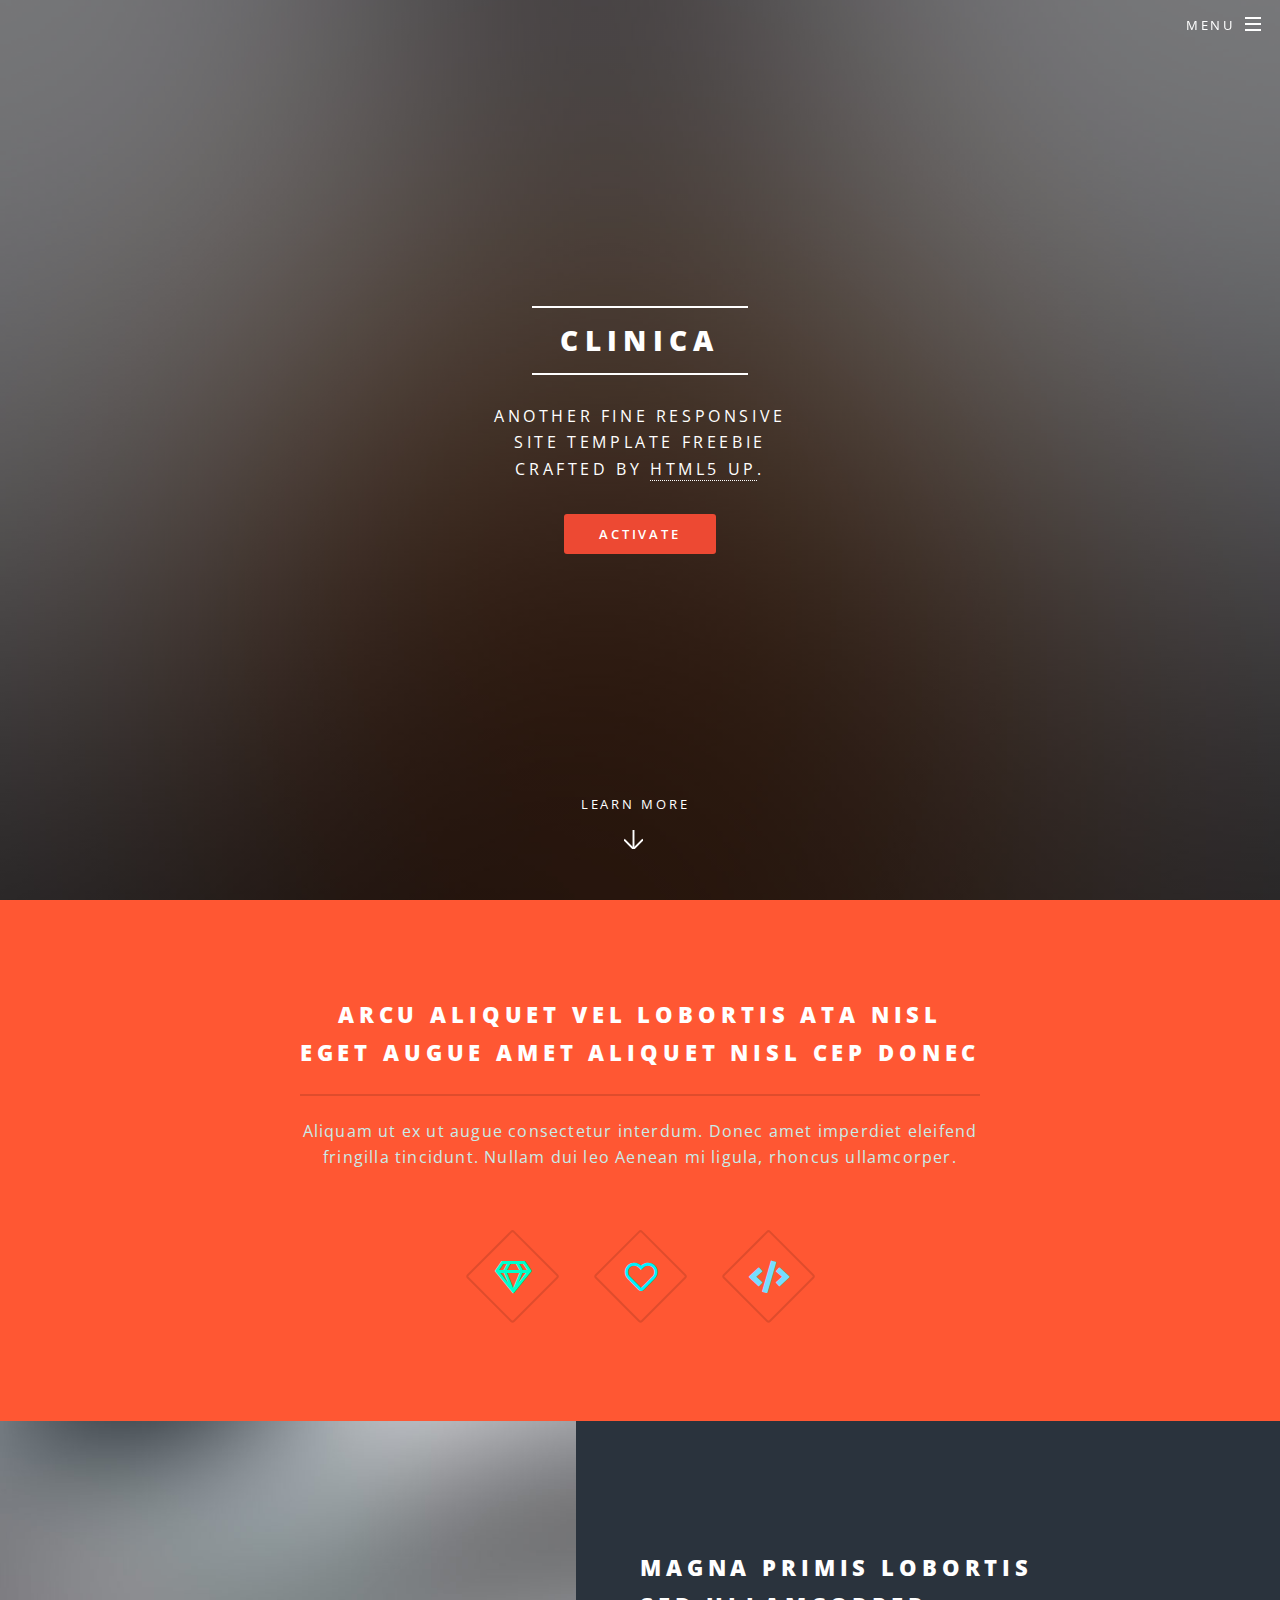
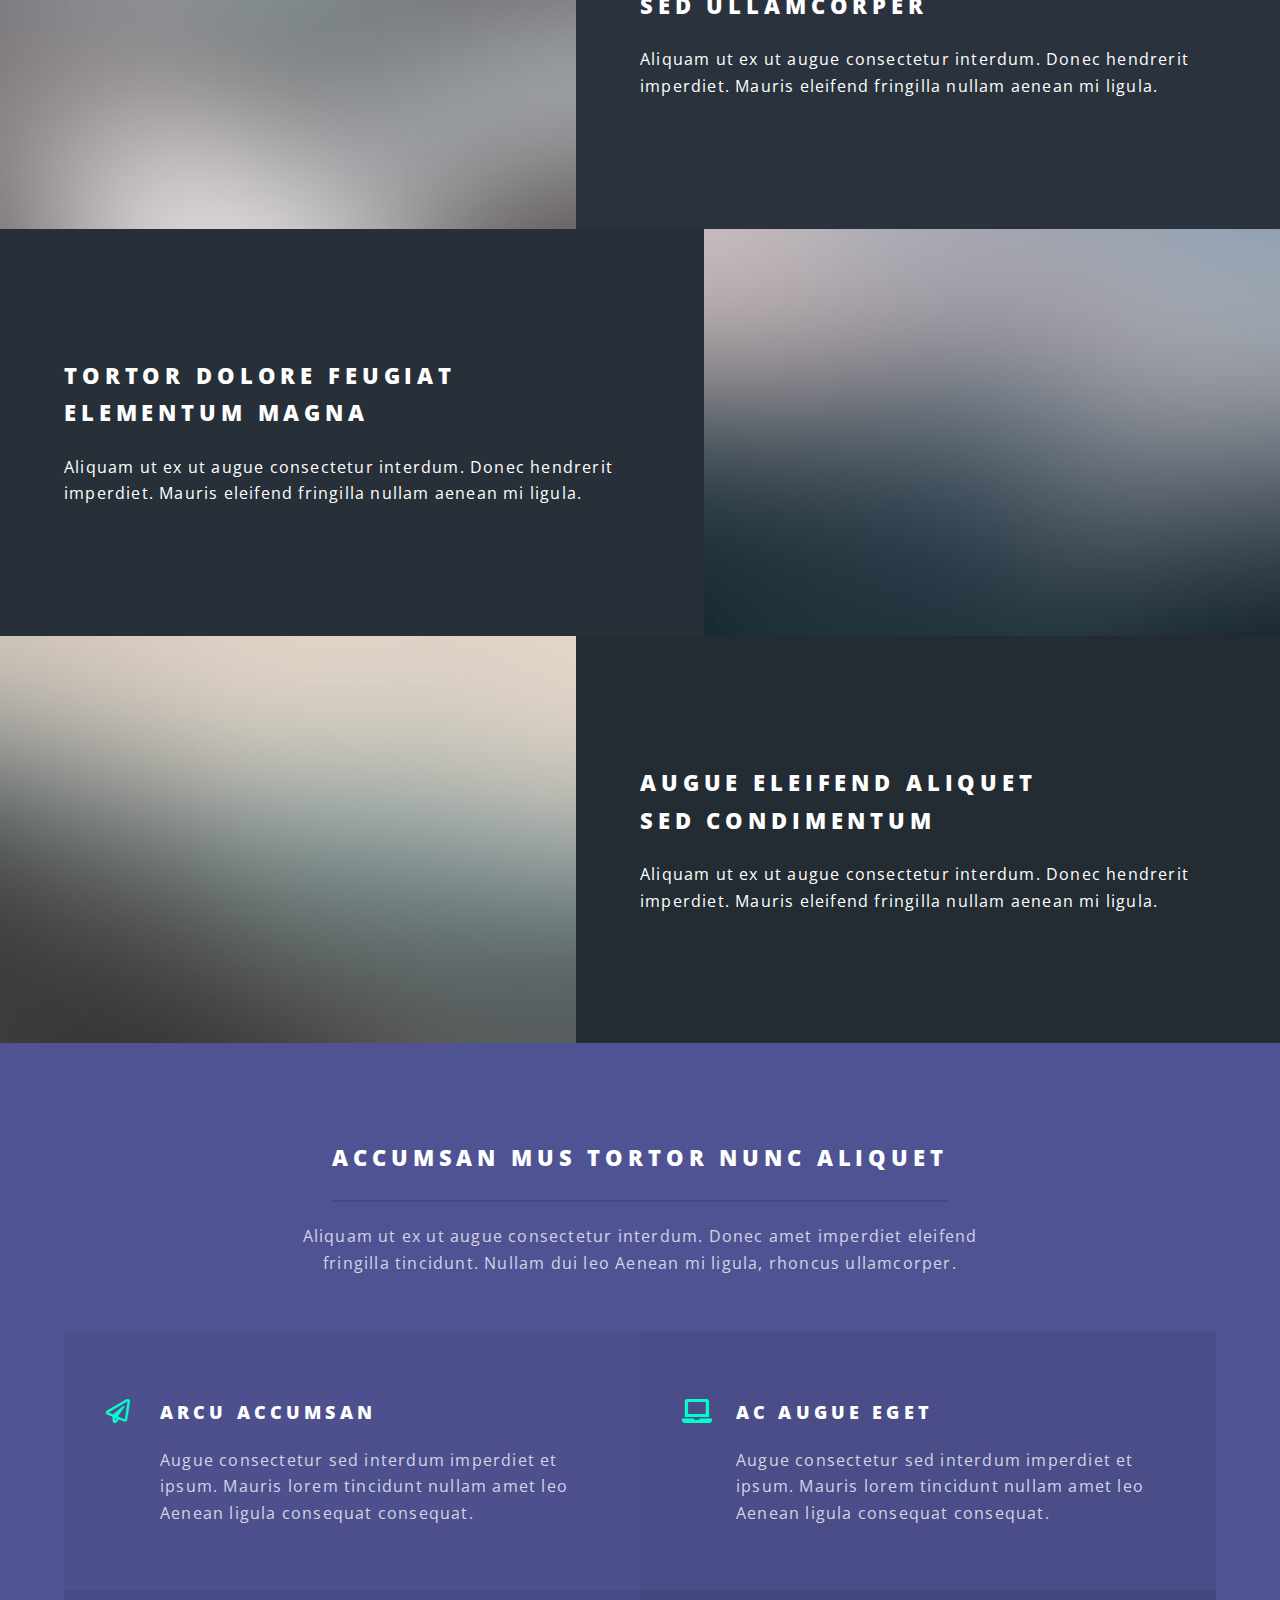
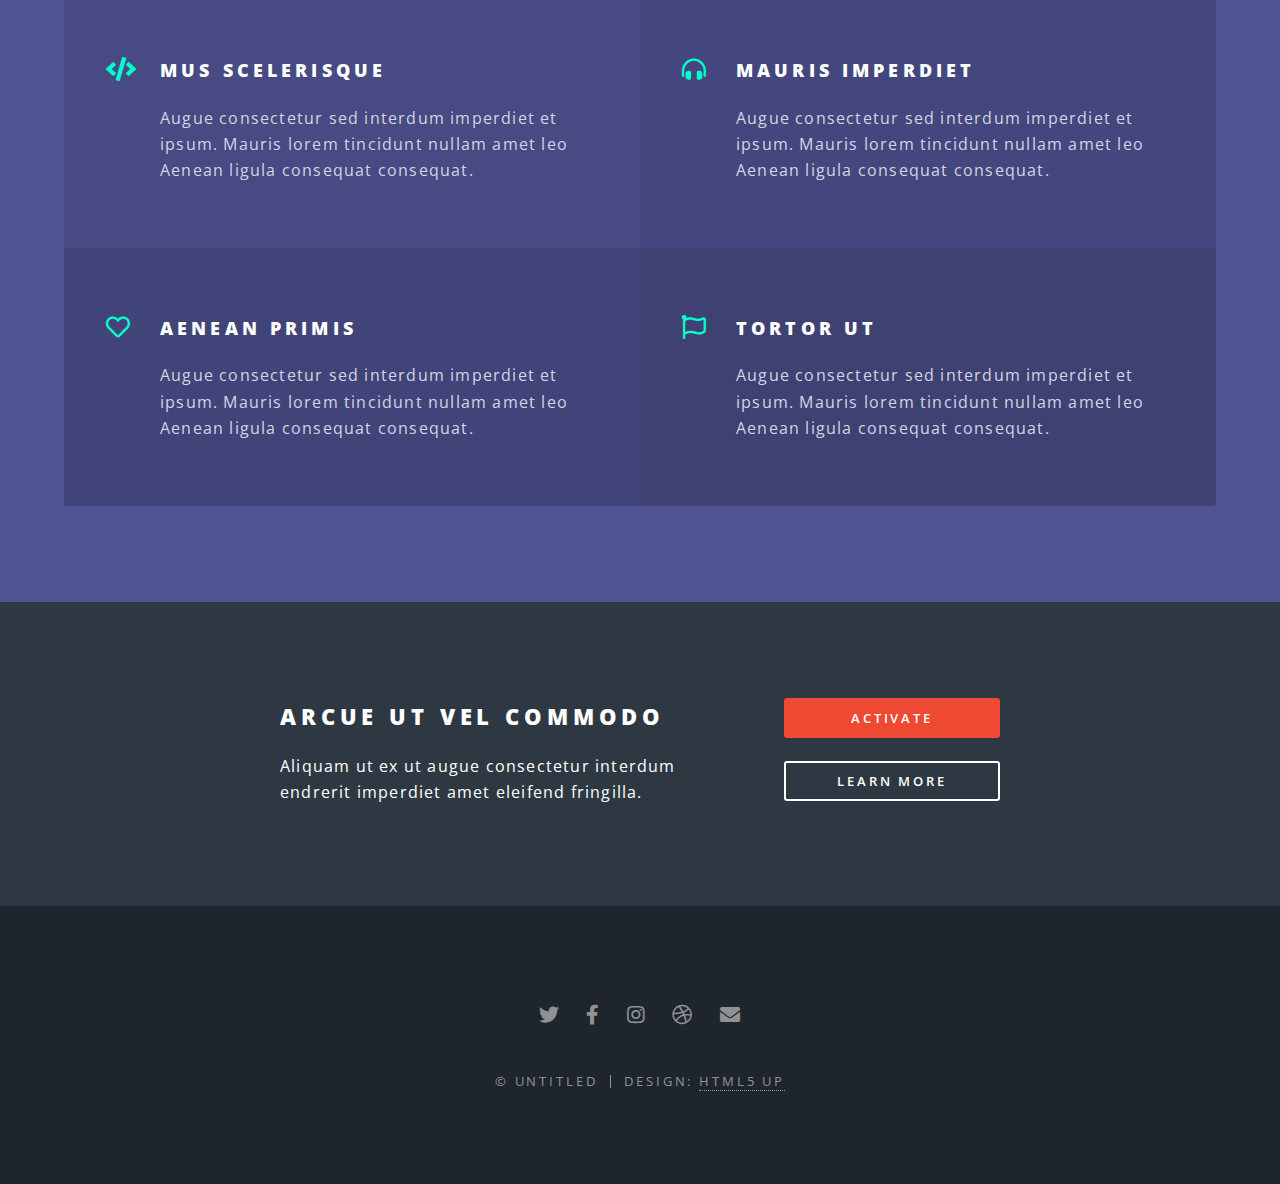
<file: index.html>
<!DOCTYPE HTML>
<!--
	Spectral by HTML5 UP
	html5up.net | @ajlkn
	Free for personal and commercial use under the CCA 3.0 license (html5up.net/license)
-->
<html>
	<head>
		<title>Spectral by HTML5 UP</title>
		<meta charset="utf-8" />
		<meta name="viewport" content="width=device-width, initial-scale=1, user-scalable=no" />
		<link rel="stylesheet" href="assets/css/main.css" />
		<noscript><link rel="stylesheet" href="assets/css/noscript.css" /></noscript>
	</head>
	<body class="landing is-preload">

		<!-- Page Wrapper -->
			<div id="page-wrapper">

				<!-- Header -->
					<header id="header" class="alt">
						<h1><a href="index.html">Spectral</a></h1>
						<nav id="nav">
							<ul>
								<li class="special">
									<a href="#menu" class="menuToggle"><span>Menu</span></a>
									<div id="menu">
										<ul>
											<ul>
												<li><a href="index.html">Home</a></li>
											<li><a href="generic.html">Generic</a></li>
											<li><a href="elements.html">Elements</a></li>
											<li id="licadastro"><a href="cadastrar_usuario.html"id="cadastromenu">Sign Up</a></li>
											<li id="lilogin"><a href="login.html" id="loginmenu">Log In</a></li>
											<li id="linewagenda"><a href="agendamento.html"id="cadastromenu">Novo Agendamento</a></li>
											<li id="liagendauser"><a href="listagendamentousuario.html"id="cadastromenu">Agendamentos</a></li>
											<li id="liagendamedico"><a href="listagendamentomedico.html"id="cadastromenu">Agendamentos</a></li>
											<li id="lipacientes"><a href="listagendamentousuario.html"id="cadastromenu">Pacientes</a></li>
											<li id="lifuncionarios"><a href="listarfuncionarios.html"id="cadastromenu">Funcionario</a></li>
											<li id="liendereco"><a href="endereco.html"id="cadastromenu">Endereço</a></li>
											<li id="liconta"><a href="conta_usuario.html" id="loginmenu">Conta</a></li>
											<li id="licadastrofuncionario"><a href="cadastrar_funcionario.html" id="loginmenu">Cadastro funcionario</a></li>
											<li id="licontaf"><a href="conta_funcionario.html" id="loginmenu">Conta</a></li>
											</ul>
										</ul>
									</div>
								</li>
							</ul>
						</nav>
					</header>

				<!-- Banner -->
					<section id="banner">
						<div class="inner">
							<h2>Clinica</h2>
							<p>Another fine responsive<br />
							site template freebie<br />
							crafted by <a href="http://html5up.net">HTML5 UP</a>.</p>
							<ul class="actions special">
								<li><a href="#" class="button primary">Activate</a></li>
							</ul>
						</div>
						<a href="#one" class="more scrolly">Learn More</a>
					</section>

				<!-- One -->
					<section id="one" class="wrapper style1 special">
						<div class="inner">
							<header class="major">
								<h2>Arcu aliquet vel lobortis ata nisl<br />
								eget augue amet aliquet nisl cep donec</h2>
								<p>Aliquam ut ex ut augue consectetur interdum. Donec amet imperdiet eleifend<br />
								fringilla tincidunt. Nullam dui leo Aenean mi ligula, rhoncus ullamcorper.</p>
							</header>
							<ul class="icons major">
								<li><span class="icon fa-gem major style1"><span class="label">Lorem</span></span></li>
								<li><span class="icon fa-heart major style2"><span class="label">Ipsum</span></span></li>
								<li><span class="icon solid fa-code major style3"><span class="label">Dolor</span></span></li>
							</ul>
						</div>
					</section>

				<!-- Two -->
					<section id="two" class="wrapper alt style2">
						<section class="spotlight">
							<div class="image"><img src="images/pic01.jpg" alt="" /></div><div class="content">
								<h2>Magna primis lobortis<br />
								sed ullamcorper</h2>
								<p>Aliquam ut ex ut augue consectetur interdum. Donec hendrerit imperdiet. Mauris eleifend fringilla nullam aenean mi ligula.</p>
							</div>
						</section>
						<section class="spotlight">
							<div class="image"><img src="images/pic02.jpg" alt="" /></div><div class="content">
								<h2>Tortor dolore feugiat<br />
								elementum magna</h2>
								<p>Aliquam ut ex ut augue consectetur interdum. Donec hendrerit imperdiet. Mauris eleifend fringilla nullam aenean mi ligula.</p>
							</div>
						</section>
						<section class="spotlight">
							<div class="image"><img src="images/pic03.jpg" alt="" /></div><div class="content">
								<h2>Augue eleifend aliquet<br />
								sed condimentum</h2>
								<p>Aliquam ut ex ut augue consectetur interdum. Donec hendrerit imperdiet. Mauris eleifend fringilla nullam aenean mi ligula.</p>
							</div>
						</section>
					</section>

				<!-- Three -->
					<section id="three" class="wrapper style3 special">
						<div class="inner">
							<header class="major">
								<h2>Accumsan mus tortor nunc aliquet</h2>
								<p>Aliquam ut ex ut augue consectetur interdum. Donec amet imperdiet eleifend<br />
								fringilla tincidunt. Nullam dui leo Aenean mi ligula, rhoncus ullamcorper.</p>
							</header>
							<ul class="features">
								<li class="icon fa-paper-plane">
									<h3>Arcu accumsan</h3>
									<p>Augue consectetur sed interdum imperdiet et ipsum. Mauris lorem tincidunt nullam amet leo Aenean ligula consequat consequat.</p>
								</li>
								<li class="icon solid fa-laptop">
									<h3>Ac Augue Eget</h3>
									<p>Augue consectetur sed interdum imperdiet et ipsum. Mauris lorem tincidunt nullam amet leo Aenean ligula consequat consequat.</p>
								</li>
								<li class="icon solid fa-code">
									<h3>Mus Scelerisque</h3>
									<p>Augue consectetur sed interdum imperdiet et ipsum. Mauris lorem tincidunt nullam amet leo Aenean ligula consequat consequat.</p>
								</li>
								<li class="icon solid fa-headphones-alt">
									<h3>Mauris Imperdiet</h3>
									<p>Augue consectetur sed interdum imperdiet et ipsum. Mauris lorem tincidunt nullam amet leo Aenean ligula consequat consequat.</p>
								</li>
								<li class="icon fa-heart">
									<h3>Aenean Primis</h3>
									<p>Augue consectetur sed interdum imperdiet et ipsum. Mauris lorem tincidunt nullam amet leo Aenean ligula consequat consequat.</p>
								</li>
								<li class="icon fa-flag">
									<h3>Tortor Ut</h3>
									<p>Augue consectetur sed interdum imperdiet et ipsum. Mauris lorem tincidunt nullam amet leo Aenean ligula consequat consequat.</p>
								</li>
							</ul>
						</div>
					</section>

				<!-- CTA -->
					<section id="cta" class="wrapper style4">
						<div class="inner">
							<header>
								<h2>Arcue ut vel commodo</h2>
								<p>Aliquam ut ex ut augue consectetur interdum endrerit imperdiet amet eleifend fringilla.</p>
							</header>
							<ul class="actions stacked">
								<li><a href="#" class="button fit primary">Activate</a></li>
								<li><a href="#" class="button fit">Learn More</a></li>
							</ul>
						</div>
					</section>

				<!-- Footer -->
					<footer id="footer">
						<ul class="icons">
							<li><a href="#" class="icon brands fa-twitter"><span class="label">Twitter</span></a></li>
							<li><a href="#" class="icon brands fa-facebook-f"><span class="label">Facebook</span></a></li>
							<li><a href="#" class="icon brands fa-instagram"><span class="label">Instagram</span></a></li>
							<li><a href="#" class="icon brands fa-dribbble"><span class="label">Dribbble</span></a></li>
							<li><a href="#" class="icon solid fa-envelope"><span class="label">Email</span></a></li>
						</ul>
						<ul class="copyright">
							<li>&copy; Untitled</li><li>Design: <a href="http://html5up.net">HTML5 UP</a></li>
						</ul>
					</footer>

			</div>

		<!-- Scripts -->
			<script src="assets/js/jquery.min.js"></script>
			<script src="assets/js/jquery.scrollex.min.js"></script>
			<script src="assets/js/jquery.scrolly.min.js"></script>
			<script src="assets/js/browser.min.js"></script>
			<script src="assets/js/breakpoints.min.js"></script>
			<script src="assets/js/util.js"></script>
			<script src="assets/js/main.js"></script>

	</body>
</html>
</file>
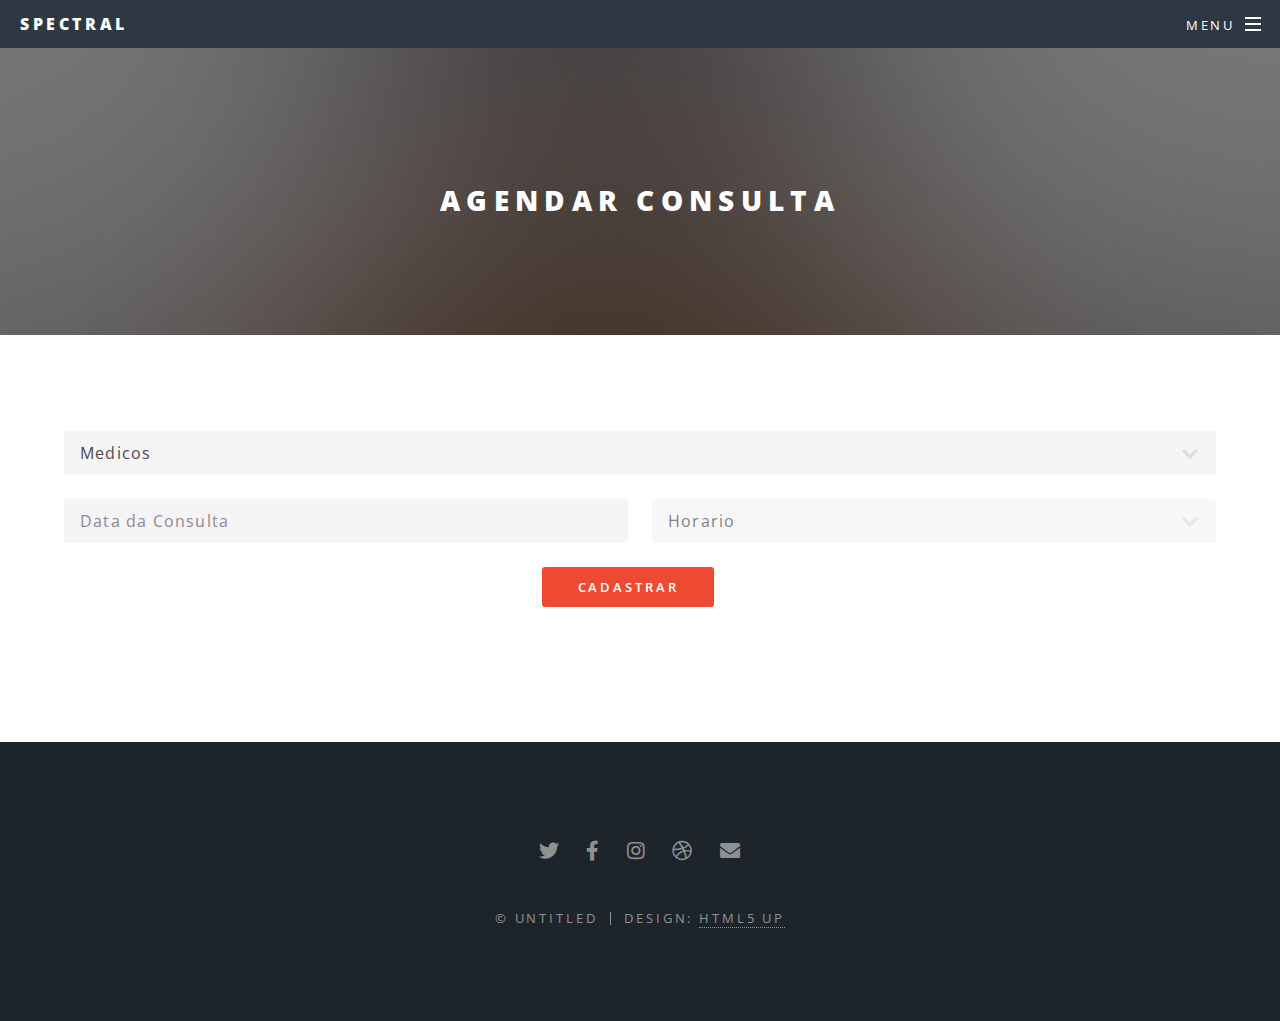
<file: agendamento.html>
<!DOCTYPE HTML>
<!--
	Spectral by HTML5 UP
	html5up.net | @ajlkn
	Free for personal and commercial use under the CCA 3.0 license (html5up.net/license)
-->
<html>
	<head>
		<title>Generic - Spectral by HTML5 UP</title>
		<meta charset="utf-8" />
		<meta name="viewport" content="width=device-width, initial-scale=1, user-scalable=no" />
		<link rel="stylesheet" href="assets/css/main.css" />
		<link rel="stylesheet" href="assets/css/mc-calendar.min.css" />
		<noscript><link rel="stylesheet" href="assets/css/noscript.css" /></noscript>
	</head>
	<body class="is-preload">

		<!-- Page Wrapper -->
			<div id="page-wrapper">

				<!-- Header -->
					<header id="header">
						<h1><a href="index.html">Spectral</a></h1>
						<nav id="nav">
							<ul>
								<li class="special">
									<a href="#menu" class="menuToggle"><span>Menu</span></a>
									<div id="menu">
										<ul>
											<li><a href="index.html">Home</a></li>
											<li><a href="generic.html">Generic</a></li>
											<li><a href="elements.html">Elements</a></li>
											<li id="licadastro"><a href="cadastrar_usuario.html"id="cadastromenu">Sign Up</a></li>
											<li id="lilogin"><a href="login.html" id="loginmenu">Log In</a></li>
											<li id="linewagenda"><a href="agendamento.html"id="cadastromenu">Novo Agendamento</a></li>
											<li id="liagendauser"><a href="listagendamentousuario.html"id="cadastromenu">Agendamentos</a></li>
											<li id="liagendamedico"><a href="listagendamentomedico.html"id="cadastromenu">Agendamentos</a></li>
											<li id="lipacientes"><a href="listagendamentousuario.html"id="cadastromenu">Pacientes</a></li>
											<li id="lifuncionarios"><a href="listarfuncionarios.html"id="cadastromenu">Funcionario</a></li>
											<li id="liendereco"><a href="endereco.html"id="cadastromenu">Endereço</a></li>
											<li id="liconta"><a href="conta_usuario.html" id="loginmenu">Conta</a></li>
											<li id="licadastrofuncionario"><a href="cadastrar_funcionario.html" id="loginmenu">Cadastro funcionario</a></li>
											<li id="licontaf"><a href="conta_funcionario.html" id="loginmenu">Conta</a></li>
										</ul>
									</div>
								</li>
							</ul>
						</nav>
					</header>

				<!-- Main -->
					<article id="main">
						<header>
							<h2>Agendar Consulta</h2>
						</header>
						<section class="wrapper style5">
							<div class="inner">
								<form method="post" action="#">
									<div class="row gtr-uniform" style="justify-content: center;">
										<div class="col-12">
											<select name="medico" id="medico">
												<option value="">Medicos</option>
											</select>
										</div>
										<div class="col-6 col-12-xsmall">
											<input type="text" name="data" id="data" value="" placeholder="Data da Consulta" />
										</div>
										<div class="col-6 col-12-xsmall">
											<select name="horario" id="horario">
												<option value="">Horario</option>
											</select>
										</div>
										<ul class="actions stacked">
											<li><a type="submit" class="button primary" id="cadastro">Cadastrar</a></li>
										</ul>
									</div>
								</form>
							</div>
						</section>
					</article>

				<!-- Footer -->
					<footer id="footer">
						<ul class="icons">
							<li><a href="#" class="icon brands fa-twitter"><span class="label">Twitter</span></a></li>
							<li><a href="#" class="icon brands fa-facebook-f"><span class="label">Facebook</span></a></li>
							<li><a href="#" class="icon brands fa-instagram"><span class="label">Instagram</span></a></li>
							<li><a href="#" class="icon brands fa-dribbble"><span class="label">Dribbble</span></a></li>
							<li><a href="#" class="icon solid fa-envelope"><span class="label">Email</span></a></li>
						</ul>
						<ul class="copyright">
							<li>&copy; Untitled</li><li>Design: <a href="http://html5up.net">HTML5 UP</a></li>
						</ul>
					</footer>

			</div>

		<!-- Scripts -->
			
			<script src="assets/js/jquery.min.js"></script>
			<script src="assets/js/jquery.scrollex.min.js"></script>
			<script src="assets/js/jquery.scrolly.min.js"></script>
			<script src="assets/js/browser.min.js"></script>
			<script src="assets/js/breakpoints.min.js"></script>
			<script src="assets/js/util.js"></script>
			<script src="assets/js/main.js"></script>
			<script src="assets/js/mc-calendar.min.js"></script>
			<script src="assets/js/agendamento.js"></script>
			

	</body>
</html>
</file>
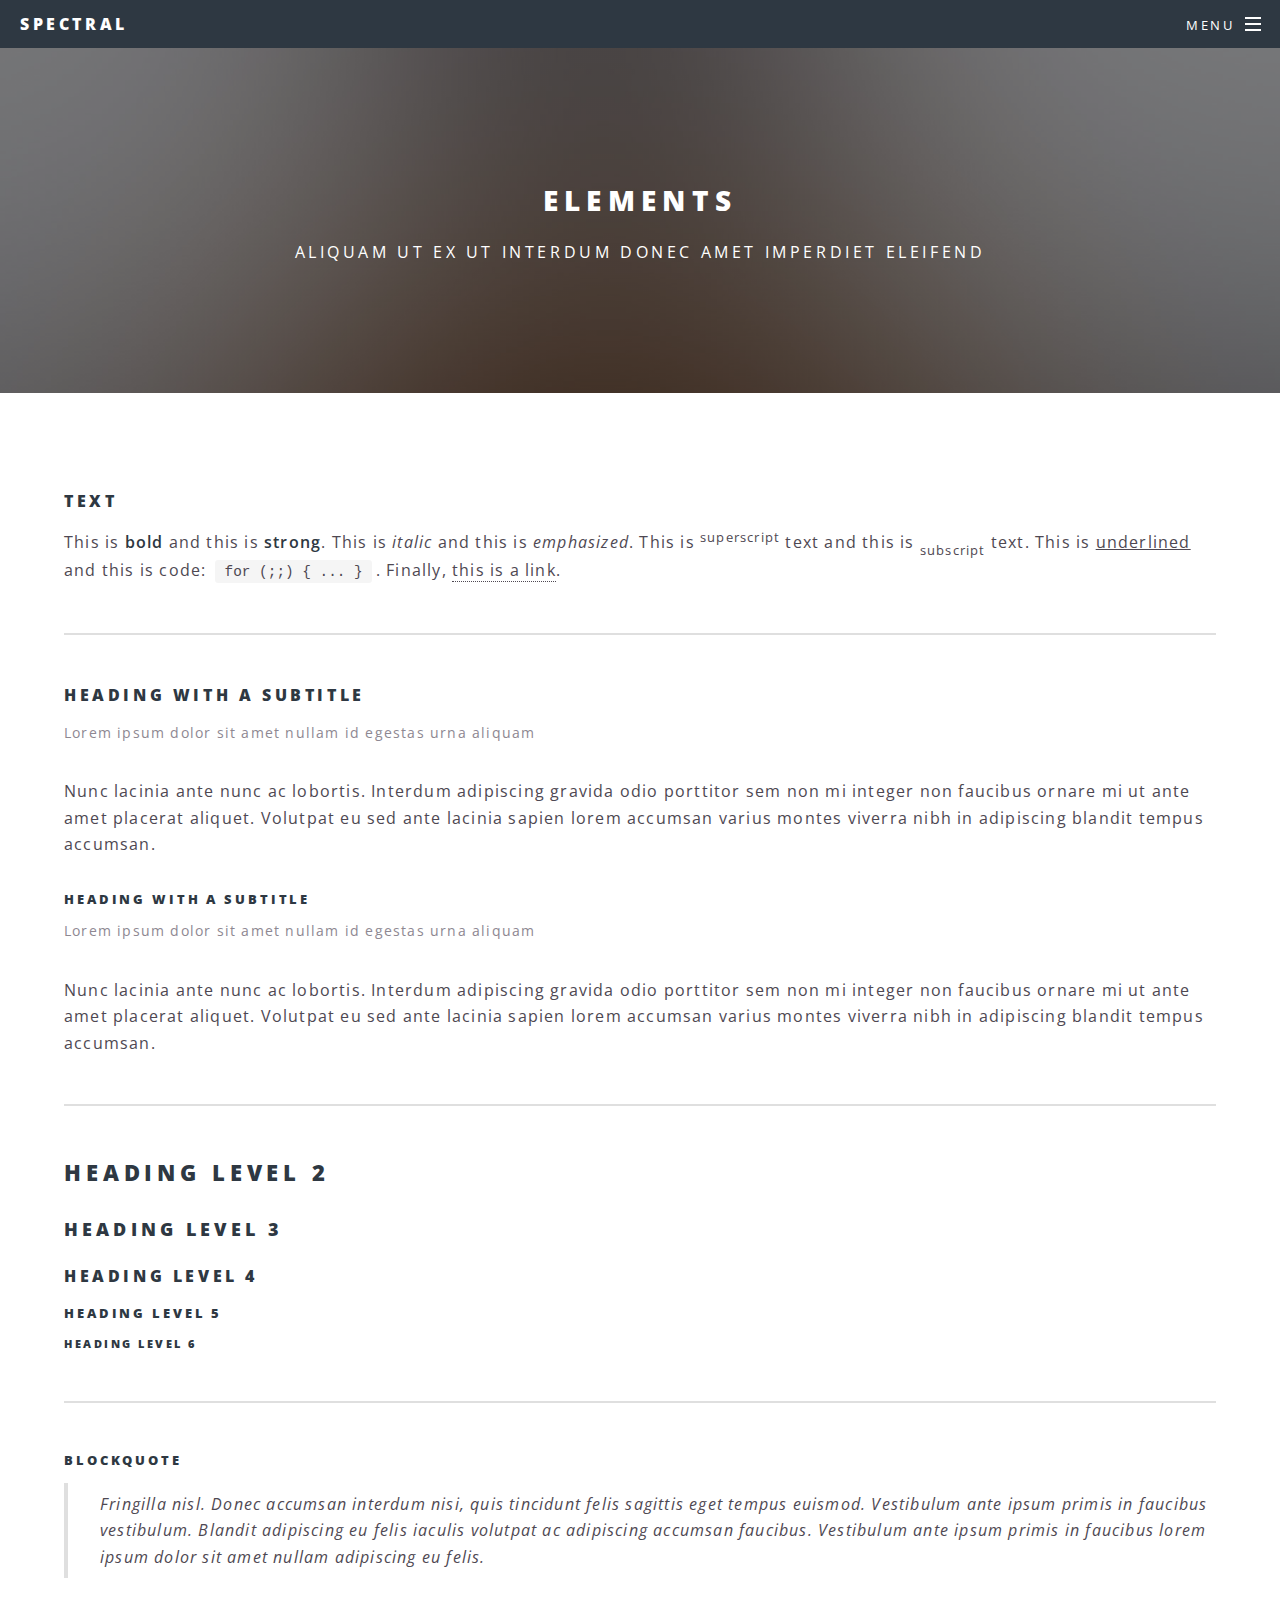
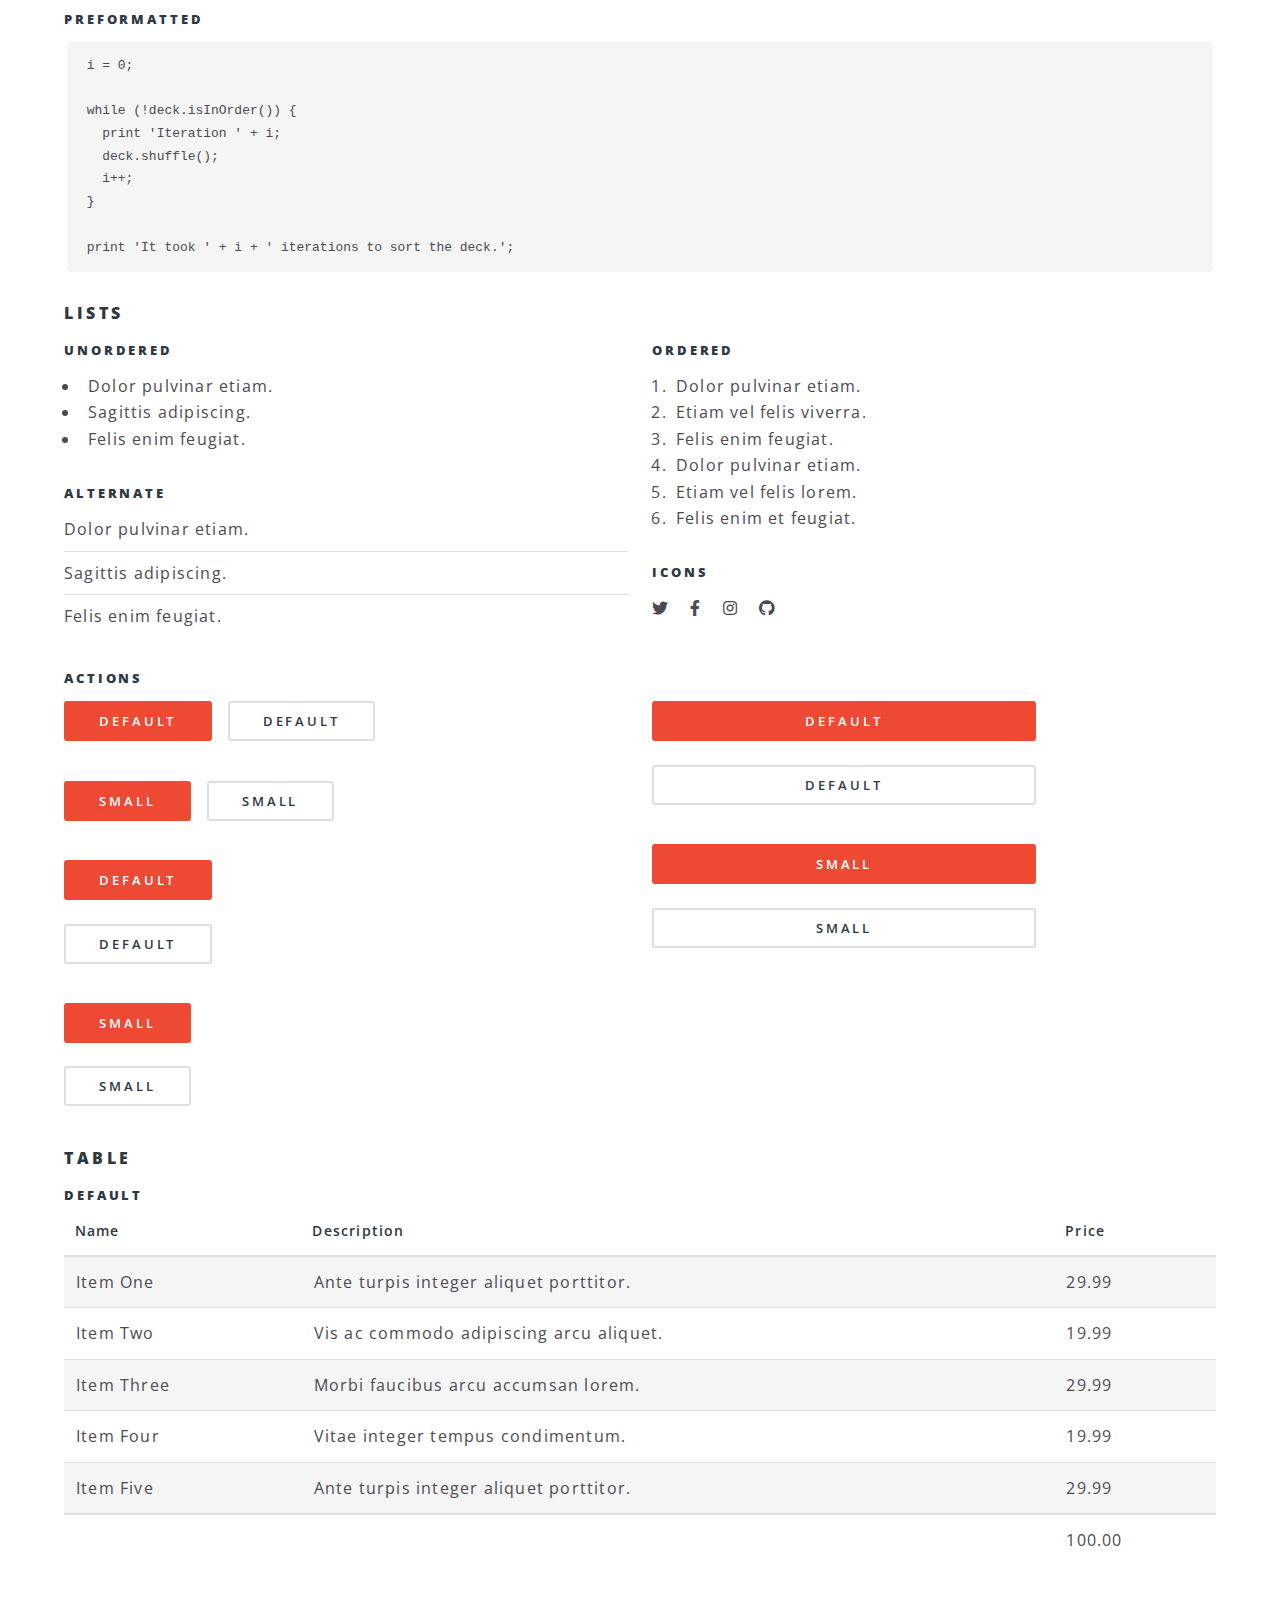
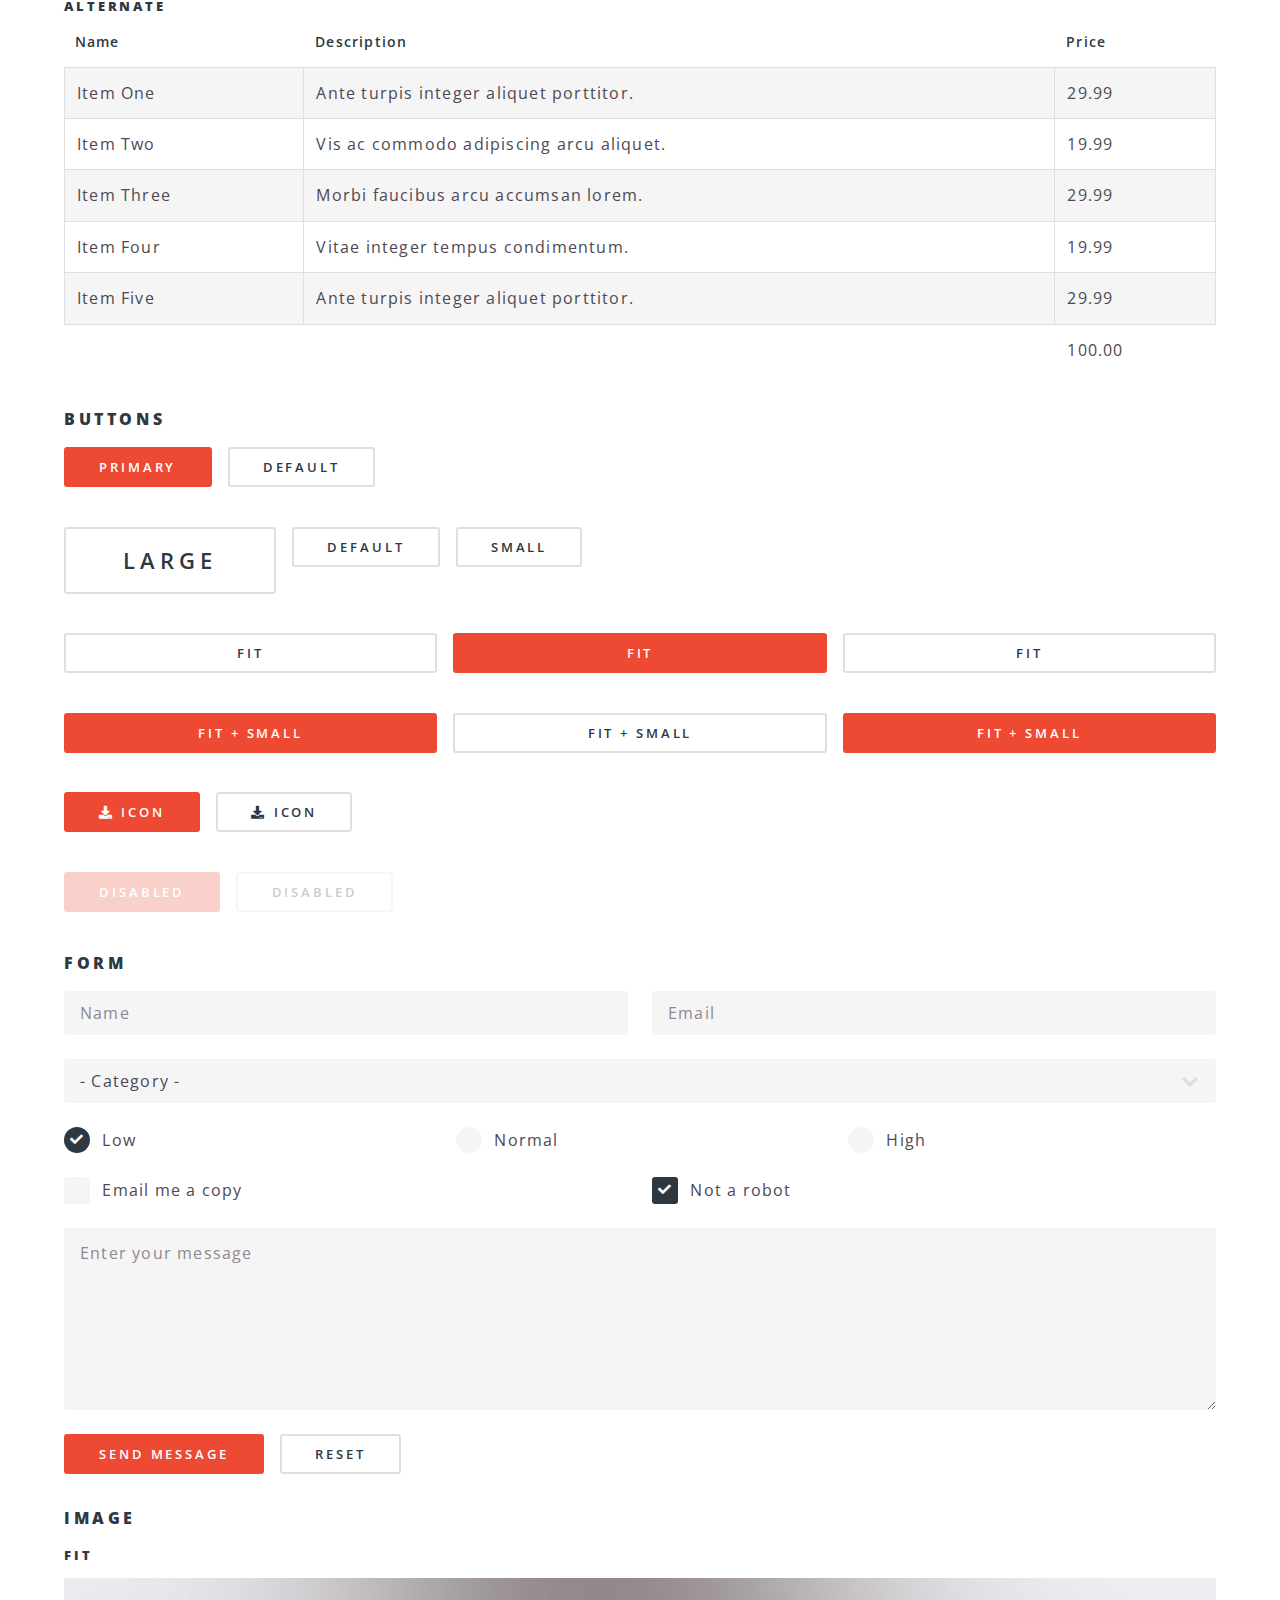
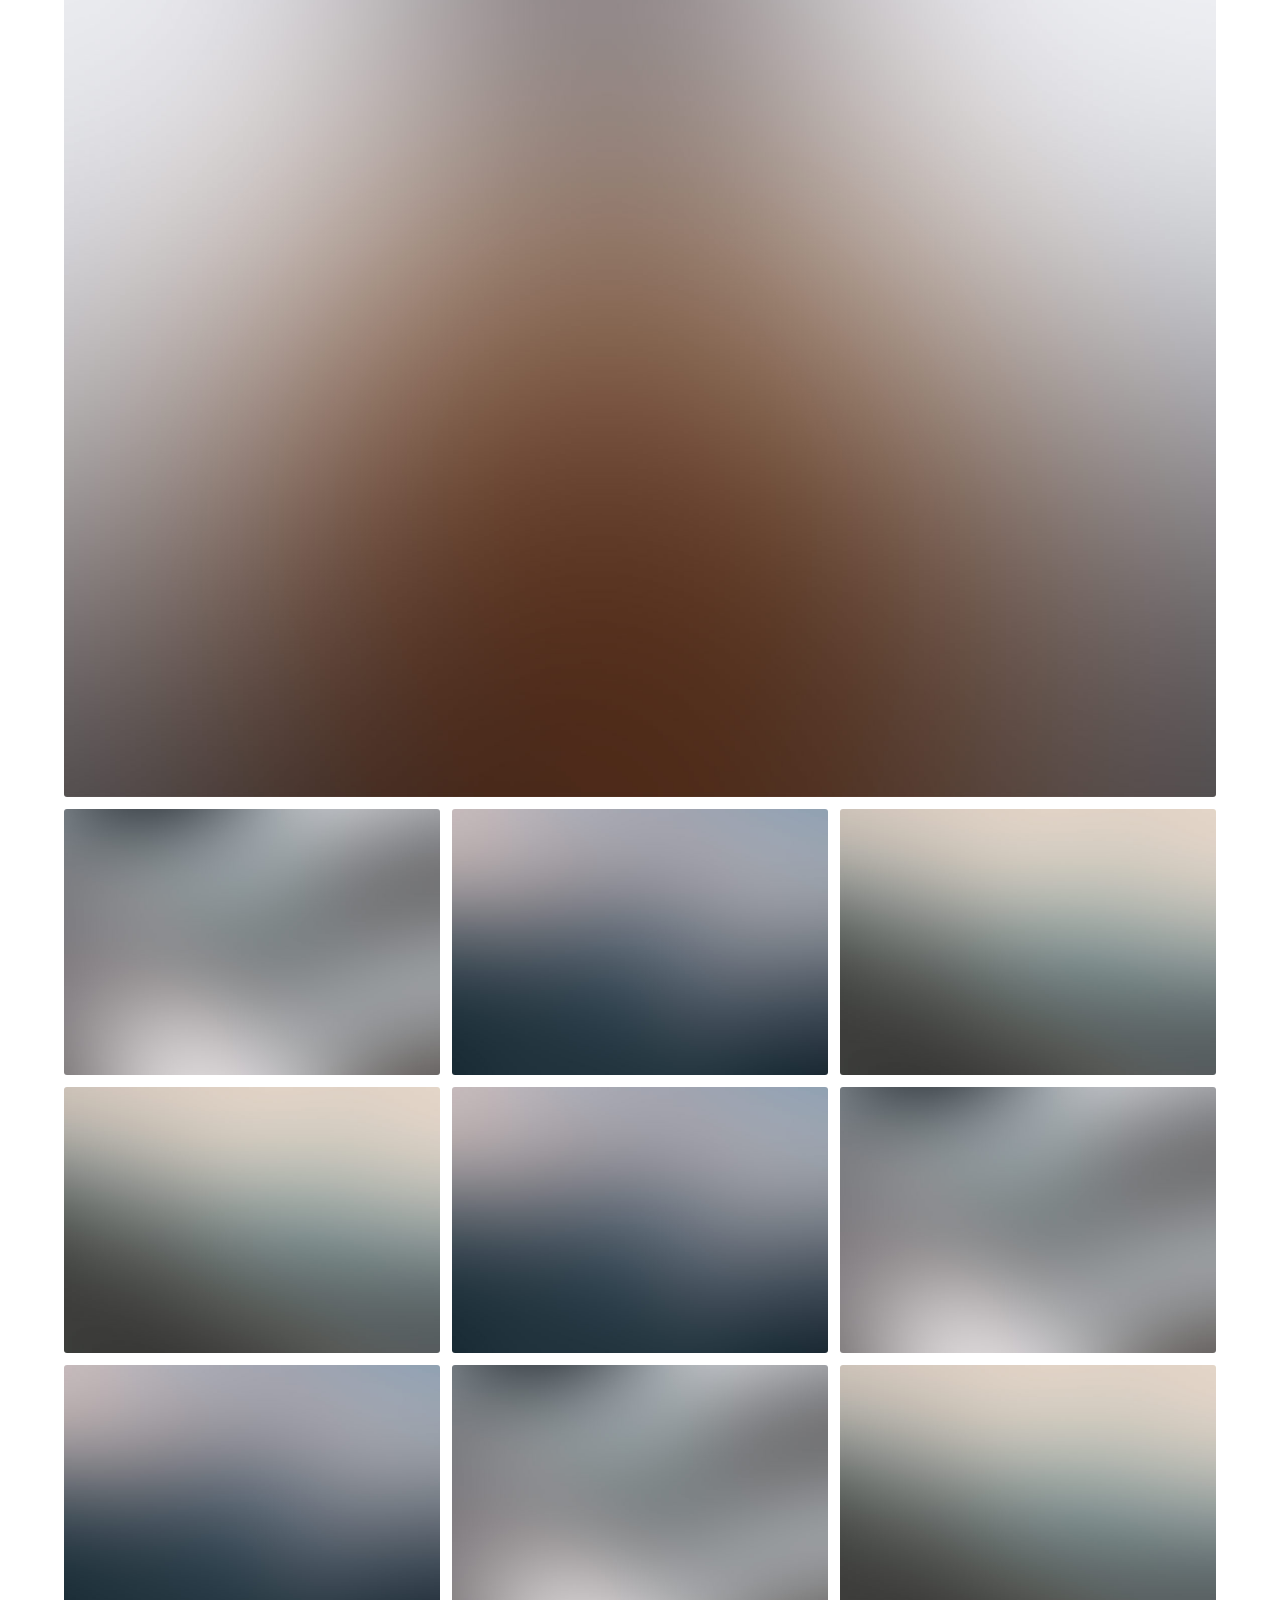
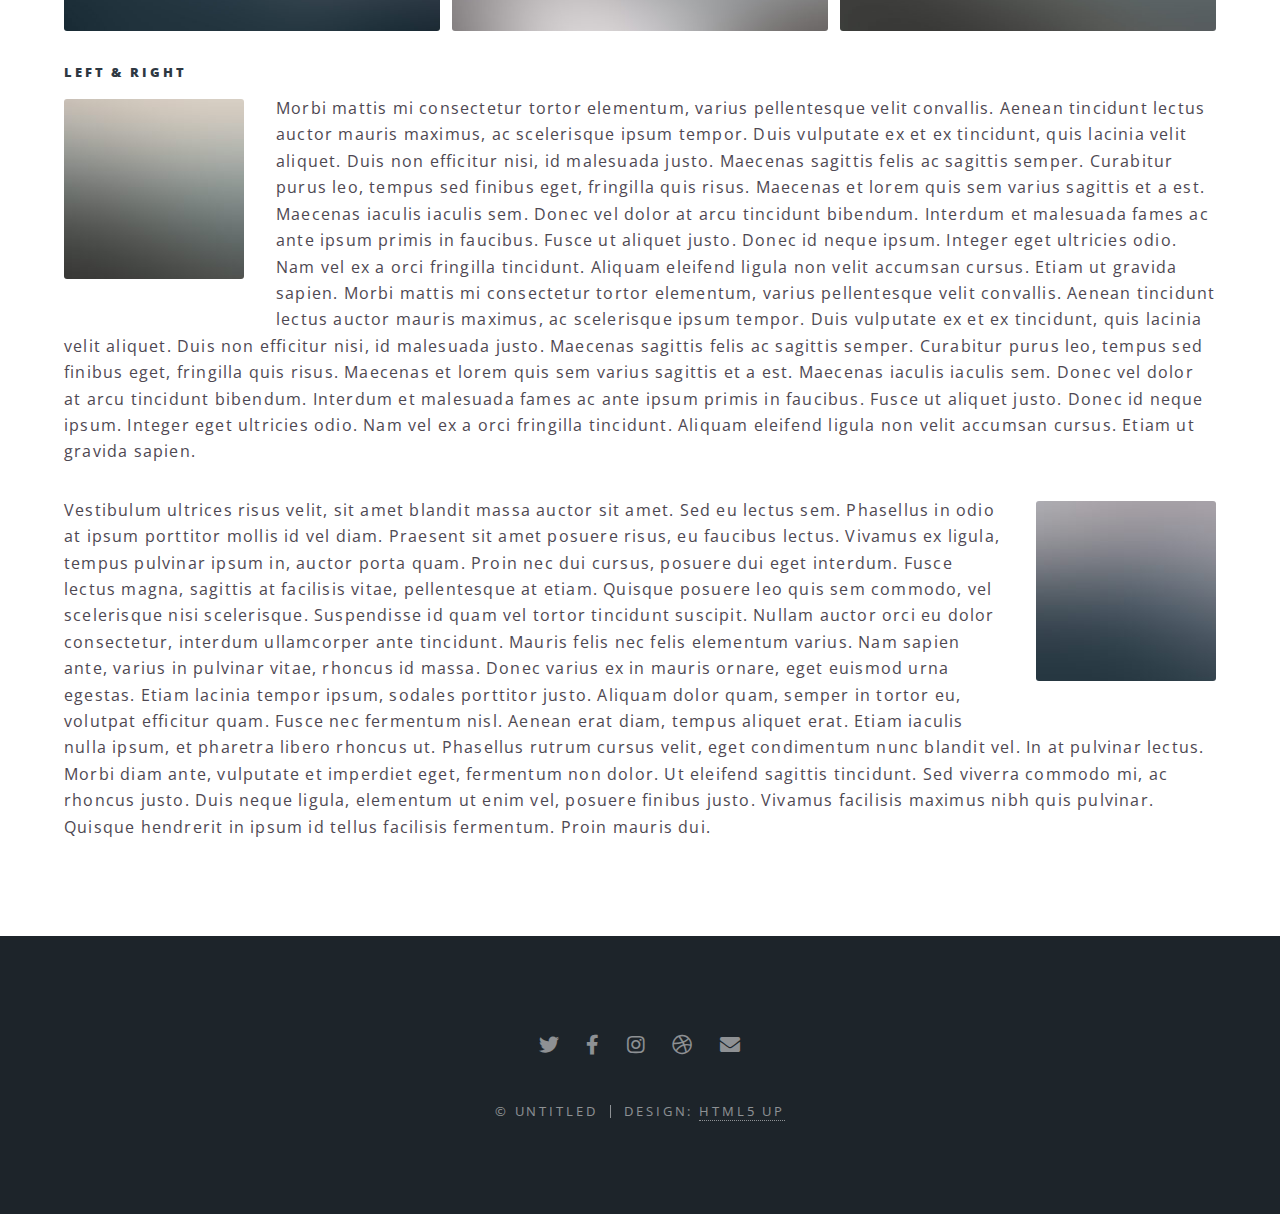
<file: elements.html>
<!DOCTYPE HTML>
<!--
	Spectral by HTML5 UP
	html5up.net | @ajlkn
	Free for personal and commercial use under the CCA 3.0 license (html5up.net/license)
-->
<html>
	<head>
		<title>Elements - Spectral by HTML5 UP</title>
		<meta charset="utf-8" />
		<meta name="viewport" content="width=device-width, initial-scale=1, user-scalable=no" />
		<link rel="stylesheet" href="assets/css/main.css" />
		<noscript><link rel="stylesheet" href="assets/css/noscript.css" /></noscript>
	</head>
	<body class="is-preload">

		<!-- Page Wrapper -->
			<div id="page-wrapper">

				<!-- Header -->
					<header id="header">
						<h1><a href="index.html">Spectral</a></h1>
						<nav id="nav">
							<ul>
								<li class="special">
									<a href="#menu" class="menuToggle"><span>Menu</span></a>
									<div id="menu">
										<ul>
											<li><a href="index.html">Home</a></li>
											<li><a href="generic.html">Generic</a></li>
											<li><a href="elements.html">Elements</a></li>
											<li id="licadastro"><a href="cadastrar_usuario.html"id="cadastromenu">Sign Up</a></li>
											<li id="lilogin"><a href="login.html" id="loginmenu">Log In</a></li>
											<li id="linewagenda"><a href="agendamento.html"id="cadastromenu">Novo Agendamento</a></li>
											<li id="liagendauser"><a href="listagendamentousuario.html"id="cadastromenu">Agendamentos</a></li>
											<li id="liagendamedico"><a href="listagendamentomedico.html"id="cadastromenu">Agendamentos</a></li>
											<li id="lipacientes"><a href="listagendamentousuario.html"id="cadastromenu">Pacientes</a></li>
											<li id="lifuncionarios"><a href="listarfuncionarios.html"id="cadastromenu">Funcionario</a></li>
											<li id="liendereco"><a href="endereco.html"id="cadastromenu">Endereço</a></li>
											<li id="liconta"><a href="conta_usuario.html" id="loginmenu">Conta</a></li>
											<li id="licadastrofuncionario"><a href="cadastrar_funcionario.html" id="loginmenu">Cadastro funcionario</a></li>
											<li id="licontaf"><a href="conta_funcionario.html" id="loginmenu">Conta</a></li>
										</ul>
									</div>
								</li>
							</ul>
						</nav>
					</header>

				<!-- Main -->
					<article id="main">
						<header>
							<h2>Elements</h2>
							<p>Aliquam ut ex ut interdum donec amet imperdiet eleifend</p>
						</header>
						<section class="wrapper style5">
							<div class="inner">

								<section>
									<h4>Text</h4>
									<p>This is <b>bold</b> and this is <strong>strong</strong>. This is <i>italic</i> and this is <em>emphasized</em>.
									This is <sup>superscript</sup> text and this is <sub>subscript</sub> text.
									This is <u>underlined</u> and this is code: <code>for (;;) { ... }</code>. Finally, <a href="#">this is a link</a>.</p>
									<hr />
									<header>
										<h4>Heading with a Subtitle</h4>
										<p>Lorem ipsum dolor sit amet nullam id egestas urna aliquam</p>
									</header>
									<p>Nunc lacinia ante nunc ac lobortis. Interdum adipiscing gravida odio porttitor sem non mi integer non faucibus ornare mi ut ante amet placerat aliquet. Volutpat eu sed ante lacinia sapien lorem accumsan varius montes viverra nibh in adipiscing blandit tempus accumsan.</p>
									<header>
										<h5>Heading with a Subtitle</h5>
										<p>Lorem ipsum dolor sit amet nullam id egestas urna aliquam</p>
									</header>
									<p>Nunc lacinia ante nunc ac lobortis. Interdum adipiscing gravida odio porttitor sem non mi integer non faucibus ornare mi ut ante amet placerat aliquet. Volutpat eu sed ante lacinia sapien lorem accumsan varius montes viverra nibh in adipiscing blandit tempus accumsan.</p>
									<hr />
									<h2>Heading Level 2</h2>
									<h3>Heading Level 3</h3>
									<h4>Heading Level 4</h4>
									<h5>Heading Level 5</h5>
									<h6>Heading Level 6</h6>
									<hr />
									<h5>Blockquote</h5>
									<blockquote>Fringilla nisl. Donec accumsan interdum nisi, quis tincidunt felis sagittis eget tempus euismod. Vestibulum ante ipsum primis in faucibus vestibulum. Blandit adipiscing eu felis iaculis volutpat ac adipiscing accumsan faucibus. Vestibulum ante ipsum primis in faucibus lorem ipsum dolor sit amet nullam adipiscing eu felis.</blockquote>
									<h5>Preformatted</h5>
									<pre><code>i = 0;

while (!deck.isInOrder()) {
  print 'Iteration ' + i;
  deck.shuffle();
  i++;
}

print 'It took ' + i + ' iterations to sort the deck.';</code></pre>
								</section>

								<section>
									<h4>Lists</h4>
									<div class="row">
										<div class="col-6 col-12-medium">
											<h5>Unordered</h5>
											<ul>
												<li>Dolor pulvinar etiam.</li>
												<li>Sagittis adipiscing.</li>
												<li>Felis enim feugiat.</li>
											</ul>
											<h5>Alternate</h5>
											<ul class="alt">
												<li>Dolor pulvinar etiam.</li>
												<li>Sagittis adipiscing.</li>
												<li>Felis enim feugiat.</li>
											</ul>
										</div>
										<div class="col-6 col-12-medium">
											<h5>Ordered</h5>
											<ol>
												<li>Dolor pulvinar etiam.</li>
												<li>Etiam vel felis viverra.</li>
												<li>Felis enim feugiat.</li>
												<li>Dolor pulvinar etiam.</li>
												<li>Etiam vel felis lorem.</li>
												<li>Felis enim et feugiat.</li>
											</ol>
											<h5>Icons</h5>
											<ul class="icons">
												<li><a href="#" class="icon brands fa-twitter"><span class="label">Twitter</span></a></li>
												<li><a href="#" class="icon brands fa-facebook-f"><span class="label">Facebook</span></a></li>
												<li><a href="#" class="icon brands fa-instagram"><span class="label">Instagram</span></a></li>
												<li><a href="#" class="icon brands fa-github"><span class="label">Github</span></a></li>
											</ul>
										</div>
									</div>
									<h5>Actions</h5>
									<div class="row">
										<div class="col-6 col-12-medium">
											<ul class="actions">
												<li><a href="#" class="button primary">Default</a></li>
												<li><a href="#" class="button">Default</a></li>
											</ul>
											<ul class="actions small">
												<li><a href="#" class="button primary small">Small</a></li>
												<li><a href="#" class="button small">Small</a></li>
											</ul>
											<ul class="actions stacked">
												<li><a href="#" class="button primary">Default</a></li>
												<li><a href="#" class="button">Default</a></li>
											</ul>
											<ul class="actions stacked">
												<li><a href="#" class="button primary small">Small</a></li>
												<li><a href="#" class="button small">Small</a></li>
											</ul>
										</div>
										<div class="col-6 col-12-medium">
											<ul class="actions stacked">
												<li><a href="#" class="button primary fit">Default</a></li>
												<li><a href="#" class="button fit">Default</a></li>
											</ul>
											<ul class="actions stacked">
												<li><a href="#" class="button primary small fit">Small</a></li>
												<li><a href="#" class="button small fit">Small</a></li>
											</ul>
										</div>
									</div>
								</section>

								<section>
									<h4>Table</h4>
									<h5>Default</h5>
									<div class="table-wrapper">
										<table>
											<thead>
												<tr>
													<th>Name</th>
													<th>Description</th>
													<th>Price</th>
												</tr>
											</thead>
											<tbody>
												<tr>
													<td>Item One</td>
													<td>Ante turpis integer aliquet porttitor.</td>
													<td>29.99</td>
												</tr>
												<tr>
													<td>Item Two</td>
													<td>Vis ac commodo adipiscing arcu aliquet.</td>
													<td>19.99</td>
												</tr>
												<tr>
													<td>Item Three</td>
													<td> Morbi faucibus arcu accumsan lorem.</td>
													<td>29.99</td>
												</tr>
												<tr>
													<td>Item Four</td>
													<td>Vitae integer tempus condimentum.</td>
													<td>19.99</td>
												</tr>
												<tr>
													<td>Item Five</td>
													<td>Ante turpis integer aliquet porttitor.</td>
													<td>29.99</td>
												</tr>
											</tbody>
											<tfoot>
												<tr>
													<td colspan="2"></td>
													<td>100.00</td>
												</tr>
											</tfoot>
										</table>
									</div>

									<h5>Alternate</h5>
									<div class="table-wrapper">
										<table class="alt">
											<thead>
												<tr>
													<th>Name</th>
													<th>Description</th>
													<th>Price</th>
												</tr>
											</thead>
											<tbody>
												<tr>
													<td>Item One</td>
													<td>Ante turpis integer aliquet porttitor.</td>
													<td>29.99</td>
												</tr>
												<tr>
													<td>Item Two</td>
													<td>Vis ac commodo adipiscing arcu aliquet.</td>
													<td>19.99</td>
												</tr>
												<tr>
													<td>Item Three</td>
													<td> Morbi faucibus arcu accumsan lorem.</td>
													<td>29.99</td>
												</tr>
												<tr>
													<td>Item Four</td>
													<td>Vitae integer tempus condimentum.</td>
													<td>19.99</td>
												</tr>
												<tr>
													<td>Item Five</td>
													<td>Ante turpis integer aliquet porttitor.</td>
													<td>29.99</td>
												</tr>
											</tbody>
											<tfoot>
												<tr>
													<td colspan="2"></td>
													<td>100.00</td>
												</tr>
											</tfoot>
										</table>
									</div>
								</section>

								<section>
									<h4>Buttons</h4>
									<ul class="actions">
										<li><a href="#" class="button primary">Primary</a></li>
										<li><a href="#" class="button">Default</a></li>
									</ul>
									<ul class="actions">
										<li><a href="#" class="button large">Large</a></li>
										<li><a href="#" class="button">Default</a></li>
										<li><a href="#" class="button small">Small</a></li>
									</ul>
									<ul class="actions fit">
										<li><a href="#" class="button fit">Fit</a></li>
										<li><a href="#" class="button primary fit">Fit</a></li>
										<li><a href="#" class="button fit">Fit</a></li>
									</ul>
									<ul class="actions fit small">
										<li><a href="#" class="button primary fit small">Fit + Small</a></li>
										<li><a href="#" class="button fit small">Fit + Small</a></li>
										<li><a href="#" class="button primary fit small">Fit + Small</a></li>
									</ul>
									<ul class="actions">
										<li><a href="#" class="button primary icon solid fa-download">Icon</a></li>
										<li><a href="#" class="button icon solid fa-download">Icon</a></li>
									</ul>
									<ul class="actions">
										<li><span class="button primary disabled">Disabled</span></li>
										<li><span class="button disabled">Disabled</span></li>
									</ul>
								</section>

								<section>
									<h4>Form</h4>
									<form method="post" action="#">
										<div class="row gtr-uniform">
											<div class="col-6 col-12-xsmall">
												<input type="text" name="demo-name" id="demo-name" value="" placeholder="Name" />
											</div>
											<div class="col-6 col-12-xsmall">
												<input type="email" name="demo-email" id="demo-email" value="" placeholder="Email" />
											</div>
											<div class="col-12">
												<select name="demo-category" id="demo-category">
													<option value="">- Category -</option>
													<option value="1">Manufacturing</option>
													<option value="1">Shipping</option>
													<option value="1">Administration</option>
													<option value="1">Human Resources</option>
												</select>
											</div>
											<div class="col-4 col-12-small">
												<input type="radio" id="demo-priority-low" name="demo-priority" checked>
												<label for="demo-priority-low">Low</label>
											</div>
											<div class="col-4 col-12-small">
												<input type="radio" id="demo-priority-normal" name="demo-priority">
												<label for="demo-priority-normal">Normal</label>
											</div>
											<div class="col-4 col-12-small">
												<input type="radio" id="demo-priority-high" name="demo-priority">
												<label for="demo-priority-high">High</label>
											</div>
											<div class="col-6 col-12-small">
												<input type="checkbox" id="demo-copy" name="demo-copy">
												<label for="demo-copy">Email me a copy</label>
											</div>
											<div class="col-6 col-12-small">
												<input type="checkbox" id="demo-human" name="demo-human" checked>
												<label for="demo-human">Not a robot</label>
											</div>
											<div class="col-12">
												<textarea name="demo-message" id="demo-message" placeholder="Enter your message" rows="6"></textarea>
											</div>
											<div class="col-12">
												<ul class="actions">
													<li><input type="submit" value="Send Message" class="primary" /></li>
													<li><input type="reset" value="Reset" /></li>
												</ul>
											</div>
										</div>
									</form>
								</section>

								<section>
									<h4>Image</h4>
									<h5>Fit</h5>
									<div class="box alt">
										<div class="row gtr-50 gtr-uniform">
											<div class="col-12"><span class="image fit"><img src="images/banner.jpg" alt="" /></span></div>
											<div class="col-4"><span class="image fit"><img src="images/pic01.jpg" alt="" /></span></div>
											<div class="col-4"><span class="image fit"><img src="images/pic02.jpg" alt="" /></span></div>
											<div class="col-4"><span class="image fit"><img src="images/pic03.jpg" alt="" /></span></div>
											<div class="col-4"><span class="image fit"><img src="images/pic03.jpg" alt="" /></span></div>
											<div class="col-4"><span class="image fit"><img src="images/pic02.jpg" alt="" /></span></div>
											<div class="col-4"><span class="image fit"><img src="images/pic01.jpg" alt="" /></span></div>
											<div class="col-4"><span class="image fit"><img src="images/pic02.jpg" alt="" /></span></div>
											<div class="col-4"><span class="image fit"><img src="images/pic01.jpg" alt="" /></span></div>
											<div class="col-4"><span class="image fit"><img src="images/pic03.jpg" alt="" /></span></div>
										</div>
									</div>
									<h5>Left &amp; Right</h5>
									<p><span class="image left"><img src="images/pic04.jpg" alt="" /></span>Morbi mattis mi consectetur tortor elementum, varius pellentesque velit convallis. Aenean tincidunt lectus auctor mauris maximus, ac scelerisque ipsum tempor. Duis vulputate ex et ex tincidunt, quis lacinia velit aliquet. Duis non efficitur nisi, id malesuada justo. Maecenas sagittis felis ac sagittis semper. Curabitur purus leo, tempus sed finibus eget, fringilla quis risus. Maecenas et lorem quis sem varius sagittis et a est. Maecenas iaculis iaculis sem. Donec vel dolor at arcu tincidunt bibendum. Interdum et malesuada fames ac ante ipsum primis in faucibus. Fusce ut aliquet justo. Donec id neque ipsum. Integer eget ultricies odio. Nam vel ex a orci fringilla tincidunt. Aliquam eleifend ligula non velit accumsan cursus. Etiam ut gravida sapien. Morbi mattis mi consectetur tortor elementum, varius pellentesque velit convallis. Aenean tincidunt lectus auctor mauris maximus, ac scelerisque ipsum tempor. Duis vulputate ex et ex tincidunt, quis lacinia velit aliquet. Duis non efficitur nisi, id malesuada justo. Maecenas sagittis felis ac sagittis semper. Curabitur purus leo, tempus sed finibus eget, fringilla quis risus. Maecenas et lorem quis sem varius sagittis et a est. Maecenas iaculis iaculis sem. Donec vel dolor at arcu tincidunt bibendum. Interdum et malesuada fames ac ante ipsum primis in faucibus. Fusce ut aliquet justo. Donec id neque ipsum. Integer eget ultricies odio. Nam vel ex a orci fringilla tincidunt. Aliquam eleifend ligula non velit accumsan cursus. Etiam ut gravida sapien.</p>
									<p><span class="image right"><img src="images/pic05.jpg" alt="" /></span>Vestibulum ultrices risus velit, sit amet blandit massa auctor sit amet. Sed eu lectus sem. Phasellus in odio at ipsum porttitor mollis id vel diam. Praesent sit amet posuere risus, eu faucibus lectus. Vivamus ex ligula, tempus pulvinar ipsum in, auctor porta quam. Proin nec dui cursus, posuere dui eget interdum. Fusce lectus magna, sagittis at facilisis vitae, pellentesque at etiam. Quisque posuere leo quis sem commodo, vel scelerisque nisi scelerisque. Suspendisse id quam vel tortor tincidunt suscipit. Nullam auctor orci eu dolor consectetur, interdum ullamcorper ante tincidunt. Mauris felis nec felis elementum varius. Nam sapien ante, varius in pulvinar vitae, rhoncus id massa. Donec varius ex in mauris ornare, eget euismod urna egestas. Etiam lacinia tempor ipsum, sodales porttitor justo. Aliquam dolor quam, semper in tortor eu, volutpat efficitur quam. Fusce nec fermentum nisl. Aenean erat diam, tempus aliquet erat. Etiam iaculis nulla ipsum, et pharetra libero rhoncus ut. Phasellus rutrum cursus velit, eget condimentum nunc blandit vel. In at pulvinar lectus. Morbi diam ante, vulputate et imperdiet eget, fermentum non dolor. Ut eleifend sagittis tincidunt. Sed viverra commodo mi, ac rhoncus justo. Duis neque ligula, elementum ut enim vel, posuere finibus justo. Vivamus facilisis maximus nibh quis pulvinar. Quisque hendrerit in ipsum id tellus facilisis fermentum. Proin mauris dui.</p>
								</section>

							</div>
						</section>
					</article>

				<!-- Footer -->
					<footer id="footer">
						<ul class="icons">
							<li><a href="#" class="icon brands fa-twitter"><span class="label">Twitter</span></a></li>
							<li><a href="#" class="icon brands fa-facebook-f"><span class="label">Facebook</span></a></li>
							<li><a href="#" class="icon brands fa-instagram"><span class="label">Instagram</span></a></li>
							<li><a href="#" class="icon brands fa-dribbble"><span class="label">Dribbble</span></a></li>
							<li><a href="#" class="icon solid fa-envelope"><span class="label">Email</span></a></li>
						</ul>
						<ul class="copyright">
							<li>&copy; Untitled</li><li>Design: <a href="http://html5up.net">HTML5 UP</a></li>
						</ul>
					</footer>

			</div>

		<!-- Scripts -->
			<script src="assets/js/jquery.min.js"></script>
			<script src="assets/js/jquery.scrollex.min.js"></script>
			<script src="assets/js/jquery.scrolly.min.js"></script>
			<script src="assets/js/browser.min.js"></script>
			<script src="assets/js/breakpoints.min.js"></script>
			<script src="assets/js/util.js"></script>
			<script src="assets/js/main.js"></script>

	</body>
</html>
</file>
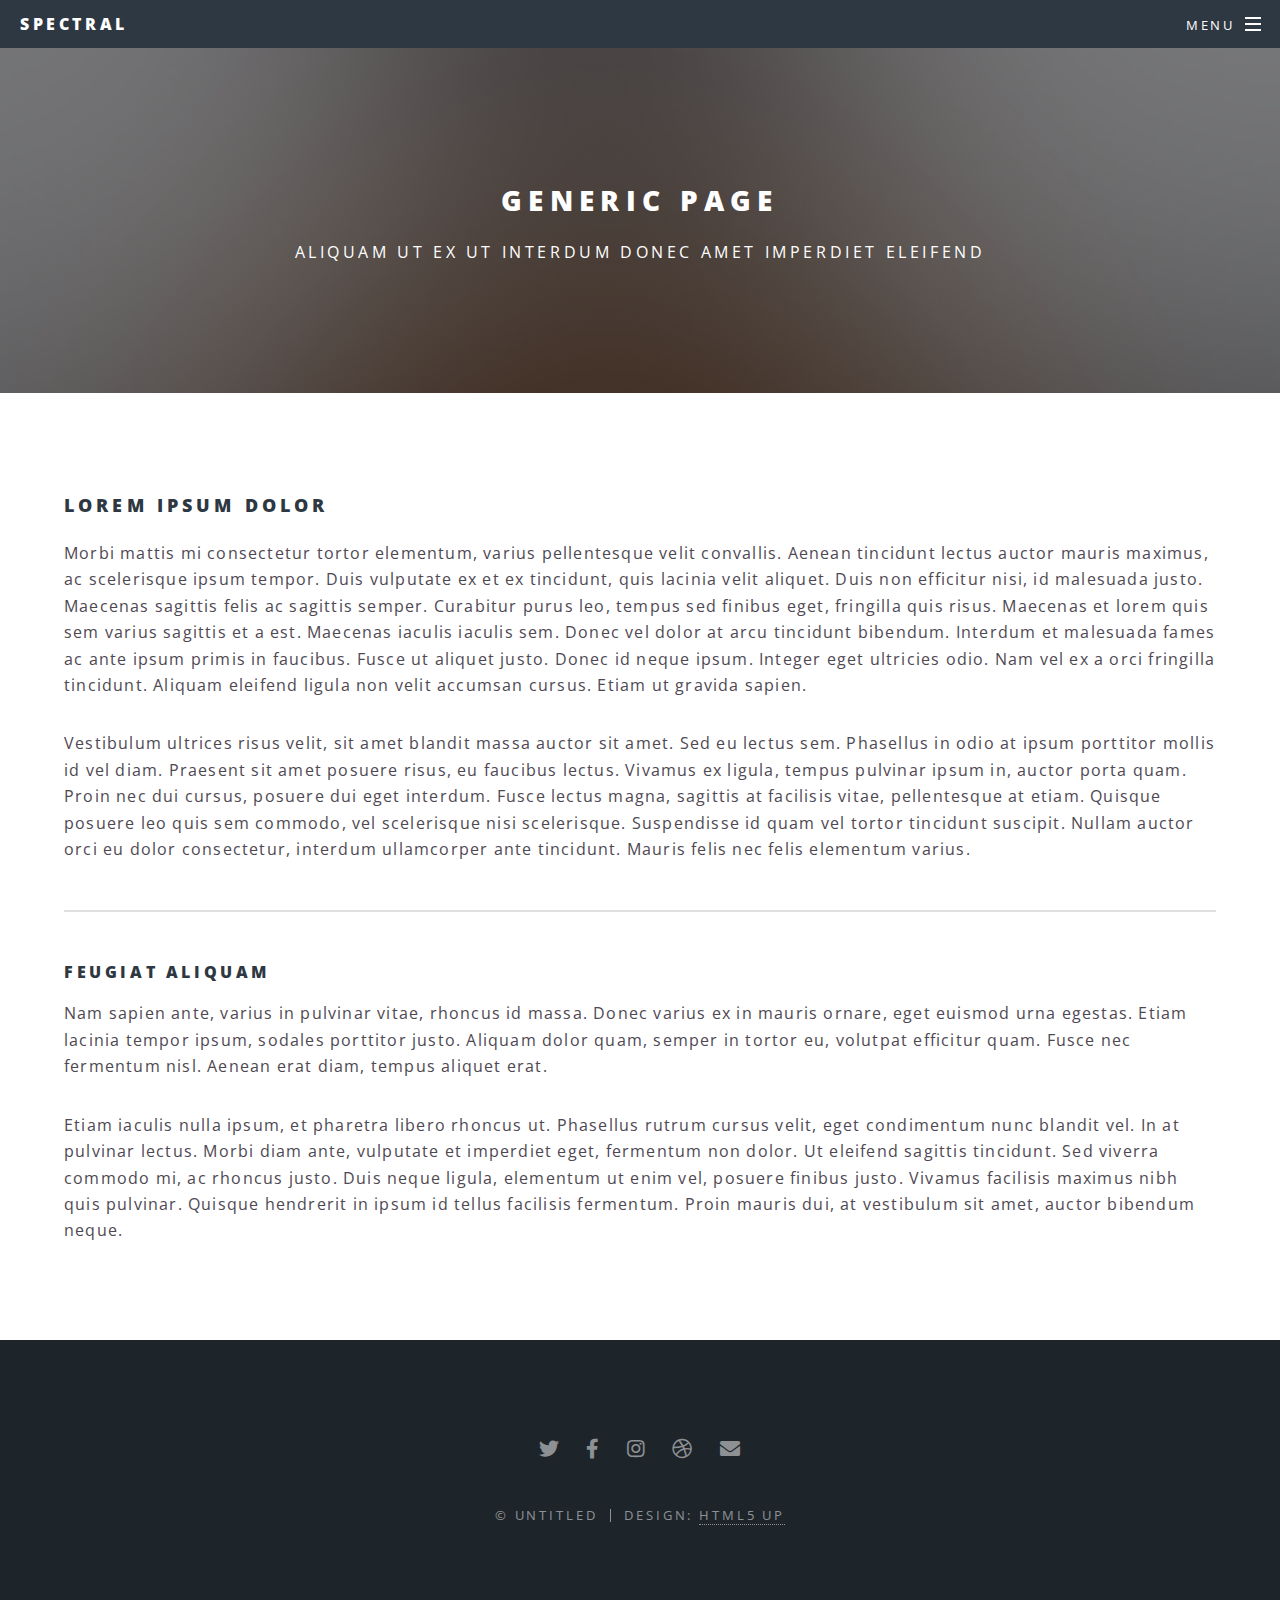
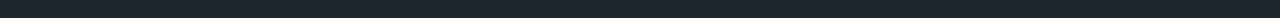
<file: generic.html>
<!DOCTYPE HTML>
<!--
	Spectral by HTML5 UP
	html5up.net | @ajlkn
	Free for personal and commercial use under the CCA 3.0 license (html5up.net/license)
-->
<html>
	<head>
		<title>Generic - Spectral by HTML5 UP</title>
		<meta charset="utf-8" />
		<meta name="viewport" content="width=device-width, initial-scale=1, user-scalable=no" />
		<link rel="stylesheet" href="assets/css/main.css" />
		<noscript><link rel="stylesheet" href="assets/css/noscript.css" /></noscript>
	</head>
	<body class="is-preload">

		<!-- Page Wrapper -->
			<div id="page-wrapper">

				<!-- Header -->
					<header id="header">
						<h1><a href="index.html">Spectral</a></h1>
						<nav id="nav">
							<ul>
								<li class="special">
									<a href="#menu" class="menuToggle"><span>Menu</span></a>
									<div id="menu">
										<ul>
											<li><a href="index.html">Home</a></li>
											<li><a href="generic.html">Generic</a></li>
											<li><a href="elements.html">Elements</a></li>
											<li id="licadastro"><a href="cadastrar_usuario.html"id="cadastromenu">Sign Up</a></li>
											<li id="lilogin"><a href="login.html" id="loginmenu">Log In</a></li>
											<li id="linewagenda"><a href="agendamento.html"id="cadastromenu">Novo Agendamento</a></li>
											<li id="liagendauser"><a href="listagendamentousuario.html"id="cadastromenu">Agendamentos</a></li>
											<li id="liagendamedico"><a href="listagendamentomedico.html"id="cadastromenu">Agendamentos</a></li>
											<li id="lipacientes"><a href="listagendamentousuario.html"id="cadastromenu">Pacientes</a></li>
											<li id="lifuncionarios"><a href="listarfuncionarios.html"id="cadastromenu">Funcionario</a></li>
											<li id="liendereco"><a href="endereco.html"id="cadastromenu">Endereço</a></li>
											<li id="liconta"><a href="conta_usuario.html" id="loginmenu">Conta</a></li>
											<li id="licadastrofuncionario"><a href="cadastrar_funcionario.html" id="loginmenu">Cadastro funcionario</a></li>
											<li id="licontaf"><a href="conta_funcionario.html" id="loginmenu">Conta</a></li>
										</ul>
									</div>
								</li>
							</ul>
						</nav>
					</header>

				<!-- Main -->
					<article id="main">
						<header>
							<h2>Generic Page</h2>
							<p>Aliquam ut ex ut interdum donec amet imperdiet eleifend</p>
						</header>
						<section class="wrapper style5">
							<div class="inner">

								<h3>Lorem ipsum dolor</h3>
								<p>Morbi mattis mi consectetur tortor elementum, varius pellentesque velit convallis. Aenean tincidunt lectus auctor mauris maximus, ac scelerisque ipsum tempor. Duis vulputate ex et ex tincidunt, quis lacinia velit aliquet. Duis non efficitur nisi, id malesuada justo. Maecenas sagittis felis ac sagittis semper. Curabitur purus leo, tempus sed finibus eget, fringilla quis risus. Maecenas et lorem quis sem varius sagittis et a est. Maecenas iaculis iaculis sem. Donec vel dolor at arcu tincidunt bibendum. Interdum et malesuada fames ac ante ipsum primis in faucibus. Fusce ut aliquet justo. Donec id neque ipsum. Integer eget ultricies odio. Nam vel ex a orci fringilla tincidunt. Aliquam eleifend ligula non velit accumsan cursus. Etiam ut gravida sapien.</p>

								<p>Vestibulum ultrices risus velit, sit amet blandit massa auctor sit amet. Sed eu lectus sem. Phasellus in odio at ipsum porttitor mollis id vel diam. Praesent sit amet posuere risus, eu faucibus lectus. Vivamus ex ligula, tempus pulvinar ipsum in, auctor porta quam. Proin nec dui cursus, posuere dui eget interdum. Fusce lectus magna, sagittis at facilisis vitae, pellentesque at etiam. Quisque posuere leo quis sem commodo, vel scelerisque nisi scelerisque. Suspendisse id quam vel tortor tincidunt suscipit. Nullam auctor orci eu dolor consectetur, interdum ullamcorper ante tincidunt. Mauris felis nec felis elementum varius.</p>

								<hr />

								<h4>Feugiat aliquam</h4>
								<p>Nam sapien ante, varius in pulvinar vitae, rhoncus id massa. Donec varius ex in mauris ornare, eget euismod urna egestas. Etiam lacinia tempor ipsum, sodales porttitor justo. Aliquam dolor quam, semper in tortor eu, volutpat efficitur quam. Fusce nec fermentum nisl. Aenean erat diam, tempus aliquet erat.</p>

								<p>Etiam iaculis nulla ipsum, et pharetra libero rhoncus ut. Phasellus rutrum cursus velit, eget condimentum nunc blandit vel. In at pulvinar lectus. Morbi diam ante, vulputate et imperdiet eget, fermentum non dolor. Ut eleifend sagittis tincidunt. Sed viverra commodo mi, ac rhoncus justo. Duis neque ligula, elementum ut enim vel, posuere finibus justo. Vivamus facilisis maximus nibh quis pulvinar. Quisque hendrerit in ipsum id tellus facilisis fermentum. Proin mauris dui, at vestibulum sit amet, auctor bibendum neque.</p>

							</div>
						</section>
					</article>

				<!-- Footer -->
					<footer id="footer">
						<ul class="icons">
							<li><a href="#" class="icon brands fa-twitter"><span class="label">Twitter</span></a></li>
							<li><a href="#" class="icon brands fa-facebook-f"><span class="label">Facebook</span></a></li>
							<li><a href="#" class="icon brands fa-instagram"><span class="label">Instagram</span></a></li>
							<li><a href="#" class="icon brands fa-dribbble"><span class="label">Dribbble</span></a></li>
							<li><a href="#" class="icon solid fa-envelope"><span class="label">Email</span></a></li>
						</ul>
						<ul class="copyright">
							<li>&copy; Untitled</li><li>Design: <a href="http://html5up.net">HTML5 UP</a></li>
						</ul>
					</footer>

			</div>

		<!-- Scripts -->
			<script src="assets/js/jquery.min.js"></script>
			<script src="assets/js/jquery.scrollex.min.js"></script>
			<script src="assets/js/jquery.scrolly.min.js"></script>
			<script src="assets/js/browser.min.js"></script>
			<script src="assets/js/breakpoints.min.js"></script>
			<script src="assets/js/util.js"></script>
			<script src="assets/js/main.js"></script>

	</body>
</html>
</file>
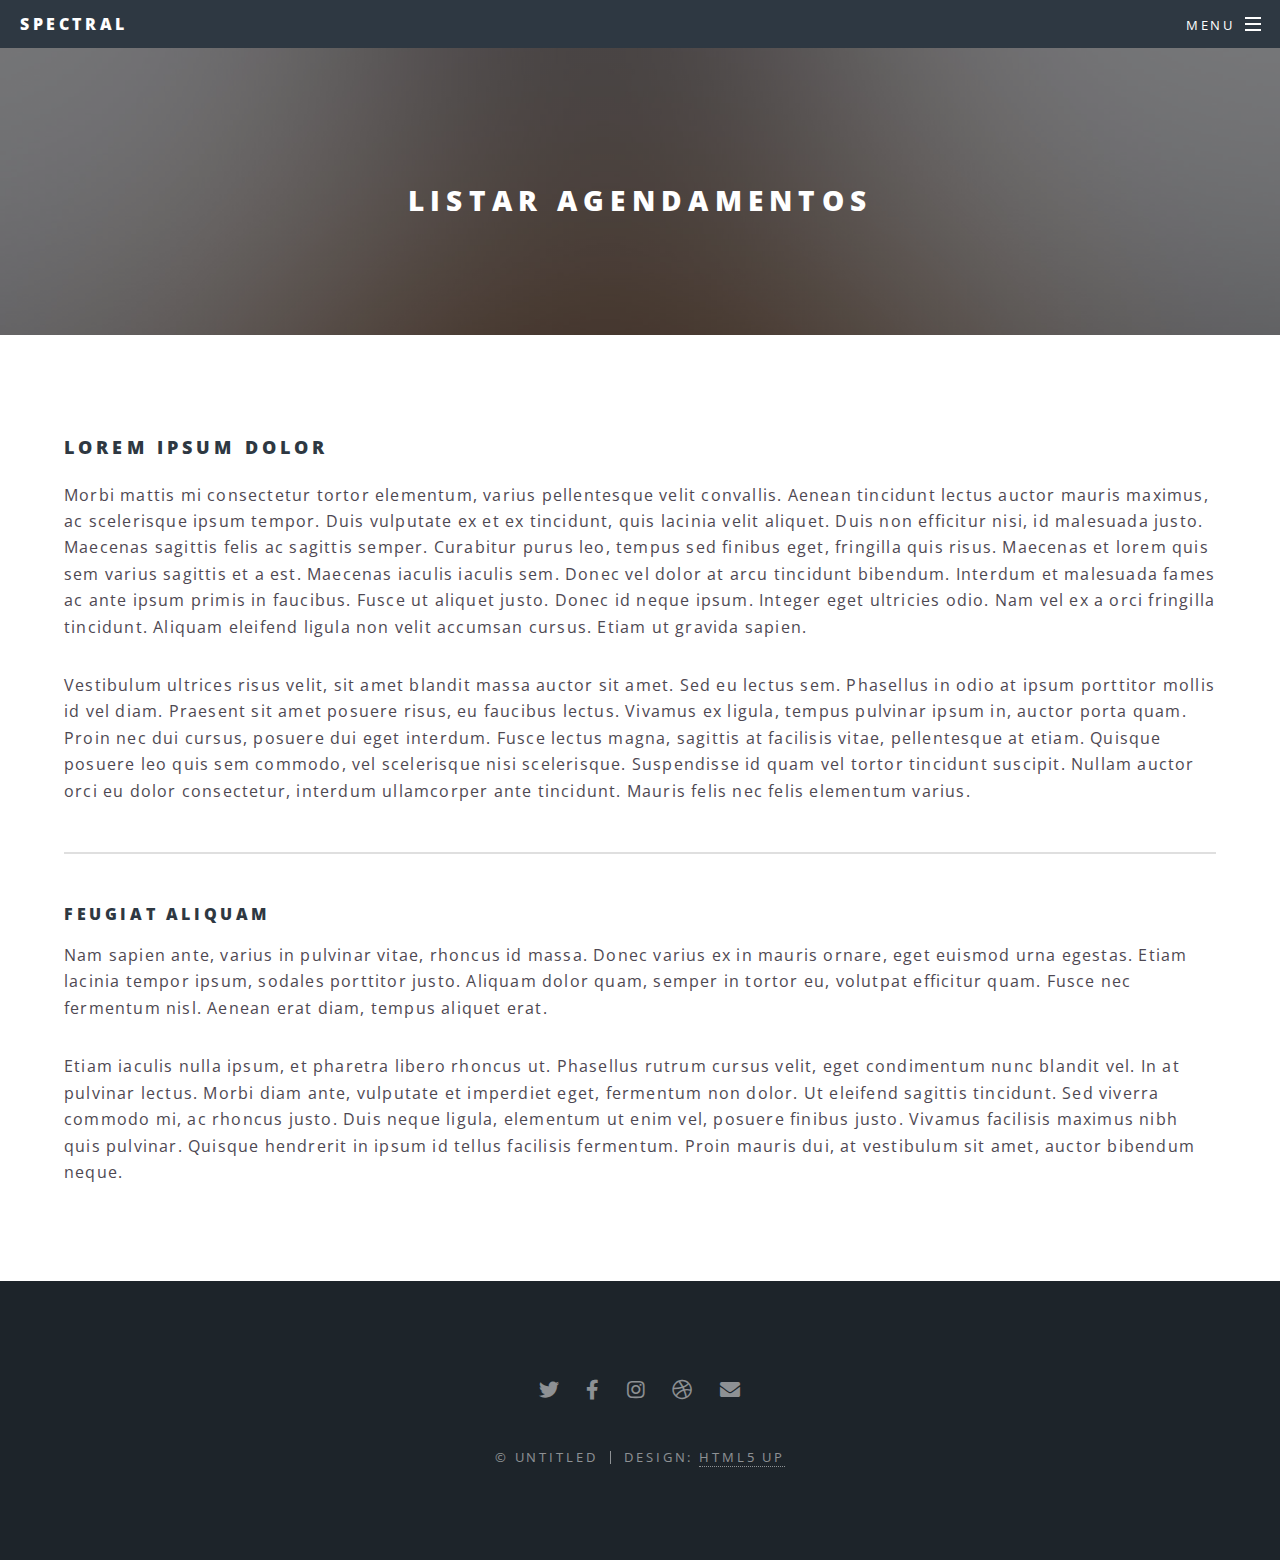
<file: listagendamentomedico.html>
<!DOCTYPE HTML>
<!--
	Spectral by HTML5 UP
	html5up.net | @ajlkn
	Free for personal and commercial use under the CCA 3.0 license (html5up.net/license)
-->
<html>
	<head>
		<title>Generic - Spectral by HTML5 UP</title>
		<meta charset="utf-8" />
		<meta name="viewport" content="width=device-width, initial-scale=1, user-scalable=no" />
		<link rel="stylesheet" href="assets/css/main.css" />
		<noscript><link rel="stylesheet" href="assets/css/noscript.css" /></noscript>
	</head>
	<body class="is-preload">

		<!-- Page Wrapper -->
			<div id="page-wrapper">

				<!-- Header -->
					<header id="header">
						<h1><a href="index.html">Spectral</a></h1>
						<nav id="nav">
							<ul>
								<li class="special">
									<a href="#menu" class="menuToggle"><span>Menu</span></a>
									<div id="menu">
										<ul>
											<li><a href="index.html">Home</a></li>
											<li><a href="generic.html">Generic</a></li>
											<li><a href="elements.html">Elements</a></li>
											<li id="licadastro"><a href="cadastrar_usuario.html"id="cadastromenu">Sign Up</a></li>
											<li id="lilogin"><a href="login.html" id="loginmenu">Log In</a></li>
											<li id="linewagenda"><a href="agendamento.html"id="cadastromenu">Novo Agendamento</a></li>
											<li id="liagendauser"><a href="listagendamentousuario.html"id="cadastromenu">Agendamentos</a></li>
											<li id="liagendamedico"><a href="listagendamentomedico.html"id="cadastromenu">Agendamentos</a></li>
											<li id="lipacientes"><a href="listagendamentousuario.html"id="cadastromenu">Pacientes</a></li>
											<li id="lifuncionarios"><a href="listarfuncionarios.html"id="cadastromenu">Funcionario</a></li>
											<li id="liendereco"><a href="endereco.html"id="cadastromenu">Endereço</a></li>
											<li id="liconta"><a href="conta_usuario.html" id="loginmenu">Conta</a></li>
											<li id="licadastrofuncionario"><a href="cadastrar_funcionario.html" id="loginmenu">Cadastro funcionario</a></li>
											<li id="licontaf"><a href="conta_funcionario.html" id="loginmenu">Conta</a></li>
										</ul>
									</div>
								</li>
							</ul>
						</nav>
					</header>

				<!-- Main -->
					<article id="main">
						<header>
							<h2>Listar Agendamentos</h2>
						</header>
						<section class="wrapper style5">
							<div class="inner">

								<h3>Lorem ipsum dolor</h3>
								<p>Morbi mattis mi consectetur tortor elementum, varius pellentesque velit convallis. Aenean tincidunt lectus auctor mauris maximus, ac scelerisque ipsum tempor. Duis vulputate ex et ex tincidunt, quis lacinia velit aliquet. Duis non efficitur nisi, id malesuada justo. Maecenas sagittis felis ac sagittis semper. Curabitur purus leo, tempus sed finibus eget, fringilla quis risus. Maecenas et lorem quis sem varius sagittis et a est. Maecenas iaculis iaculis sem. Donec vel dolor at arcu tincidunt bibendum. Interdum et malesuada fames ac ante ipsum primis in faucibus. Fusce ut aliquet justo. Donec id neque ipsum. Integer eget ultricies odio. Nam vel ex a orci fringilla tincidunt. Aliquam eleifend ligula non velit accumsan cursus. Etiam ut gravida sapien.</p>

								<p>Vestibulum ultrices risus velit, sit amet blandit massa auctor sit amet. Sed eu lectus sem. Phasellus in odio at ipsum porttitor mollis id vel diam. Praesent sit amet posuere risus, eu faucibus lectus. Vivamus ex ligula, tempus pulvinar ipsum in, auctor porta quam. Proin nec dui cursus, posuere dui eget interdum. Fusce lectus magna, sagittis at facilisis vitae, pellentesque at etiam. Quisque posuere leo quis sem commodo, vel scelerisque nisi scelerisque. Suspendisse id quam vel tortor tincidunt suscipit. Nullam auctor orci eu dolor consectetur, interdum ullamcorper ante tincidunt. Mauris felis nec felis elementum varius.</p>

								<hr />

								<h4>Feugiat aliquam</h4>
								<p>Nam sapien ante, varius in pulvinar vitae, rhoncus id massa. Donec varius ex in mauris ornare, eget euismod urna egestas. Etiam lacinia tempor ipsum, sodales porttitor justo. Aliquam dolor quam, semper in tortor eu, volutpat efficitur quam. Fusce nec fermentum nisl. Aenean erat diam, tempus aliquet erat.</p>

								<p>Etiam iaculis nulla ipsum, et pharetra libero rhoncus ut. Phasellus rutrum cursus velit, eget condimentum nunc blandit vel. In at pulvinar lectus. Morbi diam ante, vulputate et imperdiet eget, fermentum non dolor. Ut eleifend sagittis tincidunt. Sed viverra commodo mi, ac rhoncus justo. Duis neque ligula, elementum ut enim vel, posuere finibus justo. Vivamus facilisis maximus nibh quis pulvinar. Quisque hendrerit in ipsum id tellus facilisis fermentum. Proin mauris dui, at vestibulum sit amet, auctor bibendum neque.</p>

							</div>
						</section>
					</article>

				<!-- Footer -->
					<footer id="footer">
						<ul class="icons">
							<li><a href="#" class="icon brands fa-twitter"><span class="label">Twitter</span></a></li>
							<li><a href="#" class="icon brands fa-facebook-f"><span class="label">Facebook</span></a></li>
							<li><a href="#" class="icon brands fa-instagram"><span class="label">Instagram</span></a></li>
							<li><a href="#" class="icon brands fa-dribbble"><span class="label">Dribbble</span></a></li>
							<li><a href="#" class="icon solid fa-envelope"><span class="label">Email</span></a></li>
						</ul>
						<ul class="copyright">
							<li>&copy; Untitled</li><li>Design: <a href="http://html5up.net">HTML5 UP</a></li>
						</ul>
					</footer>

			</div>

		<!-- Scripts -->
			<script src="assets/js/jquery.min.js"></script>
			<script src="assets/js/jquery.scrollex.min.js"></script>
			<script src="assets/js/jquery.scrolly.min.js"></script>
			<script src="assets/js/browser.min.js"></script>
			<script src="assets/js/breakpoints.min.js"></script>
			<script src="assets/js/util.js"></script>
			<script src="assets/js/main.js"></script>

	</body>
</html>
</file>
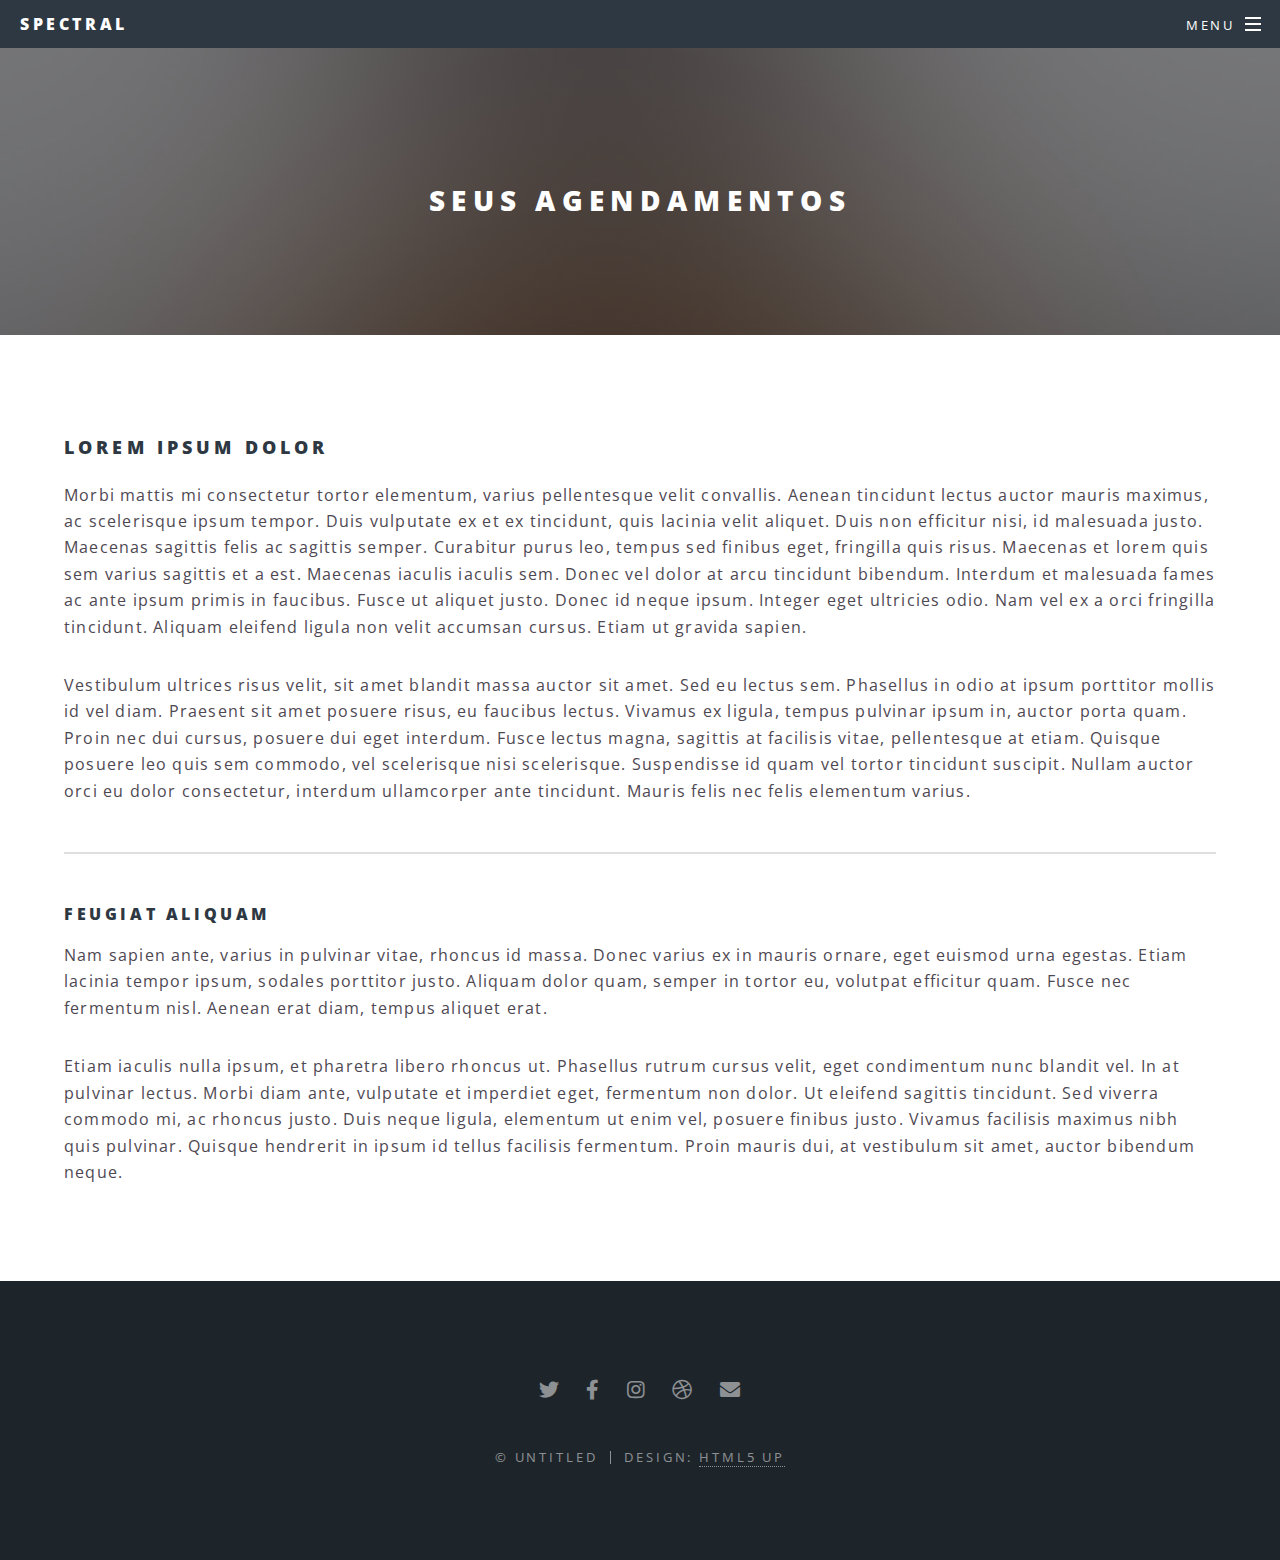
<file: listagendamentousuario.html>
<!DOCTYPE HTML>
<!--
	Spectral by HTML5 UP
	html5up.net | @ajlkn
	Free for personal and commercial use under the CCA 3.0 license (html5up.net/license)
-->
<html>
	<head>
		<title>Generic - Spectral by HTML5 UP</title>
		<meta charset="utf-8" />
		<meta name="viewport" content="width=device-width, initial-scale=1, user-scalable=no" />
		<link rel="stylesheet" href="assets/css/main.css" />
		<noscript><link rel="stylesheet" href="assets/css/noscript.css" /></noscript>
	</head>
	<body class="is-preload">

		<!-- Page Wrapper -->
			<div id="page-wrapper">

				<!-- Header -->
					<header id="header">
						<h1><a href="index.html">Spectral</a></h1>
						<nav id="nav">
							<ul>
								<li class="special">
									<a href="#menu" class="menuToggle"><span>Menu</span></a>
									<div id="menu">
										<ul>
											<li><a href="index.html">Home</a></li>
											<li><a href="generic.html">Generic</a></li>
											<li><a href="elements.html">Elements</a></li>
											<li id="licadastro"><a href="cadastrar_usuario.html"id="cadastromenu">Sign Up</a></li>
											<li id="lilogin"><a href="login.html" id="loginmenu">Log In</a></li>
											<li id="linewagenda"><a href="agendamento.html"id="cadastromenu">Novo Agendamento</a></li>
											<li id="liagendauser"><a href="listagendamentousuario.html"id="cadastromenu">Agendamentos</a></li>
											<li id="liagendamedico"><a href="listagendamentomedico.html"id="cadastromenu">Agendamentos</a></li>
											<li id="lipacientes"><a href="listagendamentousuario.html"id="cadastromenu">Pacientes</a></li>
											<li id="lifuncionarios"><a href="listarfuncionarios.html"id="cadastromenu">Funcionario</a></li>
											<li id="liendereco"><a href="endereco.html"id="cadastromenu">Endereço</a></li>
											<li id="liconta"><a href="conta_usuario.html" id="loginmenu">Conta</a></li>
											<li id="licadastrofuncionario"><a href="cadastrar_funcionario.html" id="loginmenu">Cadastro funcionario</a></li>
											<li id="licontaf"><a href="conta_funcionario.html" id="loginmenu">Conta</a></li>
										</ul>
									</div>
								</li>
							</ul>
						</nav>
					</header>

				<!-- Main -->
					<article id="main">
						<header>
							<h2>Seus Agendamentos</h2>
						</header>
						<section class="wrapper style5">
							<div class="inner">

								<h3>Lorem ipsum dolor</h3>
								<p>Morbi mattis mi consectetur tortor elementum, varius pellentesque velit convallis. Aenean tincidunt lectus auctor mauris maximus, ac scelerisque ipsum tempor. Duis vulputate ex et ex tincidunt, quis lacinia velit aliquet. Duis non efficitur nisi, id malesuada justo. Maecenas sagittis felis ac sagittis semper. Curabitur purus leo, tempus sed finibus eget, fringilla quis risus. Maecenas et lorem quis sem varius sagittis et a est. Maecenas iaculis iaculis sem. Donec vel dolor at arcu tincidunt bibendum. Interdum et malesuada fames ac ante ipsum primis in faucibus. Fusce ut aliquet justo. Donec id neque ipsum. Integer eget ultricies odio. Nam vel ex a orci fringilla tincidunt. Aliquam eleifend ligula non velit accumsan cursus. Etiam ut gravida sapien.</p>

								<p>Vestibulum ultrices risus velit, sit amet blandit massa auctor sit amet. Sed eu lectus sem. Phasellus in odio at ipsum porttitor mollis id vel diam. Praesent sit amet posuere risus, eu faucibus lectus. Vivamus ex ligula, tempus pulvinar ipsum in, auctor porta quam. Proin nec dui cursus, posuere dui eget interdum. Fusce lectus magna, sagittis at facilisis vitae, pellentesque at etiam. Quisque posuere leo quis sem commodo, vel scelerisque nisi scelerisque. Suspendisse id quam vel tortor tincidunt suscipit. Nullam auctor orci eu dolor consectetur, interdum ullamcorper ante tincidunt. Mauris felis nec felis elementum varius.</p>

								<hr />

								<h4>Feugiat aliquam</h4>
								<p>Nam sapien ante, varius in pulvinar vitae, rhoncus id massa. Donec varius ex in mauris ornare, eget euismod urna egestas. Etiam lacinia tempor ipsum, sodales porttitor justo. Aliquam dolor quam, semper in tortor eu, volutpat efficitur quam. Fusce nec fermentum nisl. Aenean erat diam, tempus aliquet erat.</p>

								<p>Etiam iaculis nulla ipsum, et pharetra libero rhoncus ut. Phasellus rutrum cursus velit, eget condimentum nunc blandit vel. In at pulvinar lectus. Morbi diam ante, vulputate et imperdiet eget, fermentum non dolor. Ut eleifend sagittis tincidunt. Sed viverra commodo mi, ac rhoncus justo. Duis neque ligula, elementum ut enim vel, posuere finibus justo. Vivamus facilisis maximus nibh quis pulvinar. Quisque hendrerit in ipsum id tellus facilisis fermentum. Proin mauris dui, at vestibulum sit amet, auctor bibendum neque.</p>

							</div>
						</section>
					</article>

				<!-- Footer -->
					<footer id="footer">
						<ul class="icons">
							<li><a href="#" class="icon brands fa-twitter"><span class="label">Twitter</span></a></li>
							<li><a href="#" class="icon brands fa-facebook-f"><span class="label">Facebook</span></a></li>
							<li><a href="#" class="icon brands fa-instagram"><span class="label">Instagram</span></a></li>
							<li><a href="#" class="icon brands fa-dribbble"><span class="label">Dribbble</span></a></li>
							<li><a href="#" class="icon solid fa-envelope"><span class="label">Email</span></a></li>
						</ul>
						<ul class="copyright">
							<li>&copy; Untitled</li><li>Design: <a href="http://html5up.net">HTML5 UP</a></li>
						</ul>
					</footer>

			</div>

		<!-- Scripts -->
			<script src="assets/js/jquery.min.js"></script>
			<script src="assets/js/jquery.scrollex.min.js"></script>
			<script src="assets/js/jquery.scrolly.min.js"></script>
			<script src="assets/js/browser.min.js"></script>
			<script src="assets/js/breakpoints.min.js"></script>
			<script src="assets/js/util.js"></script>
			<script src="assets/js/main.js"></script>

	</body>
</html>
</file>
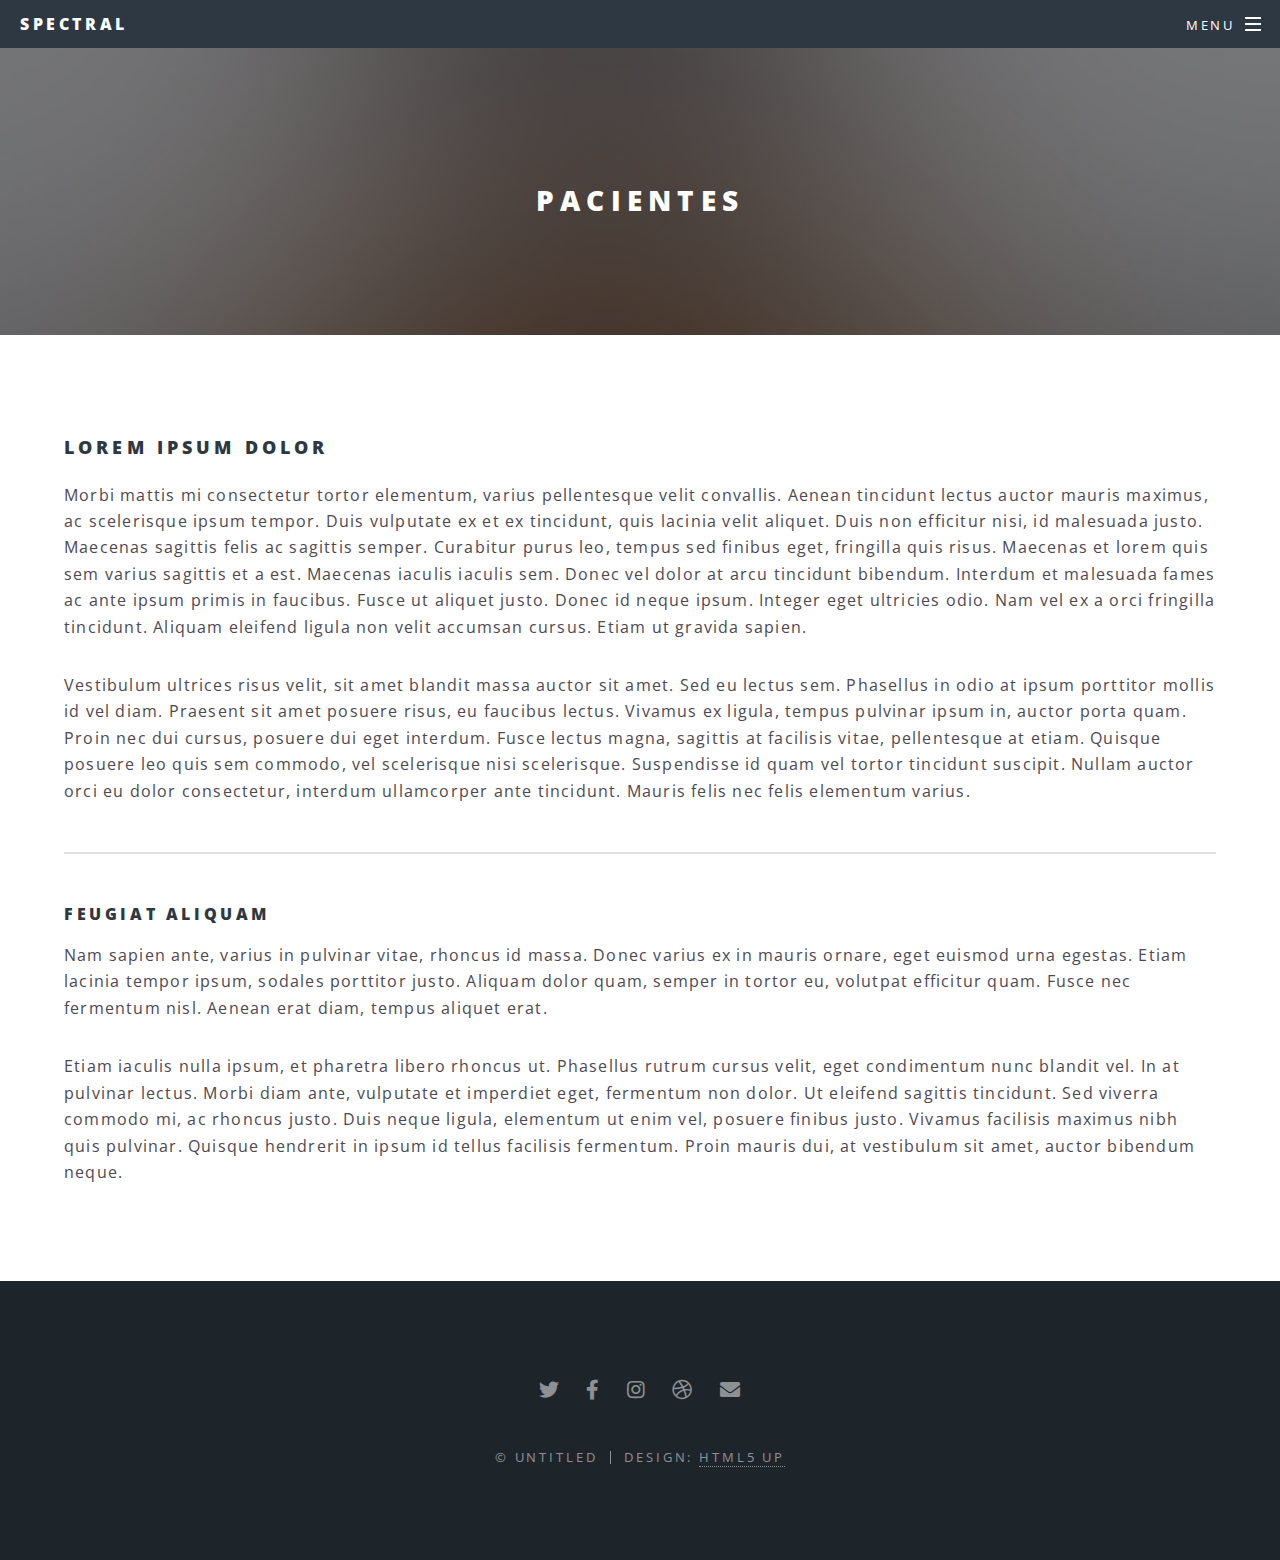
<file: listarfuncionarios.html>
<!DOCTYPE HTML>
<!--
	Spectral by HTML5 UP
	html5up.net | @ajlkn
	Free for personal and commercial use under the CCA 3.0 license (html5up.net/license)
-->
<html>
	<head>
		<title>Generic - Spectral by HTML5 UP</title>
		<meta charset="utf-8" />
		<meta name="viewport" content="width=device-width, initial-scale=1, user-scalable=no" />
		<link rel="stylesheet" href="assets/css/main.css" />
		<noscript><link rel="stylesheet" href="assets/css/noscript.css" /></noscript>
	</head>
	<body class="is-preload">

		<!-- Page Wrapper -->
			<div id="page-wrapper">

				<!-- Header -->
					<header id="header">
						<h1><a href="index.html">Spectral</a></h1>
						<nav id="nav">
							<ul>
								<li class="special">
									<a href="#menu" class="menuToggle"><span>Menu</span></a>
									<div id="menu">
										<ul>
											<li><a href="index.html">Home</a></li>
											<li><a href="generic.html">Generic</a></li>
											<li><a href="elements.html">Elements</a></li>
											<li id="licadastro"><a href="cadastrar_usuario.html"id="cadastromenu">Sign Up</a></li>
											<li id="lilogin"><a href="login.html" id="loginmenu">Log In</a></li>
											<li id="linewagenda"><a href="agendamento.html"id="cadastromenu">Novo Agendamento</a></li>
											<li id="liagendauser"><a href="listagendamentousuario.html"id="cadastromenu">Agendamentos</a></li>
											<li id="liagendamedico"><a href="listagendamentomedico.html"id="cadastromenu">Agendamentos</a></li>
											<li id="lipacientes"><a href="listagendamentousuario.html"id="cadastromenu">Pacientes</a></li>
											<li id="lifuncionarios"><a href="listarfuncionarios.html"id="cadastromenu">Funcionario</a></li>
											<li id="liendereco"><a href="endereco.html"id="cadastromenu">Endereço</a></li>
											<li id="liconta"><a href="conta_usuario.html" id="loginmenu">Conta</a></li>
											<li id="licadastrofuncionario"><a href="cadastrar_funcionario.html" id="loginmenu">Cadastro funcionario</a></li>
											<li id="licontaf"><a href="conta_funcionario.html" id="loginmenu">Conta</a></li>
										</ul>
									</div>
								</li>
							</ul>
						</nav>
					</header>

				<!-- Main -->
					<article id="main">
						<header>
							<h2>Pacientes</h2>
						</header>
						<section class="wrapper style5">
							<div class="inner">

								<h3>Lorem ipsum dolor</h3>
								<p>Morbi mattis mi consectetur tortor elementum, varius pellentesque velit convallis. Aenean tincidunt lectus auctor mauris maximus, ac scelerisque ipsum tempor. Duis vulputate ex et ex tincidunt, quis lacinia velit aliquet. Duis non efficitur nisi, id malesuada justo. Maecenas sagittis felis ac sagittis semper. Curabitur purus leo, tempus sed finibus eget, fringilla quis risus. Maecenas et lorem quis sem varius sagittis et a est. Maecenas iaculis iaculis sem. Donec vel dolor at arcu tincidunt bibendum. Interdum et malesuada fames ac ante ipsum primis in faucibus. Fusce ut aliquet justo. Donec id neque ipsum. Integer eget ultricies odio. Nam vel ex a orci fringilla tincidunt. Aliquam eleifend ligula non velit accumsan cursus. Etiam ut gravida sapien.</p>

								<p>Vestibulum ultrices risus velit, sit amet blandit massa auctor sit amet. Sed eu lectus sem. Phasellus in odio at ipsum porttitor mollis id vel diam. Praesent sit amet posuere risus, eu faucibus lectus. Vivamus ex ligula, tempus pulvinar ipsum in, auctor porta quam. Proin nec dui cursus, posuere dui eget interdum. Fusce lectus magna, sagittis at facilisis vitae, pellentesque at etiam. Quisque posuere leo quis sem commodo, vel scelerisque nisi scelerisque. Suspendisse id quam vel tortor tincidunt suscipit. Nullam auctor orci eu dolor consectetur, interdum ullamcorper ante tincidunt. Mauris felis nec felis elementum varius.</p>

								<hr />

								<h4>Feugiat aliquam</h4>
								<p>Nam sapien ante, varius in pulvinar vitae, rhoncus id massa. Donec varius ex in mauris ornare, eget euismod urna egestas. Etiam lacinia tempor ipsum, sodales porttitor justo. Aliquam dolor quam, semper in tortor eu, volutpat efficitur quam. Fusce nec fermentum nisl. Aenean erat diam, tempus aliquet erat.</p>

								<p>Etiam iaculis nulla ipsum, et pharetra libero rhoncus ut. Phasellus rutrum cursus velit, eget condimentum nunc blandit vel. In at pulvinar lectus. Morbi diam ante, vulputate et imperdiet eget, fermentum non dolor. Ut eleifend sagittis tincidunt. Sed viverra commodo mi, ac rhoncus justo. Duis neque ligula, elementum ut enim vel, posuere finibus justo. Vivamus facilisis maximus nibh quis pulvinar. Quisque hendrerit in ipsum id tellus facilisis fermentum. Proin mauris dui, at vestibulum sit amet, auctor bibendum neque.</p>

							</div>
						</section>
					</article>

				<!-- Footer -->
					<footer id="footer">
						<ul class="icons">
							<li><a href="#" class="icon brands fa-twitter"><span class="label">Twitter</span></a></li>
							<li><a href="#" class="icon brands fa-facebook-f"><span class="label">Facebook</span></a></li>
							<li><a href="#" class="icon brands fa-instagram"><span class="label">Instagram</span></a></li>
							<li><a href="#" class="icon brands fa-dribbble"><span class="label">Dribbble</span></a></li>
							<li><a href="#" class="icon solid fa-envelope"><span class="label">Email</span></a></li>
						</ul>
						<ul class="copyright">
							<li>&copy; Untitled</li><li>Design: <a href="http://html5up.net">HTML5 UP</a></li>
						</ul>
					</footer>

			</div>

		<!-- Scripts -->
			<script src="assets/js/jquery.min.js"></script>
			<script src="assets/js/jquery.scrollex.min.js"></script>
			<script src="assets/js/jquery.scrolly.min.js"></script>
			<script src="assets/js/browser.min.js"></script>
			<script src="assets/js/breakpoints.min.js"></script>
			<script src="assets/js/util.js"></script>
			<script src="assets/js/main.js"></script>

	</body>
</html>
</file>
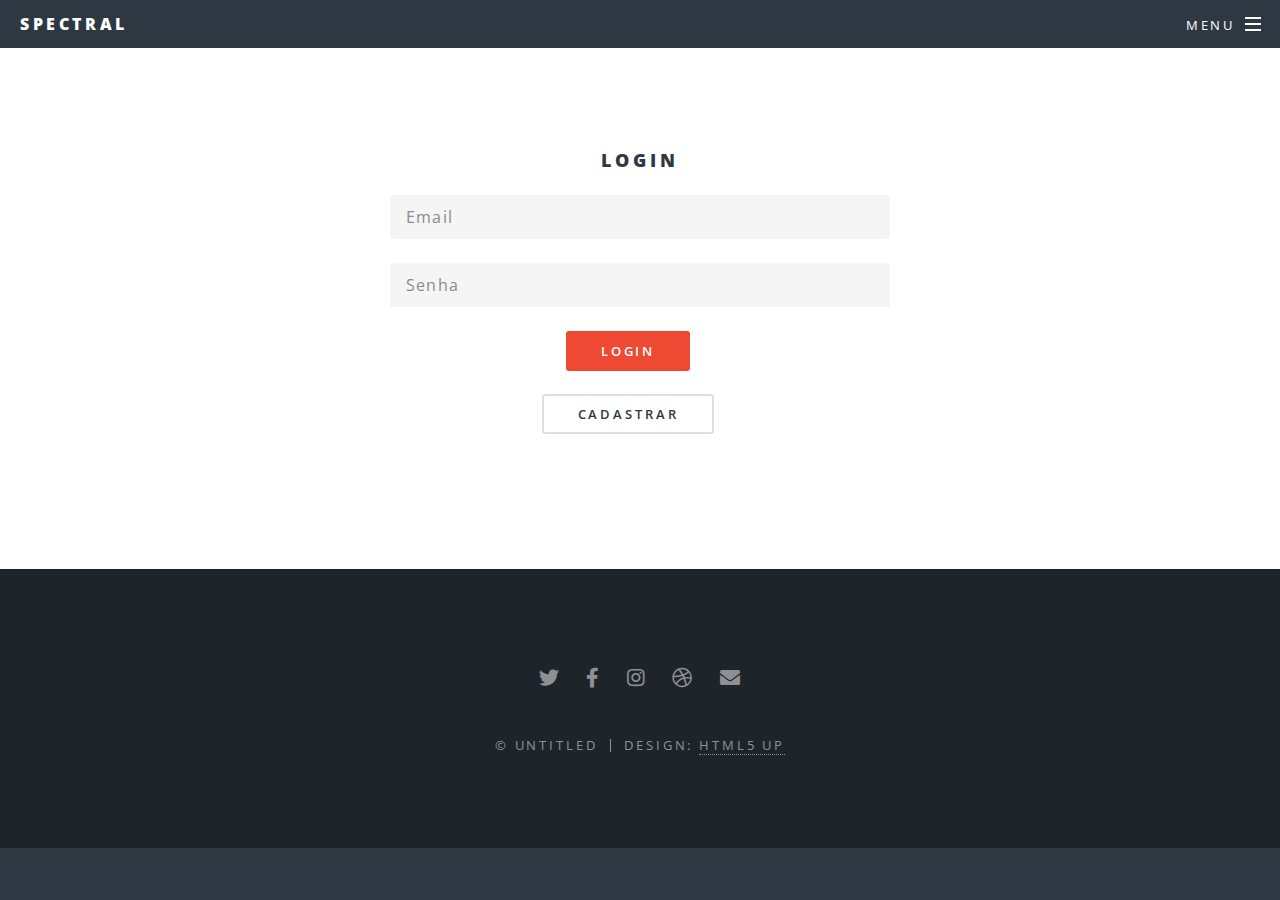
<file: login.html>
<!DOCTYPE HTML>
<!--
	Spectral by HTML5 UP
	html5up.net | @ajlkn
	Free for personal and commercial use under the CCA 3.0 license (html5up.net/license)
-->
<html>
	<head>
		<title>Generic - Spectral by HTML5 UP</title>
		<meta charset="utf-8" />
		<meta name="viewport" content="width=device-width, initial-scale=1, user-scalable=no" />
		<link rel="stylesheet" href="assets/css/main.css" />
		<noscript><link rel="stylesheet" href="assets/css/noscript.css" /></noscript>
	</head>
	<body class="is-preload">

		<!-- Page Wrapper -->
			<div id="page-wrapper">

				<!-- Header -->
					<header id="header">
						<h1><a href="index.html">Spectral</a></h1>
						<nav id="nav">
							<ul>
								<li class="special">
									<a href="#menu" class="menuToggle"><span>Menu</span></a>
									<div id="menu">
										<ul>
											<ul>
												<li><a href="index.html">Home</a></li>
											<li><a href="generic.html">Generic</a></li>
											<li><a href="elements.html">Elements</a></li>
											<li id="licadastro"><a href="cadastrar_usuario.html"id="cadastromenu">Sign Up</a></li>
											<li id="lilogin"><a href="login.html" id="loginmenu">Log In</a></li>
											<li id="linewagenda"><a href="agendamento.html"id="cadastromenu">Novo Agendamento</a></li>
											<li id="liagendauser"><a href="listagendamentousuario.html"id="cadastromenu">Agendamentos</a></li>
											<li id="liagendamedico"><a href="listagendamentomedico.html"id="cadastromenu">Agendamentos</a></li>
											<li id="lipacientes"><a href="listagendamentousuario.html"id="cadastromenu">Pacientes</a></li>
											<li id="lifuncionarios"><a href="listarfuncionarios.html"id="cadastromenu">Funcionario</a></li>
											<li id="liendereco"><a href="endereco.html"id="cadastromenu">Endereço</a></li>
											<li id="liconta"><a href="conta_usuario.html" id="loginmenu">Conta</a></li>
											<li id="licadastrofuncionario"><a href="cadastrar_funcionario.html" id="loginmenu">Cadastro funcionario</a></li>
											<li id="licontaf"><a href="conta_funcionario.html" id="loginmenu">Conta</a></li>
											</ul>
										</ul>
									</div>
								</li>
							</ul>
						</nav>
					</header>

				<!-- Main -->
					<article id="main">
						<section class="wrapper style5">
							<div class="inner"style="text-align: -webkit-center;">

								<h3>Login</h3>
									<form method="post" action="login()" >
										<div class="row gtr-uniform"style="justify-content: center;">
											<div class="col-6 col-12-xsmall" style="width: 100%;" >
												<input type="email" name="demo-name" id="email" value="" placeholder="Email" style="width: 500px;" />
											</div>
										
											<div class="col-6 col-12-xsmall"style="width: 100%;" >
												<input type="password" name="demo-email" id="password" value="" placeholder="Senha" style="width: 500px;"/>
											</div>
										
											<ul class="actions stacked">
												<li><a type="submit" class="button primary" id="login">Login</a></li>
												<li><a href="cadastrar_usuario.html" class="button">Cadastrar</a></li>
											</ul>
										</div>
									</form>
								
								
							</div>
						</section>
					</article>

				<!-- Footer -->
					<footer id="footer">
						<ul class="icons">
							<li><a href="#" class="icon brands fa-twitter"><span class="label">Twitter</span></a></li>
							<li><a href="#" class="icon brands fa-facebook-f"><span class="label">Facebook</span></a></li>
							<li><a href="#" class="icon brands fa-instagram"><span class="label">Instagram</span></a></li>
							<li><a href="#" class="icon brands fa-dribbble"><span class="label">Dribbble</span></a></li>
							<li><a href="#" class="icon solid fa-envelope"><span class="label">Email</span></a></li>
						</ul>
						<ul class="copyright">
							<li>&copy; Untitled</li><li>Design: <a href="http://html5up.net">HTML5 UP</a></li>
						</ul>
					</footer>

			</div>

		<!-- Scripts -->
			<script src="assets/js/jquery.min.js"></script>
			<script src="assets/js/jquery.scrollex.min.js"></script>
			<script src="assets/js/jquery.scrolly.min.js"></script>
			<script src="assets/js/browser.min.js"></script>
			<script src="assets/js/breakpoints.min.js"></script>
			<script src="assets/js/util.js"></script>
			<script src="assets/js/main.js"></script>
			<script src="assets/js/login.js"></script>

	</body>
</html>
</file>
<file: assets/css/noscript.css>
/*
	Spectral by HTML5 UP
	html5up.net | @ajlkn
	Free for personal and commercial use under the CCA 3.0 license (html5up.net/license)
*/

/* Banner */

	body.is-preload #banner h2 {
		-moz-transform: none;
		-webkit-transform: none;
		-ms-transform: none;
		transform: none;
		opacity: 1;
	}

		body.is-preload #banner h2:before, body.is-preload #banner h2:after {
			width: 100%;
		}

	body.is-preload #banner .more {
		-moz-transform: none;
		-webkit-transform: none;
		-ms-transform: none;
		transform: none;
		opacity: 1;
	}

	body.is-preload #banner:after {
		opacity: 0;
	}
</file>
<file: assets/css/main.css>
@import url(fontawesome-all.min.css);
@import url("https://fonts.googleapis.com/css?family=Open+Sans:400,400italic,600,600italic,800,800italic");

/*
	Spectral by HTML5 UP
	html5up.net | @ajlkn
	Free for personal and commercial use under the CCA 3.0 license (html5up.net/license)
*/

html, body, div, span, applet, object,
iframe, h1, h2, h3, h4, h5, h6, p, blockquote,
pre, a, abbr, acronym, address, big, cite,
code, del, dfn, em, img, ins, kbd, q, s, samp,
small, strike, strong, sub, sup, tt, var, b,
u, i, center, dl, dt, dd, ol, ul, li, fieldset,
form, label, legend, table, caption, tbody,
tfoot, thead, tr, th, td, article, aside,
canvas, details, embed, figure, figcaption,
footer, header, hgroup, menu, nav, output, ruby,
section, summary, time, mark, audio, video {
	margin: 0;
	padding: 0;
	border: 0;
	font-size: 100%;
	font: inherit;
	vertical-align: baseline;}

article, aside, details, figcaption, figure,
footer, header, hgroup, menu, nav, section {
	display: block;}

body {
	line-height: 1;
}

ol, ul {
	list-style: none;
}

blockquote, q {
	quotes: none;
}

	blockquote:before, blockquote:after, q:before, q:after {
		content: '';
		content: none;
	}

table {
	border-collapse: collapse;
	border-spacing: 0;
}

body {
	-webkit-text-size-adjust: none;
}

mark {
	background-color: transparent;
	color: inherit;
}

input::-moz-focus-inner {
	border: 0;
	padding: 0;
}

input, select, textarea {
	-moz-appearance: none;
	-webkit-appearance: none;
	-ms-appearance: none;
	appearance: none;
}

/* Basic */

	@-ms-viewport {
		width: device-width;
	}

	html {
		box-sizing: border-box;
	}

	*, *:before, *:after {
		box-sizing: inherit;
	}

	body {
		background: #2e3842;
	}

		body.is-preload *, body.is-preload *:before, body.is-preload *:after {
			-moz-animation: none !important;
			-webkit-animation: none !important;
			-ms-animation: none !important;
			animation: none !important;
			-moz-transition: none !important;
			-webkit-transition: none !important;
			-ms-transition: none !important;
			transition: none !important;
		}

	body, input, select, textarea {
		color: #fff;
		font-family: "Open Sans", Helvetica, sans-serif;
		font-size: 15pt;
		font-weight: 400;
		letter-spacing: 0.075em;
		line-height: 1.65em;
	}

		@media screen and (max-width: 1680px) {

			body, input, select, textarea {
				font-size: 13pt;
			}

		}

		@media screen and (max-width: 1280px) {

			body, input, select, textarea {
				font-size: 12pt;
			}

		}

		@media screen and (max-width: 736px) {

			body, input, select, textarea {
				font-size: 11pt;
				letter-spacing: 0.0375em;
			}

		}

	a {
		-moz-transition: color 0.2s ease, border-bottom-color 0.2s ease;
		-webkit-transition: color 0.2s ease, border-bottom-color 0.2s ease;
		-ms-transition: color 0.2s ease, border-bottom-color 0.2s ease;
		transition: color 0.2s ease, border-bottom-color 0.2s ease;
		border-bottom: dotted 1px;
		color: inherit;
		text-decoration: none;
	}

		a:hover {
			border-bottom-color: transparent;
		}

	strong, b {
		color: #fff;
		font-weight: 600;
	}

	em, i {
		font-style: italic;
	}

	p {
		margin: 0 0 2em 0;
	}

	h1, h2, h3, h4, h5, h6 {
		color: #fff;
		font-weight: 800;
		letter-spacing: 0.225em;
		line-height: 1em;
		margin: 0 0 1em 0;
		text-transform: uppercase;
	}

		h1 a, h2 a, h3 a, h4 a, h5 a, h6 a {
			color: inherit;
			text-decoration: none;
		}

	h2 {
		font-size: 1.35em;
		line-height: 1.75em;
	}

		@media screen and (max-width: 736px) {

			h2 {
				font-size: 1.1em;
				line-height: 1.65em;
			}

		}

	h3 {
		font-size: 1.15em;
		line-height: 1.75em;
	}

		@media screen and (max-width: 736px) {

			h3 {
				font-size: 1em;
				line-height: 1.65em;
			}

		}

	h4 {
		font-size: 1em;
		line-height: 1.5em;
	}

	h5 {
		font-size: 0.8em;
		line-height: 1.5em;
	}

	h6 {
		font-size: 0.7em;
		line-height: 1.5em;
	}

	sub {
		font-size: 0.8em;
		position: relative;
		top: 0.5em;
	}

	sup {
		font-size: 0.8em;
		position: relative;
		top: -0.5em;
	}

	hr {
		border: 0;
		border-bottom: solid 2px #fff;
		margin: 3em 0;
	}

		hr.major {
			margin: 4.5em 0;
		}

	blockquote {
		border-left: solid 4px #fff;
		font-style: italic;
		margin: 0 0 2em 0;
		padding: 0.5em 0 0.5em 2em;
	}

	code {
		background: rgba(144, 144, 144, 0.25);
		border-radius: 3px;
		font-family: "Courier New", monospace;
		font-size: 0.9em;
		letter-spacing: 0;
		margin: 0 0.25em;
		padding: 0.25em 0.65em;
	}

	pre {
		-webkit-overflow-scrolling: touch;
		font-family: "Courier New", monospace;
		font-size: 0.9em;
		margin: 0 0 2em 0;
	}

		pre code {
			display: block;
			line-height: 1.75em;
			padding: 1em 1.5em;
			overflow-x: auto;
		}

	.align-left {
		text-align: left;
	}

	.align-center {
		text-align: center;
	}

	.align-right {
		text-align: right;
	}

/* Row */

	.row {
		display: flex;
		flex-wrap: wrap;
		box-sizing: border-box;
		align-items: stretch;
	}

		.row > * {
			box-sizing: border-box;
		}

		.row.gtr-uniform > * > :last-child {
			margin-bottom: 0;
		}

		.row.aln-left {
			justify-content: flex-start;
		}

		.row.aln-center {
			justify-content: center;
		}

		.row.aln-right {
			justify-content: flex-end;
		}

		.row.aln-top {
			align-items: flex-start;
		}

		.row.aln-middle {
			align-items: center;
		}

		.row.aln-bottom {
			align-items: flex-end;
		}

		.row > .imp {
			order: -1;
		}

		.row > .col-1 {
			width: 8.33333%;
		}

		.row > .off-1 {
			margin-left: 8.33333%;
		}

		.row > .col-2 {
			width: 16.66667%;
		}

		.row > .off-2 {
			margin-left: 16.66667%;
		}

		.row > .col-3 {
			width: 25%;
		}

		.row > .off-3 {
			margin-left: 25%;
		}

		.row > .col-4 {
			width: 33.33333%;
		}

		.row > .off-4 {
			margin-left: 33.33333%;
		}

		.row > .col-5 {
			width: 41.66667%;
		}

		.row > .off-5 {
			margin-left: 41.66667%;
		}

		.row > .col-6 {
			width: 50%;
		}

		.row > .off-6 {
			margin-left: 50%;
		}

		.row > .col-7 {
			width: 58.33333%;
		}

		.row > .off-7 {
			margin-left: 58.33333%;
		}

		.row > .col-8 {
			width: 66.66667%;
		}

		.row > .off-8 {
			margin-left: 66.66667%;
		}

		.row > .col-9 {
			width: 75%;
		}

		.row > .off-9 {
			margin-left: 75%;
		}

		.row > .col-10 {
			width: 83.33333%;
		}

		.row > .off-10 {
			margin-left: 83.33333%;
		}

		.row > .col-11 {
			width: 91.66667%;
		}

		.row > .off-11 {
			margin-left: 91.66667%;
		}

		.row > .col-12 {
			width: 100%;
		}

		.row > .off-12 {
			margin-left: 100%;
		}

		.row.gtr-0 {
			margin-top: 0;
			margin-left: 0em;
		}

			.row.gtr-0 > * {
				padding: 0 0 0 0em;
			}

			.row.gtr-0.gtr-uniform {
				margin-top: 0em;
			}

				.row.gtr-0.gtr-uniform > * {
					padding-top: 0em;
				}

		.row.gtr-25 {
			margin-top: 0;
			margin-left: -0.375em;
		}

			.row.gtr-25 > * {
				padding: 0 0 0 0.375em;
			}

			.row.gtr-25.gtr-uniform {
				margin-top: -0.375em;
			}

				.row.gtr-25.gtr-uniform > * {
					padding-top: 0.375em;
				}

		.row.gtr-50 {
			margin-top: 0;
			margin-left: -0.75em;
		}

			.row.gtr-50 > * {
				padding: 0 0 0 0.75em;
			}

			.row.gtr-50.gtr-uniform {
				margin-top: -0.75em;
			}

				.row.gtr-50.gtr-uniform > * {
					padding-top: 0.75em;
				}

		.row {
			margin-top: 0;
			margin-left: -1.5em;
		}

			.row > * {
				padding: 0 0 0 1.5em;
			}

			.row.gtr-uniform {
				margin-top: -1.5em;
			}

				.row.gtr-uniform > * {
					padding-top: 1.5em;
				}

		.row.gtr-150 {
			margin-top: 0;
			margin-left: -2.25em;
		}

			.row.gtr-150 > * {
				padding: 0 0 0 2.25em;
			}

			.row.gtr-150.gtr-uniform {
				margin-top: -2.25em;
			}

				.row.gtr-150.gtr-uniform > * {
					padding-top: 2.25em;
				}

		.row.gtr-200 {
			margin-top: 0;
			margin-left: -3em;
		}

			.row.gtr-200 > * {
				padding: 0 0 0 3em;
			}

			.row.gtr-200.gtr-uniform {
				margin-top: -3em;
			}

				.row.gtr-200.gtr-uniform > * {
					padding-top: 3em;
				}

		@media screen and (max-width: 1680px) {

			.row {
				display: flex;
				flex-wrap: wrap;
				box-sizing: border-box;
				align-items: stretch;
			}

				.row > * {
					box-sizing: border-box;
				}

				.row.gtr-uniform > * > :last-child {
					margin-bottom: 0;
				}

				.row.aln-left {
					justify-content: flex-start;
				}

				.row.aln-center {
					justify-content: center;
				}

				.row.aln-right {
					justify-content: flex-end;
				}

				.row.aln-top {
					align-items: flex-start;
				}

				.row.aln-middle {
					align-items: center;
				}

				.row.aln-bottom {
					align-items: flex-end;
				}

				.row > .imp-xlarge {
					order: -1;
				}

				.row > .col-1-xlarge {
					width: 8.33333%;
				}

				.row > .off-1-xlarge {
					margin-left: 8.33333%;
				}

				.row > .col-2-xlarge {
					width: 16.66667%;
				}

				.row > .off-2-xlarge {
					margin-left: 16.66667%;
				}

				.row > .col-3-xlarge {
					width: 25%;
				}

				.row > .off-3-xlarge {
					margin-left: 25%;
				}

				.row > .col-4-xlarge {
					width: 33.33333%;
				}

				.row > .off-4-xlarge {
					margin-left: 33.33333%;
				}

				.row > .col-5-xlarge {
					width: 41.66667%;
				}

				.row > .off-5-xlarge {
					margin-left: 41.66667%;
				}

				.row > .col-6-xlarge {
					width: 50%;
				}

				.row > .off-6-xlarge {
					margin-left: 50%;
				}

				.row > .col-7-xlarge {
					width: 58.33333%;
				}

				.row > .off-7-xlarge {
					margin-left: 58.33333%;
				}

				.row > .col-8-xlarge {
					width: 66.66667%;
				}

				.row > .off-8-xlarge {
					margin-left: 66.66667%;
				}

				.row > .col-9-xlarge {
					width: 75%;
				}

				.row > .off-9-xlarge {
					margin-left: 75%;
				}

				.row > .col-10-xlarge {
					width: 83.33333%;
				}

				.row > .off-10-xlarge {
					margin-left: 83.33333%;
				}

				.row > .col-11-xlarge {
					width: 91.66667%;
				}

				.row > .off-11-xlarge {
					margin-left: 91.66667%;
				}

				.row > .col-12-xlarge {
					width: 100%;
				}

				.row > .off-12-xlarge {
					margin-left: 100%;
				}

				.row.gtr-0 {
					margin-top: 0;
					margin-left: 0em;
				}

					.row.gtr-0 > * {
						padding: 0 0 0 0em;
					}

					.row.gtr-0.gtr-uniform {
						margin-top: 0em;
					}

						.row.gtr-0.gtr-uniform > * {
							padding-top: 0em;
						}

				.row.gtr-25 {
					margin-top: 0;
					margin-left: -0.375em;
				}

					.row.gtr-25 > * {
						padding: 0 0 0 0.375em;
					}

					.row.gtr-25.gtr-uniform {
						margin-top: -0.375em;
					}

						.row.gtr-25.gtr-uniform > * {
							padding-top: 0.375em;
						}

				.row.gtr-50 {
					margin-top: 0;
					margin-left: -0.75em;
				}

					.row.gtr-50 > * {
						padding: 0 0 0 0.75em;
					}

					.row.gtr-50.gtr-uniform {
						margin-top: -0.75em;
					}

						.row.gtr-50.gtr-uniform > * {
							padding-top: 0.75em;
						}

				.row {
					margin-top: 0;
					margin-left: -1.5em;
				}

					.row > * {
						padding: 0 0 0 1.5em;
					}

					.row.gtr-uniform {
						margin-top: -1.5em;
					}

						.row.gtr-uniform > * {
							padding-top: 1.5em;
						}

				.row.gtr-150 {
					margin-top: 0;
					margin-left: -2.25em;
				}

					.row.gtr-150 > * {
						padding: 0 0 0 2.25em;
					}

					.row.gtr-150.gtr-uniform {
						margin-top: -2.25em;
					}

						.row.gtr-150.gtr-uniform > * {
							padding-top: 2.25em;
						}

				.row.gtr-200 {
					margin-top: 0;
					margin-left: -3em;
				}

					.row.gtr-200 > * {
						padding: 0 0 0 3em;
					}

					.row.gtr-200.gtr-uniform {
						margin-top: -3em;
					}

						.row.gtr-200.gtr-uniform > * {
							padding-top: 3em;
						}

		}

		@media screen and (max-width: 1280px) {

			.row {
				display: flex;
				flex-wrap: wrap;
				box-sizing: border-box;
				align-items: stretch;
			}

				.row > * {
					box-sizing: border-box;
				}

				.row.gtr-uniform > * > :last-child {
					margin-bottom: 0;
				}

				.row.aln-left {
					justify-content: flex-start;
				}

				.row.aln-center {
					justify-content: center;
				}

				.row.aln-right {
					justify-content: flex-end;
				}

				.row.aln-top {
					align-items: flex-start;
				}

				.row.aln-middle {
					align-items: center;
				}

				.row.aln-bottom {
					align-items: flex-end;
				}

				.row > .imp-large {
					order: -1;
				}

				.row > .col-1-large {
					width: 8.33333%;
				}

				.row > .off-1-large {
					margin-left: 8.33333%;
				}

				.row > .col-2-large {
					width: 16.66667%;
				}

				.row > .off-2-large {
					margin-left: 16.66667%;
				}

				.row > .col-3-large {
					width: 25%;
				}

				.row > .off-3-large {
					margin-left: 25%;
				}

				.row > .col-4-large {
					width: 33.33333%;
				}

				.row > .off-4-large {
					margin-left: 33.33333%;
				}

				.row > .col-5-large {
					width: 41.66667%;
				}

				.row > .off-5-large {
					margin-left: 41.66667%;
				}

				.row > .col-6-large {
					width: 50%;
				}

				.row > .off-6-large {
					margin-left: 50%;
				}

				.row > .col-7-large {
					width: 58.33333%;
				}

				.row > .off-7-large {
					margin-left: 58.33333%;
				}

				.row > .col-8-large {
					width: 66.66667%;
				}

				.row > .off-8-large {
					margin-left: 66.66667%;
				}

				.row > .col-9-large {
					width: 75%;
				}

				.row > .off-9-large {
					margin-left: 75%;
				}

				.row > .col-10-large {
					width: 83.33333%;
				}

				.row > .off-10-large {
					margin-left: 83.33333%;
				}

				.row > .col-11-large {
					width: 91.66667%;
				}

				.row > .off-11-large {
					margin-left: 91.66667%;
				}

				.row > .col-12-large {
					width: 100%;
				}

				.row > .off-12-large {
					margin-left: 100%;
				}

				.row.gtr-0 {
					margin-top: 0;
					margin-left: 0em;
				}

					.row.gtr-0 > * {
						padding: 0 0 0 0em;
					}

					.row.gtr-0.gtr-uniform {
						margin-top: 0em;
					}

						.row.gtr-0.gtr-uniform > * {
							padding-top: 0em;
						}

				.row.gtr-25 {
					margin-top: 0;
					margin-left: -0.375em;
				}

					.row.gtr-25 > * {
						padding: 0 0 0 0.375em;
					}

					.row.gtr-25.gtr-uniform {
						margin-top: -0.375em;
					}

						.row.gtr-25.gtr-uniform > * {
							padding-top: 0.375em;
						}

				.row.gtr-50 {
					margin-top: 0;
					margin-left: -0.75em;
				}

					.row.gtr-50 > * {
						padding: 0 0 0 0.75em;
					}

					.row.gtr-50.gtr-uniform {
						margin-top: -0.75em;
					}

						.row.gtr-50.gtr-uniform > * {
							padding-top: 0.75em;
						}

				.row {
					margin-top: 0;
					margin-left: -1.5em;
				}

					.row > * {
						padding: 0 0 0 1.5em;
					}

					.row.gtr-uniform {
						margin-top: -1.5em;
					}

						.row.gtr-uniform > * {
							padding-top: 1.5em;
						}

				.row.gtr-150 {
					margin-top: 0;
					margin-left: -2.25em;
				}

					.row.gtr-150 > * {
						padding: 0 0 0 2.25em;
					}

					.row.gtr-150.gtr-uniform {
						margin-top: -2.25em;
					}

						.row.gtr-150.gtr-uniform > * {
							padding-top: 2.25em;
						}

				.row.gtr-200 {
					margin-top: 0;
					margin-left: -3em;
				}

					.row.gtr-200 > * {
						padding: 0 0 0 3em;
					}

					.row.gtr-200.gtr-uniform {
						margin-top: -3em;
					}

						.row.gtr-200.gtr-uniform > * {
							padding-top: 3em;
						}

		}

		@media screen and (max-width: 980px) {

			.row {
				display: flex;
				flex-wrap: wrap;
				box-sizing: border-box;
				align-items: stretch;
			}

				.row > * {
					box-sizing: border-box;
				}

				.row.gtr-uniform > * > :last-child {
					margin-bottom: 0;
				}

				.row.aln-left {
					justify-content: flex-start;
				}

				.row.aln-center {
					justify-content: center;
				}

				.row.aln-right {
					justify-content: flex-end;
				}

				.row.aln-top {
					align-items: flex-start;
				}

				.row.aln-middle {
					align-items: center;
				}

				.row.aln-bottom {
					align-items: flex-end;
				}

				.row > .imp-medium {
					order: -1;
				}

				.row > .col-1-medium {
					width: 8.33333%;
				}

				.row > .off-1-medium {
					margin-left: 8.33333%;
				}

				.row > .col-2-medium {
					width: 16.66667%;
				}

				.row > .off-2-medium {
					margin-left: 16.66667%;
				}

				.row > .col-3-medium {
					width: 25%;
				}

				.row > .off-3-medium {
					margin-left: 25%;
				}

				.row > .col-4-medium {
					width: 33.33333%;
				}

				.row > .off-4-medium {
					margin-left: 33.33333%;
				}

				.row > .col-5-medium {
					width: 41.66667%;
				}

				.row > .off-5-medium {
					margin-left: 41.66667%;
				}

				.row > .col-6-medium {
					width: 50%;
				}

				.row > .off-6-medium {
					margin-left: 50%;
				}

				.row > .col-7-medium {
					width: 58.33333%;
				}

				.row > .off-7-medium {
					margin-left: 58.33333%;
				}

				.row > .col-8-medium {
					width: 66.66667%;
				}

				.row > .off-8-medium {
					margin-left: 66.66667%;
				}

				.row > .col-9-medium {
					width: 75%;
				}

				.row > .off-9-medium {
					margin-left: 75%;
				}

				.row > .col-10-medium {
					width: 83.33333%;
				}

				.row > .off-10-medium {
					margin-left: 83.33333%;
				}

				.row > .col-11-medium {
					width: 91.66667%;
				}

				.row > .off-11-medium {
					margin-left: 91.66667%;
				}

				.row > .col-12-medium {
					width: 100%;
				}

				.row > .off-12-medium {
					margin-left: 100%;
				}

				.row.gtr-0 {
					margin-top: 0;
					margin-left: 0em;
				}

					.row.gtr-0 > * {
						padding: 0 0 0 0em;
					}

					.row.gtr-0.gtr-uniform {
						margin-top: 0em;
					}

						.row.gtr-0.gtr-uniform > * {
							padding-top: 0em;
						}

				.row.gtr-25 {
					margin-top: 0;
					margin-left: -0.375em;
				}

					.row.gtr-25 > * {
						padding: 0 0 0 0.375em;
					}

					.row.gtr-25.gtr-uniform {
						margin-top: -0.375em;
					}

						.row.gtr-25.gtr-uniform > * {
							padding-top: 0.375em;
						}

				.row.gtr-50 {
					margin-top: 0;
					margin-left: -0.75em;
				}

					.row.gtr-50 > * {
						padding: 0 0 0 0.75em;
					}

					.row.gtr-50.gtr-uniform {
						margin-top: -0.75em;
					}

						.row.gtr-50.gtr-uniform > * {
							padding-top: 0.75em;
						}

				.row {
					margin-top: 0;
					margin-left: -1.5em;
				}

					.row > * {
						padding: 0 0 0 1.5em;
					}

					.row.gtr-uniform {
						margin-top: -1.5em;
					}

						.row.gtr-uniform > * {
							padding-top: 1.5em;
						}

				.row.gtr-150 {
					margin-top: 0;
					margin-left: -2.25em;
				}

					.row.gtr-150 > * {
						padding: 0 0 0 2.25em;
					}

					.row.gtr-150.gtr-uniform {
						margin-top: -2.25em;
					}

						.row.gtr-150.gtr-uniform > * {
							padding-top: 2.25em;
						}

				.row.gtr-200 {
					margin-top: 0;
					margin-left: -3em;
				}

					.row.gtr-200 > * {
						padding: 0 0 0 3em;
					}

					.row.gtr-200.gtr-uniform {
						margin-top: -3em;
					}

						.row.gtr-200.gtr-uniform > * {
							padding-top: 3em;
						}

		}

		@media screen and (max-width: 736px) {

			.row {
				display: flex;
				flex-wrap: wrap;
				box-sizing: border-box;
				align-items: stretch;
			}

				.row > * {
					box-sizing: border-box;
				}

				.row.gtr-uniform > * > :last-child {
					margin-bottom: 0;
				}

				.row.aln-left {
					justify-content: flex-start;
				}

				.row.aln-center {
					justify-content: center;
				}

				.row.aln-right {
					justify-content: flex-end;
				}

				.row.aln-top {
					align-items: flex-start;
				}

				.row.aln-middle {
					align-items: center;
				}

				.row.aln-bottom {
					align-items: flex-end;
				}

				.row > .imp-small {
					order: -1;
				}

				.row > .col-1-small {
					width: 8.33333%;
				}

				.row > .off-1-small {
					margin-left: 8.33333%;
				}

				.row > .col-2-small {
					width: 16.66667%;
				}

				.row > .off-2-small {
					margin-left: 16.66667%;
				}

				.row > .col-3-small {
					width: 25%;
				}

				.row > .off-3-small {
					margin-left: 25%;
				}

				.row > .col-4-small {
					width: 33.33333%;
				}

				.row > .off-4-small {
					margin-left: 33.33333%;
				}

				.row > .col-5-small {
					width: 41.66667%;
				}

				.row > .off-5-small {
					margin-left: 41.66667%;
				}

				.row > .col-6-small {
					width: 50%;
				}

				.row > .off-6-small {
					margin-left: 50%;
				}

				.row > .col-7-small {
					width: 58.33333%;
				}

				.row > .off-7-small {
					margin-left: 58.33333%;
				}

				.row > .col-8-small {
					width: 66.66667%;
				}

				.row > .off-8-small {
					margin-left: 66.66667%;
				}

				.row > .col-9-small {
					width: 75%;
				}

				.row > .off-9-small {
					margin-left: 75%;
				}

				.row > .col-10-small {
					width: 83.33333%;
				}

				.row > .off-10-small {
					margin-left: 83.33333%;
				}

				.row > .col-11-small {
					width: 91.66667%;
				}

				.row > .off-11-small {
					margin-left: 91.66667%;
				}

				.row > .col-12-small {
					width: 100%;
				}

				.row > .off-12-small {
					margin-left: 100%;
				}

				.row.gtr-0 {
					margin-top: 0;
					margin-left: 0em;
				}

					.row.gtr-0 > * {
						padding: 0 0 0 0em;
					}

					.row.gtr-0.gtr-uniform {
						margin-top: 0em;
					}

						.row.gtr-0.gtr-uniform > * {
							padding-top: 0em;
						}

				.row.gtr-25 {
					margin-top: 0;
					margin-left: -0.375em;
				}

					.row.gtr-25 > * {
						padding: 0 0 0 0.375em;
					}

					.row.gtr-25.gtr-uniform {
						margin-top: -0.375em;
					}

						.row.gtr-25.gtr-uniform > * {
							padding-top: 0.375em;
						}

				.row.gtr-50 {
					margin-top: 0;
					margin-left: -0.75em;
				}

					.row.gtr-50 > * {
						padding: 0 0 0 0.75em;
					}

					.row.gtr-50.gtr-uniform {
						margin-top: -0.75em;
					}

						.row.gtr-50.gtr-uniform > * {
							padding-top: 0.75em;
						}

				.row {
					margin-top: 0;
					margin-left: -1.5em;
				}

					.row > * {
						padding: 0 0 0 1.5em;
					}

					.row.gtr-uniform {
						margin-top: -1.5em;
					}

						.row.gtr-uniform > * {
							padding-top: 1.5em;
						}

				.row.gtr-150 {
					margin-top: 0;
					margin-left: -2.25em;
				}

					.row.gtr-150 > * {
						padding: 0 0 0 2.25em;
					}

					.row.gtr-150.gtr-uniform {
						margin-top: -2.25em;
					}

						.row.gtr-150.gtr-uniform > * {
							padding-top: 2.25em;
						}

				.row.gtr-200 {
					margin-top: 0;
					margin-left: -3em;
				}

					.row.gtr-200 > * {
						padding: 0 0 0 3em;
					}

					.row.gtr-200.gtr-uniform {
						margin-top: -3em;
					}

						.row.gtr-200.gtr-uniform > * {
							padding-top: 3em;
						}

		}

		@media screen and (max-width: 480px) {

			.row {
				display: flex;
				flex-wrap: wrap;
				box-sizing: border-box;
				align-items: stretch;
			}

				.row > * {
					box-sizing: border-box;
				}

				.row.gtr-uniform > * > :last-child {
					margin-bottom: 0;
				}

				.row.aln-left {
					justify-content: flex-start;
				}

				.row.aln-center {
					justify-content: center;
				}

				.row.aln-right {
					justify-content: flex-end;
				}

				.row.aln-top {
					align-items: flex-start;
				}

				.row.aln-middle {
					align-items: center;
				}

				.row.aln-bottom {
					align-items: flex-end;
				}

				.row > .imp-xsmall {
					order: -1;
				}

				.row > .col-1-xsmall {
					width: 8.33333%;
				}

				.row > .off-1-xsmall {
					margin-left: 8.33333%;
				}

				.row > .col-2-xsmall {
					width: 16.66667%;
				}

				.row > .off-2-xsmall {
					margin-left: 16.66667%;
				}

				.row > .col-3-xsmall {
					width: 25%;
				}

				.row > .off-3-xsmall {
					margin-left: 25%;
				}

				.row > .col-4-xsmall {
					width: 33.33333%;
				}

				.row > .off-4-xsmall {
					margin-left: 33.33333%;
				}

				.row > .col-5-xsmall {
					width: 41.66667%;
				}

				.row > .off-5-xsmall {
					margin-left: 41.66667%;
				}

				.row > .col-6-xsmall {
					width: 50%;
				}

				.row > .off-6-xsmall {
					margin-left: 50%;
				}

				.row > .col-7-xsmall {
					width: 58.33333%;
				}

				.row > .off-7-xsmall {
					margin-left: 58.33333%;
				}

				.row > .col-8-xsmall {
					width: 66.66667%;
				}

				.row > .off-8-xsmall {
					margin-left: 66.66667%;
				}

				.row > .col-9-xsmall {
					width: 75%;
				}

				.row > .off-9-xsmall {
					margin-left: 75%;
				}

				.row > .col-10-xsmall {
					width: 83.33333%;
				}

				.row > .off-10-xsmall {
					margin-left: 83.33333%;
				}

				.row > .col-11-xsmall {
					width: 91.66667%;
				}

				.row > .off-11-xsmall {
					margin-left: 91.66667%;
				}

				.row > .col-12-xsmall {
					width: 100%;
				}

				.row > .off-12-xsmall {
					margin-left: 100%;
				}

				.row.gtr-0 {
					margin-top: 0;
					margin-left: 0em;
				}

					.row.gtr-0 > * {
						padding: 0 0 0 0em;
					}

					.row.gtr-0.gtr-uniform {
						margin-top: 0em;
					}

						.row.gtr-0.gtr-uniform > * {
							padding-top: 0em;
						}

				.row.gtr-25 {
					margin-top: 0;
					margin-left: -0.375em;
				}

					.row.gtr-25 > * {
						padding: 0 0 0 0.375em;
					}

					.row.gtr-25.gtr-uniform {
						margin-top: -0.375em;
					}

						.row.gtr-25.gtr-uniform > * {
							padding-top: 0.375em;
						}

				.row.gtr-50 {
					margin-top: 0;
					margin-left: -0.75em;
				}

					.row.gtr-50 > * {
						padding: 0 0 0 0.75em;
					}

					.row.gtr-50.gtr-uniform {
						margin-top: -0.75em;
					}

						.row.gtr-50.gtr-uniform > * {
							padding-top: 0.75em;
						}

				.row {
					margin-top: 0;
					margin-left: -1.5em;
				}

					.row > * {
						padding: 0 0 0 1.5em;
					}

					.row.gtr-uniform {
						margin-top: -1.5em;
					}

						.row.gtr-uniform > * {
							padding-top: 1.5em;
						}

				.row.gtr-150 {
					margin-top: 0;
					margin-left: -2.25em;
				}

					.row.gtr-150 > * {
						padding: 0 0 0 2.25em;
					}

					.row.gtr-150.gtr-uniform {
						margin-top: -2.25em;
					}

						.row.gtr-150.gtr-uniform > * {
							padding-top: 2.25em;
						}

				.row.gtr-200 {
					margin-top: 0;
					margin-left: -3em;
				}

					.row.gtr-200 > * {
						padding: 0 0 0 3em;
					}

					.row.gtr-200.gtr-uniform {
						margin-top: -3em;
					}

						.row.gtr-200.gtr-uniform > * {
							padding-top: 3em;
						}

		}

/* Section/Article */

	section.special, article.special {
		text-align: center;
	}

	header p {
		color: rgba(255, 255, 255, 0.5);
		position: relative;
		top: -0.25em;
	}

	header h3 + p {
		font-size: 1.1em;
	}

	header h4 + p,
	header h5 + p,
	header h6 + p {
		font-size: 0.9em;
	}

	header.major {
		margin: 0 0 3.5em 0;
	}

		header.major h2, header.major h3, header.major h4, header.major h5, header.major h6 {
			border-bottom: solid 2px #fff;
			display: inline-block;
			padding-bottom: 1em;
			position: relative;
		}

			header.major h2:after, header.major h3:after, header.major h4:after, header.major h5:after, header.major h6:after {
				content: '';
				display: block;
				height: 1px;
			}

		header.major p {
			color: #fff;
			top: 0;
		}

		@media screen and (max-width: 736px) {

			header.major {
				margin: 0 0 2em 0;
			}

		}

	@media screen and (max-width: 980px) {

		header br {
			display: none;
		}

	}

/* Form */

	form {
		margin: 0 0 2em 0;
	}

	label {
		color: #fff;
		display: block;
		font-size: 0.9em;
		font-weight: 600;
		margin: 0 0 1em 0;
	}

	input[type="text"],
	input[type="password"],
	input[type="email"],
	select,
	textarea {
		-moz-appearance: none;
		-webkit-appearance: none;
		-ms-appearance: none;
		appearance: none;
		background-color: rgba(144, 144, 144, 0.25);
		border-radius: 3px;
		border: none;
		color: inherit;
		display: block;
		outline: 0;
		padding: 0 1em;
		text-decoration: none;
		width: 100%;
	}

		input[type="text"]:invalid,
		input[type="password"]:invalid,
		input[type="email"]:invalid,
		select:invalid,
		textarea:invalid {
			box-shadow: none;
		}

		input[type="text"]:focus,
		input[type="password"]:focus,
		input[type="email"]:focus,
		select:focus,
		textarea:focus {
			box-shadow: 0 0 0 2px #FF5733;
		}

	select {
		background-size: 1.25em;
		background-repeat: no-repeat;
		background-position: calc(100% - 1em) center;
		height: 2.75em;
		padding-right: 2.75em;
		text-overflow: ellipsis;
	}

		select:focus::-ms-value {
			background-color: transparent;
		}

		select::-ms-expand {
			display: none;
		}

	input[type="text"],
	input[type="password"],
	input[type="email"],
	select {
		height: 2.75em;
	}

	textarea {
		padding: 0.75em 1em;
	}

	input[type="checkbox"],
	input[type="radio"] {
		-moz-appearance: none;
		-webkit-appearance: none;
		-ms-appearance: none;
		appearance: none;
		display: block;
		float: left;
		margin-right: -2em;
		opacity: 0;
		width: 1em;
		z-index: -1;
	}

		input[type="checkbox"] + label,
		input[type="radio"] + label {
			text-decoration: none;
			color: #fff;
			cursor: pointer;
			display: inline-block;
			font-size: 1em;
			font-weight: 400;
			padding-left: 2.4em;
			padding-right: 0.75em;
			position: relative;
		}

			input[type="checkbox"] + label:before,
			input[type="radio"] + label:before {
				-moz-osx-font-smoothing: grayscale;
				-webkit-font-smoothing: antialiased;
				display: inline-block;
				font-style: normal;
				font-variant: normal;
				text-rendering: auto;
				line-height: 1;
				text-transform: none !important;
				font-family: 'Font Awesome 5 Free';
				font-weight: 900;
			}

			input[type="checkbox"] + label:before,
			input[type="radio"] + label:before {
				background: rgba(144, 144, 144, 0.25);
				border-radius: 3px;
				content: '';
				display: inline-block;
				font-size: 0.8em;
				height: 2.0625em;
				left: 0;
				line-height: 2.0625em;
				position: absolute;
				text-align: center;
				top: 0;
				width: 2.0625em;
			}

		input[type="checkbox"]:checked + label:before,
		input[type="radio"]:checked + label:before {
			background: #2e3842;
			color: #fff;
			content: '\f00c';
		}

		input[type="checkbox"]:focus + label:before,
		input[type="radio"]:focus + label:before {
			box-shadow: 0 0 0 2px #FF5733;
		}

	input[type="checkbox"] + label:before {
		border-radius: 3px;
	}

	input[type="radio"] + label:before {
		border-radius: 100%;
	}

	::-webkit-input-placeholder {
		color: rgba(255, 255, 255, 0.5) !important;
		opacity: 1.0;
	}

	:-moz-placeholder {
		color: rgba(255, 255, 255, 0.5) !important;
		opacity: 1.0;
	}

	::-moz-placeholder {
		color: rgba(255, 255, 255, 0.5) !important;
		opacity: 1.0;
	}

	:-ms-input-placeholder {
		color: rgba(255, 255, 255, 0.5) !important;
		opacity: 1.0;
	}

/* Box */

	.box {
		border-radius: 3px;
		border: solid 2px #fff;
		margin-bottom: 2em;
		padding: 1.5em;
	}

		.box > :last-child,
		.box > :last-child > :last-child,
		.box > :last-child > :last-child > :last-child {
			margin-bottom: 0;
		}

		.box.alt {
			border: 0;
			border-radius: 0;
			padding: 0;
		}

/* Icon */

	.icon {
		text-decoration: none;
		border-bottom: none;
		position: relative;
	}

		.icon:before {
			-moz-osx-font-smoothing: grayscale;
			-webkit-font-smoothing: antialiased;
			display: inline-block;
			font-style: normal;
			font-variant: normal;
			text-rendering: auto;
			line-height: 1;
			text-transform: none !important;
			font-family: 'Font Awesome 5 Free';
			font-weight: 400;
		}

		.icon > .label {
			display: none;
		}

		.icon:before {
			line-height: inherit;
		}

		.icon.solid:before {
			font-weight: 900;
		}

		.icon.brands:before {
			font-family: 'Font Awesome 5 Brands';
		}

		.icon.major {
			-moz-transform: rotate(-45deg);
			-webkit-transform: rotate(-45deg);
			-ms-transform: rotate(-45deg);
			transform: rotate(-45deg);
			border-radius: 3px;
			border: solid 2px #fff;
			display: inline-block;
			font-size: 1.35em;
			height: calc(3em + 2px);
			line-height: 3em;
			text-align: center;
			width: calc(3em + 2px);
		}

			.icon.major:before {
				-moz-transform: rotate(45deg);
				-webkit-transform: rotate(45deg);
				-ms-transform: rotate(45deg);
				transform: rotate(45deg);
				display: inline-block;
				font-size: 1.5em;
			}

			@media screen and (max-width: 736px) {

				.icon.major {
					font-size: 1em;
				}

			}

		.icon.style1 {
			color: #00ffcc;
		}

		.icon.style2 {
			color: #00f0ff;
		}

		.icon.style3 {
			color: #76ddff;
		}

/* Image */

	.image {
		border-radius: 3px;
		border: 0;
		display: inline-block;
		position: relative;
	}

		.image img {
			border-radius: 3px;
			display: block;
		}

		.image.left {
			float: left;
			margin: 0 2em 2em 0;
			top: 0.25em;
		}

		.image.right {
			float: right;
			margin: 0 0 2em 2em;
			top: 0.25em;
		}

		.image.left, .image.right {
			max-width: 40%;
		}

			.image.left img, .image.right img {
				width: 100%;
			}

		.image.fit {
			display: block;
			margin: 0 0 2em 0;
			width: 100%;
		}

			.image.fit img {
				width: 100%;
			}

/* List */

	ol {
		list-style: decimal;
		margin: 0 0 2em 0;
		padding-left: 1.25em;
	}

		ol li {
			padding-left: 0.25em;
		}

	ul {
		list-style: disc;
		margin: 0 0 2em 0;
		padding-left: 1em;
	}

		ul li {
			padding-left: 0.5em;
		}

		ul.alt {
			list-style: none;
			padding-left: 0;
		}

			ul.alt li {
				border-top: solid 1px #fff;
				padding: 0.5em 0;
			}

				ul.alt li:first-child {
					border-top: 0;
					padding-top: 0;
				}

	dl {
		margin: 0 0 2em 0;
	}

/* Actions */

	ul.actions {
		display: -moz-flex;
		display: -webkit-flex;
		display: -ms-flex;
		display: flex;
		cursor: default;
		list-style: none;
		margin-left: -1em;
		padding-left: 0;
	}

		ul.actions li {
			padding: 0 0 0 1em;
			vertical-align: middle;
		}

		ul.actions.special {
			-moz-justify-content: center;
			-webkit-justify-content: center;
			-ms-justify-content: center;
			justify-content: center;
			width: 100%;
			margin-left: 0;
		}

			ul.actions.special li:first-child {
				padding-left: 0;
			}

		ul.actions.stacked {
			-moz-flex-direction: column;
			-webkit-flex-direction: column;
			-ms-flex-direction: column;
			flex-direction: column;
			margin-left: 0;
		}

			ul.actions.stacked li {
				padding: 1em 0 0 0;
			}

				ul.actions.stacked li:first-child {
					padding-top: 0;
				}

		ul.actions.fit {
			width: calc(100% + 1em);
		}

			ul.actions.fit li {
				-moz-flex-grow: 1;
				-webkit-flex-grow: 1;
				-ms-flex-grow: 1;
				flex-grow: 1;
				-moz-flex-shrink: 1;
				-webkit-flex-shrink: 1;
				-ms-flex-shrink: 1;
				flex-shrink: 1;
				width: 100%;
			}

				ul.actions.fit li > * {
					width: 100%;
				}

			ul.actions.fit.stacked {
				width: 100%;
			}

		@media screen and (max-width: 480px) {

			ul.actions:not(.fixed) {
				-moz-flex-direction: column;
				-webkit-flex-direction: column;
				-ms-flex-direction: column;
				flex-direction: column;
				margin-left: 0;
				width: 100% !important;
			}

				ul.actions:not(.fixed) li {
					-moz-flex-grow: 1;
					-webkit-flex-grow: 1;
					-ms-flex-grow: 1;
					flex-grow: 1;
					-moz-flex-shrink: 1;
					-webkit-flex-shrink: 1;
					-ms-flex-shrink: 1;
					flex-shrink: 1;
					padding: 1em 0 0 0;
					text-align: center;
					width: 100%;
				}

					ul.actions:not(.fixed) li > * {
						width: 100%;
					}

					ul.actions:not(.fixed) li:first-child {
						padding-top: 0;
					}

					ul.actions:not(.fixed) li input[type="submit"],
					ul.actions:not(.fixed) li input[type="reset"],
					ul.actions:not(.fixed) li input[type="button"],
					ul.actions:not(.fixed) li button,
					ul.actions:not(.fixed) li .button {
						width: 100%;
					}

						ul.actions:not(.fixed) li input[type="submit"].icon:before,
						ul.actions:not(.fixed) li input[type="reset"].icon:before,
						ul.actions:not(.fixed) li input[type="button"].icon:before,
						ul.actions:not(.fixed) li button.icon:before,
						ul.actions:not(.fixed) li .button.icon:before {
							margin-left: -0.5em;
						}

		}

/* Icons */

	ul.icons {
		cursor: default;
		list-style: none;
		padding-left: 0;
	}

		ul.icons li {
			display: inline-block;
			padding: 0 1em 0 0;
		}

			ul.icons li:last-child {
				padding-right: 0 !important;
			}

		ul.icons.major {
			padding: 1em 0;
		}

			ul.icons.major li {
				padding-right: 3.5em;
			}

				@media screen and (max-width: 736px) {

					ul.icons.major li {
						padding: 0 1em !important;
					}

				}

/* Table */

	.table-wrapper {
		-webkit-overflow-scrolling: touch;
		overflow-x: auto;
	}

	table {
		margin: 0 0 2em 0;
		width: 100%;
	}

		table tbody tr {
			border: solid 1px #fff;
			border-left: 0;
			border-right: 0;
		}

			table tbody tr:nth-child(2n + 1) {
				background-color: rgba(144, 144, 144, 0.25);
			}

		table td {
			padding: 0.75em 0.75em;
		}

		table th {
			color: #fff;
			font-size: 0.9em;
			font-weight: 600;
			padding: 0 0.75em 0.75em 0.75em;
			text-align: left;
		}

		table thead {
			border-bottom: solid 2px #fff;
		}

		table tfoot {
			border-top: solid 2px #fff;
		}

		table.alt {
			border-collapse: separate;
		}

			table.alt tbody tr td {
				border: solid 1px #fff;
				border-left-width: 0;
				border-top-width: 0;
			}

				table.alt tbody tr td:first-child {
					border-left-width: 1px;
				}

			table.alt tbody tr:first-child td {
				border-top-width: 1px;
			}

			table.alt thead {
				border-bottom: 0;
			}

			table.alt tfoot {
				border-top: 0;
			}

/* Button */

	input[type="submit"],
	input[type="reset"],
	input[type="button"],
	button,
	.button {
		-moz-appearance: none;
		-webkit-appearance: none;
		-ms-appearance: none;
		appearance: none;
		-moz-transition: background-color 0.2s ease-in-out, color 0.2s ease-in-out;
		-webkit-transition: background-color 0.2s ease-in-out, color 0.2s ease-in-out;
		-ms-transition: background-color 0.2s ease-in-out, color 0.2s ease-in-out;
		transition: background-color 0.2s ease-in-out, color 0.2s ease-in-out;
		background-color: transparent;
		border-radius: 3px;
		border: 0;
		box-shadow: inset 0 0 0 2px #fff;
		color: #fff;
		cursor: pointer;
		display: inline-block;
		font-size: 0.8em;
		font-weight: 600;
		height: 3.125em;
		letter-spacing: 0.225em;
		line-height: 3.125em;
		max-width: 30em;
		padding: 0 2.75em;
		text-align: center;
		text-decoration: none;
		text-transform: uppercase;
		white-space: nowrap;
		overflow: hidden;
		text-overflow: ellipsis;
	}

		input[type="submit"]:hover,
		input[type="reset"]:hover,
		input[type="button"]:hover,
		button:hover,
		.button:hover {
			background-color: rgba(144, 144, 144, 0.25);
		}

		input[type="submit"]:active,
		input[type="reset"]:active,
		input[type="button"]:active,
		button:active,
		.button:active {
			background-color: rgba(144, 144, 144, 0.5);
		}

		input[type="submit"].icon:before,
		input[type="reset"].icon:before,
		input[type="button"].icon:before,
		button.icon:before,
		.button.icon:before {
			margin-right: 0.5em;
		}

		input[type="submit"].fit,
		input[type="reset"].fit,
		input[type="button"].fit,
		button.fit,
		.button.fit {
			width: 100%;
		}

		input[type="submit"].small,
		input[type="reset"].small,
		input[type="button"].small,
		button.small,
		.button.small {
			font-size: 0.8em;
		}

		input[type="submit"].large,
		input[type="reset"].large,
		input[type="button"].large,
		button.large,
		.button.large {
			font-size: 1.35em;
		}

		input[type="submit"].primary,
		input[type="reset"].primary,
		input[type="button"].primary,
		button.primary,
		.button.primary {
			background-color: #ed4933;
			box-shadow: none !important;
			color: #ffffff !important;
		}

			input[type="submit"].primary:hover,
			input[type="reset"].primary:hover,
			input[type="button"].primary:hover,
			button.primary:hover,
			.button.primary:hover {
				background-color: #ef5e4a !important;
			}

			input[type="submit"].primary:active,
			input[type="reset"].primary:active,
			input[type="button"].primary:active,
			button.primary:active,
			.button.primary:active {
				background-color: #eb341c !important;
			}

		input[type="submit"].disabled, input[type="submit"]:disabled,
		input[type="reset"].disabled,
		input[type="reset"]:disabled,
		input[type="button"].disabled,
		input[type="button"]:disabled,
		button.disabled,
		button:disabled,
		.button.disabled,
		.button:disabled {
			pointer-events: none;
			opacity: 0.25;
		}

		@media screen and (max-width: 736px) {

			input[type="submit"],
			input[type="reset"],
			input[type="button"],
			button,
			.button {
				height: 3.75em;
				line-height: 3.75em;
			}

		}

/* Features */

	.features {
		display: -moz-flex;
		display: -webkit-flex;
		display: -ms-flex;
		display: flex;
		-moz-flex-wrap: wrap;
		-webkit-flex-wrap: wrap;
		-ms-flex-wrap: wrap;
		flex-wrap: wrap;
		-moz-justify-content: center;
		-webkit-justify-content: center;
		-ms-justify-content: center;
		justify-content: center;
		list-style: none;
		padding: 0;
		width: 100%;
	}

		.features li {
			padding: 4em 4em 2em 6em ;
			display: block;
			position: relative;
			text-align: left;
			width: 50%;
		}

			.features li:nth-child(1) {
				background-color: rgba(0, 0, 0, 0.035);
			}

			.features li:nth-child(2) {
				background-color: rgba(0, 0, 0, 0.07);
			}

			.features li:nth-child(3) {
				background-color: rgba(0, 0, 0, 0.105);
			}

			.features li:nth-child(4) {
				background-color: rgba(0, 0, 0, 0.14);
			}

			.features li:nth-child(5) {
				background-color: rgba(0, 0, 0, 0.175);
			}

			.features li:nth-child(6) {
				background-color: rgba(0, 0, 0, 0.21);
			}

			.features li:nth-child(7) {
				background-color: rgba(0, 0, 0, 0.245);
			}

			.features li:nth-child(8) {
				background-color: rgba(0, 0, 0, 0.28);
			}

			.features li:nth-child(9) {
				background-color: rgba(0, 0, 0, 0.315);
			}

			.features li:nth-child(10) {
				background-color: rgba(0, 0, 0, 0.35);
			}

			.features li:before {
				display: block;
				color: #00ffcc;
				position: absolute;
				left: 1.75em;
				top: 2.75em;
				font-size: 1.5em;
			}

			.features li:nth-child(1) {
				border-top-left-radius: 3px;
			}

			.features li:nth-child(2) {
				border-top-right-radius: 3px;
			}

			.features li:nth-last-child(1) {
				border-bottom-right-radius: 3px;
			}

			.features li:nth-last-child(2) {
				border-bottom-left-radius: 3px;
			}

			@media screen and (max-width: 980px) {

				.features li {
					padding: 3em 2em 1em 2em ;
					text-align: center;
				}

					.features li:before {
						left: 0;
						margin: 0 0 1em 0;
						position: relative;
						top: 0;
					}

			}

			@media screen and (max-width: 736px) {

				.features li {
					padding: 3em 0 1em 0 ;
					background-color: transparent !important;
					border-top: solid 2px #fff;
					width: 100%;
				}

					.features li:first-child {
						border-top: 0;
					}

			}

/* Spotlight */

	.spotlight {
		-moz-align-items: center;
		-webkit-align-items: center;
		-ms-align-items: center;
		align-items: center;
		display: -moz-flex;
		display: -webkit-flex;
		display: -ms-flex;
		display: flex;
	}

		.spotlight .image {
			-moz-order: 1;
			-webkit-order: 1;
			-ms-order: 1;
			order: 1;
			border-radius: 0;
			width: 40%;
		}

			.spotlight .image img {
				border-radius: 0;
				width: 100%;
			}

		.spotlight .content {
			padding: 2em 4em 0.1em 4em ;
			-moz-order: 2;
			-webkit-order: 2;
			-ms-order: 2;
			order: 2;
			max-width: 48em;
			width: 60%;
		}

		.spotlight:nth-child(2n) {
			-moz-flex-direction: row-reverse;
			-webkit-flex-direction: row-reverse;
			-ms-flex-direction: row-reverse;
			flex-direction: row-reverse;
		}

		.spotlight:nth-child(1) {
			background-color: rgba(0, 0, 0, 0.075);
		}

		.spotlight:nth-child(2) {
			background-color: rgba(0, 0, 0, 0.15);
		}

		.spotlight:nth-child(3) {
			background-color: rgba(0, 0, 0, 0.225);
		}

		.spotlight:nth-child(4) {
			background-color: rgba(0, 0, 0, 0.3);
		}

		.spotlight:nth-child(5) {
			background-color: rgba(0, 0, 0, 0.375);
		}

		.spotlight:nth-child(6) {
			background-color: rgba(0, 0, 0, 0.45);
		}

		.spotlight:nth-child(7) {
			background-color: rgba(0, 0, 0, 0.525);
		}

		.spotlight:nth-child(8) {
			background-color: rgba(0, 0, 0, 0.6);
		}

		.spotlight:nth-child(9) {
			background-color: rgba(0, 0, 0, 0.675);
		}

		.spotlight:nth-child(10) {
			background-color: rgba(0, 0, 0, 0.75);
		}

		@media screen and (max-width: 1280px) {

			.spotlight .image {
				width: 45%;
			}

			.spotlight .content {
				width: 55%;
			}

		}

		@media screen and (max-width: 980px) {

			.spotlight {
				display: block;
			}

				.spotlight br {
					display: none;
				}

				.spotlight .image {
					width: 100%;
				}

				.spotlight .content {
					padding: 4em 3em 2em 3em ;
					max-width: none;
					text-align: center;
					width: 100%;
				}

		}

		@media screen and (max-width: 736px) {

			.spotlight .content {
				padding: 3em 2em 1em 2em ;
			}

		}

/* Wrapper */

	.wrapper {
		padding: 6em 0 4em 0 ;
	}

		.wrapper > .inner {
			width: 60em;
			margin: 0 auto;
		}

			@media screen and (max-width: 1280px) {

				.wrapper > .inner {
					width: 90%;
				}

			}

			@media screen and (max-width: 980px) {

				.wrapper > .inner {
					width: 100%;
				}

			}

		.wrapper.alt {
			padding: 0;
		}

		.wrapper.style1 {
			background-color: #FF5733;
			color: #c8ece9;
		}

			.wrapper.style1 strong, .wrapper.style1 b {
				color: #ffffff;
			}

			.wrapper.style1 h2, .wrapper.style1 h3, .wrapper.style1 h4, .wrapper.style1 h5, .wrapper.style1 h6 {
				color: #ffffff;
			}

			.wrapper.style1 hr {
				border-color: rgba(0, 0, 0, 0.125);
			}

			.wrapper.style1 blockquote {
				border-color: rgba(0, 0, 0, 0.125);
			}

			.wrapper.style1 code {
				background: rgba(255, 255, 255, 0.075);
			}

			.wrapper.style1 header p {
				color: #a6e0db;
			}

			.wrapper.style1 header.major h2, .wrapper.style1 header.major h3, .wrapper.style1 header.major h4, .wrapper.style1 header.major h5, .wrapper.style1 header.major h6 {
				border-color: rgba(0, 0, 0, 0.125);
			}

			.wrapper.style1 header.major p {
				color: #c8ece9;
			}

			.wrapper.style1 label {
				color: #ffffff;
			}

			.wrapper.style1 input[type="text"],
			.wrapper.style1 input[type="password"],
			.wrapper.style1 input[type="email"],
			.wrapper.style1 select,
			.wrapper.style1 textarea {
				background-color: rgba(255, 255, 255, 0.075);
			}

			.wrapper.style1 select {
				background-image: url("data:image/svg+xml;charset=utf8,%3Csvg xmlns='http://www.w3.org/2000/svg' width='40' height='40' preserveAspectRatio='none' viewBox='0 0 40 40'%3E%3Cpath d='M9.4,12.3l10.4,10.4l10.4-10.4c0.2-0.2,0.5-0.4,0.9-0.4c0.3,0,0.6,0.1,0.9,0.4l3.3,3.3c0.2,0.2,0.4,0.5,0.4,0.9 c0,0.4-0.1,0.6-0.4,0.9L20.7,31.9c-0.2,0.2-0.5,0.4-0.9,0.4c-0.3,0-0.6-0.1-0.9-0.4L4.3,17.3c-0.2-0.2-0.4-0.5-0.4-0.9 c0-0.4,0.1-0.6,0.4-0.9l3.3-3.3c0.2-0.2,0.5-0.4,0.9-0.4S9.1,12.1,9.4,12.3z' fill='rgba(0, 0, 0, 0.125)' /%3E%3C/svg%3E");
			}

				.wrapper.style1 select option {
					color: #ffffff;
					background: #FF5733;
				}

			.wrapper.style1 input[type="checkbox"] + label,
			.wrapper.style1 input[type="radio"] + label {
				color: #c8ece9;
			}

				.wrapper.style1 input[type="checkbox"] + label:before,
				.wrapper.style1 input[type="radio"] + label:before {
					background: rgba(255, 255, 255, 0.075);
				}

			.wrapper.style1 input[type="checkbox"]:checked + label:before,
			.wrapper.style1 input[type="radio"]:checked + label:before {
				background: #ffffff;
				color: #FF5733;
			}

			.wrapper.style1 ::-webkit-input-placeholder {
				color: #a6e0db !important;
			}

			.wrapper.style1 :-moz-placeholder {
				color: #a6e0db !important;
			}

			.wrapper.style1 ::-moz-placeholder {
				color: #a6e0db !important;
			}

			.wrapper.style1 :-ms-input-placeholder {
				color: #a6e0db !important;
			}

			.wrapper.style1 .formerize-placeholder {
				color: #a6e0db !important;
			}

			.wrapper.style1 .icon.major {
				border-color: rgba(0, 0, 0, 0.125);
			}

			.wrapper.style1 ul.alt li {
				border-color: rgba(0, 0, 0, 0.125);
			}

			.wrapper.style1 table tbody tr {
				border-color: rgba(0, 0, 0, 0.125);
			}

				.wrapper.style1 table tbody tr:nth-child(2n + 1) {
					background-color: rgba(255, 255, 255, 0.075);
				}

			.wrapper.style1 table th {
				color: #ffffff;
			}

			.wrapper.style1 table thead {
				border-color: rgba(0, 0, 0, 0.125);
			}

			.wrapper.style1 table tfoot {
				border-color: rgba(0, 0, 0, 0.125);
			}

			.wrapper.style1 table.alt tbody tr td {
				border-color: rgba(0, 0, 0, 0.125);
			}

			.wrapper.style1 input[type="submit"],
			.wrapper.style1 input[type="reset"],
			.wrapper.style1 input[type="button"],
			.wrapper.style1 button,
			.wrapper.style1 .button {
				box-shadow: inset 0 0 0 2px rgba(0, 0, 0, 0.125);
				color: #ffffff;
			}

				.wrapper.style1 input[type="submit"]:hover,
				.wrapper.style1 input[type="reset"]:hover,
				.wrapper.style1 input[type="button"]:hover,
				.wrapper.style1 button:hover,
				.wrapper.style1 .button:hover {
					background-color: rgba(255, 255, 255, 0.075);
				}

				.wrapper.style1 input[type="submit"]:active,
				.wrapper.style1 input[type="reset"]:active,
				.wrapper.style1 input[type="button"]:active,
				.wrapper.style1 button:active,
				.wrapper.style1 .button:active {
					background-color: rgba(255, 255, 255, 0.2);
				}

			@media screen and (max-width: 736px) {

				.wrapper.style1 .features li {
					border-top-color: rgba(0, 0, 0, 0.125);
				}

			}

		.wrapper.style2 {
			background-color: #2e3842;
		}

		.wrapper.style3 {
			background-color: #505393;
			color: #d3d4e4;
		}

			.wrapper.style3 strong, .wrapper.style3 b {
				color: #ffffff;
			}

			.wrapper.style3 h2, .wrapper.style3 h3, .wrapper.style3 h4, .wrapper.style3 h5, .wrapper.style3 h6 {
				color: #ffffff;
			}

			.wrapper.style3 hr {
				border-color: rgba(0, 0, 0, 0.125);
			}

			.wrapper.style3 blockquote {
				border-color: rgba(0, 0, 0, 0.125);
			}

			.wrapper.style3 code {
				background: rgba(255, 255, 255, 0.075);
			}

			.wrapper.style3 header p {
				color: #b9bad4;
			}

			.wrapper.style3 header.major h2, .wrapper.style3 header.major h3, .wrapper.style3 header.major h4, .wrapper.style3 header.major h5, .wrapper.style3 header.major h6 {
				border-color: rgba(0, 0, 0, 0.125);
			}

			.wrapper.style3 header.major p {
				color: #d3d4e4;
			}

			.wrapper.style3 label {
				color: #ffffff;
			}

			.wrapper.style3 input[type="text"],
			.wrapper.style3 input[type="password"],
			.wrapper.style3 input[type="email"],
			.wrapper.style3 select,
			.wrapper.style3 textarea {
				background-color: rgba(255, 255, 255, 0.075);
			}

			.wrapper.style3 select {
				background-image: url("data:image/svg+xml;charset=utf8,%3Csvg xmlns='http://www.w3.org/2000/svg' width='40' height='40' preserveAspectRatio='none' viewBox='0 0 40 40'%3E%3Cpath d='M9.4,12.3l10.4,10.4l10.4-10.4c0.2-0.2,0.5-0.4,0.9-0.4c0.3,0,0.6,0.1,0.9,0.4l3.3,3.3c0.2,0.2,0.4,0.5,0.4,0.9 c0,0.4-0.1,0.6-0.4,0.9L20.7,31.9c-0.2,0.2-0.5,0.4-0.9,0.4c-0.3,0-0.6-0.1-0.9-0.4L4.3,17.3c-0.2-0.2-0.4-0.5-0.4-0.9 c0-0.4,0.1-0.6,0.4-0.9l3.3-3.3c0.2-0.2,0.5-0.4,0.9-0.4S9.1,12.1,9.4,12.3z' fill='rgba(0, 0, 0, 0.125)' /%3E%3C/svg%3E");
			}

				.wrapper.style3 select option {
					color: #ffffff;
					background: #505393;
				}

			.wrapper.style3 input[type="checkbox"] + label,
			.wrapper.style3 input[type="radio"] + label {
				color: #d3d4e4;
			}

				.wrapper.style3 input[type="checkbox"] + label:before,
				.wrapper.style3 input[type="radio"] + label:before {
					background: rgba(255, 255, 255, 0.075);
				}

			.wrapper.style3 input[type="checkbox"]:checked + label:before,
			.wrapper.style3 input[type="radio"]:checked + label:before {
				background: #ffffff;
				color: #505393;
			}

			.wrapper.style3 ::-webkit-input-placeholder {
				color: #b9bad4 !important;
			}

			.wrapper.style3 :-moz-placeholder {
				color: #b9bad4 !important;
			}

			.wrapper.style3 ::-moz-placeholder {
				color: #b9bad4 !important;
			}

			.wrapper.style3 :-ms-input-placeholder {
				color: #b9bad4 !important;
			}

			.wrapper.style3 .formerize-placeholder {
				color: #b9bad4 !important;
			}

			.wrapper.style3 .icon.major {
				border-color: rgba(0, 0, 0, 0.125);
			}

			.wrapper.style3 ul.alt li {
				border-color: rgba(0, 0, 0, 0.125);
			}

			.wrapper.style3 table tbody tr {
				border-color: rgba(0, 0, 0, 0.125);
			}

				.wrapper.style3 table tbody tr:nth-child(2n + 1) {
					background-color: rgba(255, 255, 255, 0.075);
				}

			.wrapper.style3 table th {
				color: #ffffff;
			}

			.wrapper.style3 table thead {
				border-color: rgba(0, 0, 0, 0.125);
			}

			.wrapper.style3 table tfoot {
				border-color: rgba(0, 0, 0, 0.125);
			}

			.wrapper.style3 table.alt tbody tr td {
				border-color: rgba(0, 0, 0, 0.125);
			}

			.wrapper.style3 input[type="submit"],
			.wrapper.style3 input[type="reset"],
			.wrapper.style3 input[type="button"],
			.wrapper.style3 button,
			.wrapper.style3 .button {
				box-shadow: inset 0 0 0 2px rgba(0, 0, 0, 0.125);
				color: #ffffff;
			}

				.wrapper.style3 input[type="submit"]:hover,
				.wrapper.style3 input[type="reset"]:hover,
				.wrapper.style3 input[type="button"]:hover,
				.wrapper.style3 button:hover,
				.wrapper.style3 .button:hover {
					background-color: rgba(255, 255, 255, 0.075);
				}

				.wrapper.style3 input[type="submit"]:active,
				.wrapper.style3 input[type="reset"]:active,
				.wrapper.style3 input[type="button"]:active,
				.wrapper.style3 button:active,
				.wrapper.style3 .button:active {
					background-color: rgba(255, 255, 255, 0.2);
				}

			@media screen and (max-width: 736px) {

				.wrapper.style3 .features li {
					border-top-color: rgba(0, 0, 0, 0.125);
				}

			}

		.wrapper.style4 {
			background-color: transparent;
		}

		.wrapper.style5 {
			background-color: #ffffff;
			color: #4E4852;
		}

			.wrapper.style5 strong, .wrapper.style5 b {
				color: #2E3842;
			}

			.wrapper.style5 h2, .wrapper.style5 h3, .wrapper.style5 h4, .wrapper.style5 h5, .wrapper.style5 h6 {
				color: #2E3842;
			}

			.wrapper.style5 hr {
				border-color: #dfdfdf;
			}

			.wrapper.style5 blockquote {
				border-color: #dfdfdf;
			}

			.wrapper.style5 code {
				background: rgba(0, 0, 0, 0.0375);
			}

			.wrapper.style5 header p {
				color: #8E8892;
			}

			.wrapper.style5 header.major h2, .wrapper.style5 header.major h3, .wrapper.style5 header.major h4, .wrapper.style5 header.major h5, .wrapper.style5 header.major h6 {
				border-color: #dfdfdf;
			}

			.wrapper.style5 header.major p {
				color: #4E4852;
			}

			.wrapper.style5 label {
				color: #2E3842;
			}

			.wrapper.style5 input[type="text"],
			.wrapper.style5 input[type="password"],
			.wrapper.style5 input[type="email"],
			.wrapper.style5 select,
			.wrapper.style5 textarea {
				background-color: rgba(0, 0, 0, 0.0375);
			}

			.wrapper.style5 select {
				background-image: url("data:image/svg+xml;charset=utf8,%3Csvg xmlns='http://www.w3.org/2000/svg' width='40' height='40' preserveAspectRatio='none' viewBox='0 0 40 40'%3E%3Cpath d='M9.4,12.3l10.4,10.4l10.4-10.4c0.2-0.2,0.5-0.4,0.9-0.4c0.3,0,0.6,0.1,0.9,0.4l3.3,3.3c0.2,0.2,0.4,0.5,0.4,0.9 c0,0.4-0.1,0.6-0.4,0.9L20.7,31.9c-0.2,0.2-0.5,0.4-0.9,0.4c-0.3,0-0.6-0.1-0.9-0.4L4.3,17.3c-0.2-0.2-0.4-0.5-0.4-0.9 c0-0.4,0.1-0.6,0.4-0.9l3.3-3.3c0.2-0.2,0.5-0.4,0.9-0.4S9.1,12.1,9.4,12.3z' fill='%23dfdfdf' /%3E%3C/svg%3E");
			}

				.wrapper.style5 select option {
					color: #2E3842;
					background: #ffffff;
				}

			.wrapper.style5 input[type="checkbox"] + label,
			.wrapper.style5 input[type="radio"] + label {
				color: #4E4852;
			}

				.wrapper.style5 input[type="checkbox"] + label:before,
				.wrapper.style5 input[type="radio"] + label:before {
					background: rgba(0, 0, 0, 0.0375);
				}

			.wrapper.style5 input[type="checkbox"]:checked + label:before,
			.wrapper.style5 input[type="radio"]:checked + label:before {
				background: #2E3842;
				color: #ffffff;
			}

			.wrapper.style5 ::-webkit-input-placeholder {
				color: #8E8892 !important;
			}

			.wrapper.style5 :-moz-placeholder {
				color: #8E8892 !important;
			}

			.wrapper.style5 ::-moz-placeholder {
				color: #8E8892 !important;
			}

			.wrapper.style5 :-ms-input-placeholder {
				color: #8E8892 !important;
			}

			.wrapper.style5 .formerize-placeholder {
				color: #8E8892 !important;
			}

			.wrapper.style5 .icon.major {
				border-color: #dfdfdf;
			}

			.wrapper.style5 ul.alt li {
				border-color: #dfdfdf;
			}

			.wrapper.style5 table tbody tr {
				border-color: #dfdfdf;
			}

				.wrapper.style5 table tbody tr:nth-child(2n + 1) {
					background-color: rgba(0, 0, 0, 0.0375);
				}

			.wrapper.style5 table th {
				color: #2E3842;
			}

			.wrapper.style5 table thead {
				border-color: #dfdfdf;
			}

			.wrapper.style5 table tfoot {
				border-color: #dfdfdf;
			}

			.wrapper.style5 table.alt tbody tr td {
				border-color: #dfdfdf;
			}

			.wrapper.style5 input[type="submit"],
			.wrapper.style5 input[type="reset"],
			.wrapper.style5 input[type="button"],
			.wrapper.style5 button,
			.wrapper.style5 .button {
				box-shadow: inset 0 0 0 2px #dfdfdf;
				color: #2E3842;
			}

				.wrapper.style5 input[type="submit"]:hover,
				.wrapper.style5 input[type="reset"]:hover,
				.wrapper.style5 input[type="button"]:hover,
				.wrapper.style5 button:hover,
				.wrapper.style5 .button:hover {
					background-color: rgba(0, 0, 0, 0.0375);
				}

				.wrapper.style5 input[type="submit"]:active,
				.wrapper.style5 input[type="reset"]:active,
				.wrapper.style5 input[type="button"]:active,
				.wrapper.style5 button:active,
				.wrapper.style5 .button:active {
					background-color: rgba(0, 0, 0, 0.1);
				}

			@media screen and (max-width: 736px) {

				.wrapper.style5 .features li {
					border-top-color: #dfdfdf;
				}

			}

		@media screen and (max-width: 980px) {

			.wrapper {
				padding: 4em 3em 2em 3em ;
			}

		}

		@media screen and (max-width: 736px) {

			.wrapper {
				padding: 3em 2em 1em 2em ;
			}

		}

/* Page Wrapper + Menu */

	#page-wrapper {
		-moz-transition: opacity 0.5s ease;
		-webkit-transition: opacity 0.5s ease;
		-ms-transition: opacity 0.5s ease;
		transition: opacity 0.5s ease;
		opacity: 1;
		padding-top: 3em;
	}

		#page-wrapper:before {
			background: rgba(0, 0, 0, 0);
			content: '';
			display: block;
			display: none;
			height: 100%;
			left: 0;
			position: fixed;
			top: 0;
			width: 100%;
			z-index: 10001;
		}

	#menu {
		-moz-transform: translateX(20em);
		-webkit-transform: translateX(20em);
		-ms-transform: translateX(20em);
		transform: translateX(20em);
		-moz-transition: -moz-transform 0.5s ease;
		-webkit-transition: -webkit-transform 0.5s ease;
		-ms-transition: -ms-transform 0.5s ease;
		transition: transform 0.5s ease;
		-webkit-overflow-scrolling: touch;
		background: #FF5733;
		color: #ffffff;
		height: 100%;
		max-width: 80%;
		overflow-y: auto;
		padding: 3em 2em;
		position: fixed;
		right: 0;
		top: 0;
		width: 20em;
		z-index: 10002;
	}

		#menu ul {
			list-style: none;
			padding: 0;
		}

			#menu ul > li {
				border-top: solid 1px rgba(0, 0, 0, 0.125);
				margin: 0.5em 0 0 0;
				padding: 0.5em 0 0 0;
			}

				#menu ul > li:first-child {
					border-top: 0 !important;
					margin-top: 0 !important;
					padding-top: 0 !important;
				}

				#menu ul > li > a {
					border: 0;
					color: inherit;
					display: block;
					font-size: 0.8em;
					letter-spacing: 0.225em;
					outline: 0;
					text-decoration: none;
					text-transform: uppercase;
				}

					@media screen and (max-width: 736px) {

						#menu ul > li > a {
							line-height: 3em;
						}

					}

		#menu .close {
			background-image: url("images/close.svg");
			background-position: 4.85em 1em;
			background-repeat: no-repeat;
			border: 0;
			cursor: pointer;
			display: block;
			height: 3em;
			position: absolute;
			right: 0;
			top: 0;
			vertical-align: middle;
			width: 7em;
		}

		@media screen and (max-width: 736px) {

			#menu {
				padding: 3em 1.5em;
			}

		}

	body.is-menu-visible #page-wrapper {
		opacity: 0.35;
	}

		body.is-menu-visible #page-wrapper:before {
			display: block;
		}

	body.is-menu-visible #menu {
		-moz-transform: translateX(0);
		-webkit-transform: translateX(0);
		-ms-transform: translateX(0);
		transform: translateX(0);
	}

/* Header */

	#header {
		-moz-transition: background-color 0.2s ease;
		-webkit-transition: background-color 0.2s ease;
		-ms-transition: background-color 0.2s ease;
		transition: background-color 0.2s ease;
		background: #2e3842;
		height: 3em;
		left: 0;
		line-height: 3em;
		position: fixed;
		top: 0;
		width: 100%;
		z-index: 10000;
	}

		#header h1 {
			-moz-transition: opacity 0.2s ease;
			-webkit-transition: opacity 0.2s ease;
			-ms-transition: opacity 0.2s ease;
			transition: opacity 0.2s ease;
			height: inherit;
			left: 1.25em;
			line-height: inherit;
			position: absolute;
			top: 0;
		}

			#header h1 a {
				border: 0;
				display: block;
				height: inherit;
				line-height: inherit;
			}

				@media screen and (max-width: 736px) {

					#header h1 a {
						font-size: 0.8em;
					}

				}

		#header nav {
			height: inherit;
			line-height: inherit;
			position: absolute;
			right: 0;
			top: 0;
		}

			#header nav > ul {
				list-style: none;
				margin: 0;
				padding: 0;
				white-space: nowrap;
			}

				#header nav > ul > li {
					display: inline-block;
					padding: 0;
				}

					#header nav > ul > li > a {
						border: 0;
						color: #fff;
						display: block;
						font-size: 0.8em;
						letter-spacing: 0.225em;
						padding: 0 1.5em;
						text-transform: uppercase;
					}

						#header nav > ul > li > a.menuToggle {
							outline: 0;
							position: relative;
						}

							#header nav > ul > li > a.menuToggle:after {
								background-image: url("images/bars.svg");
								background-position: right center;
								background-repeat: no-repeat;
								content: '';
								display: inline-block;
								height: 3.75em;
								vertical-align: top;
								width: 2em;
							}

							@media screen and (max-width: 736px) {

								#header nav > ul > li > a.menuToggle {
									padding: 0 1.5em;
								}

									#header nav > ul > li > a.menuToggle span {
										display: none;
									}

							}

						@media screen and (max-width: 736px) {

							#header nav > ul > li > a {
								padding: 0 0 0 1.5em;
							}

						}

					#header nav > ul > li:first-child {
						margin-left: 0;
					}

		#header.alt {
			background: transparent;
		}

			#header.alt h1 {
				pointer-events: none;
				opacity: 0;
			}

/* Banner */

	#banner {
		display: -moz-flex;
		display: -webkit-flex;
		display: -ms-flex;
		display: flex;
		-moz-flex-direction: column;
		-webkit-flex-direction: column;
		-ms-flex-direction: column;
		flex-direction: column;
		-moz-justify-content: center;
		-webkit-justify-content: center;
		-ms-justify-content: center;
		justify-content: center;
		cursor: default;
		height: 100vh;
		min-height: 35em;
		overflow: hidden;
		position: relative;
		text-align: center;
	}

		#banner h2 {
			-moz-transform: scale(1);
			-webkit-transform: scale(1);
			-ms-transform: scale(1);
			transform: scale(1);
			-moz-transition: -moz-transform 0.5s ease, opacity 0.5s ease;
			-webkit-transition: -webkit-transform 0.5s ease, opacity 0.5s ease;
			-ms-transition: -ms-transform 0.5s ease, opacity 0.5s ease;
			transition: transform 0.5s ease, opacity 0.5s ease;
			display: inline-block;
			font-size: 1.75em;
			opacity: 1;
			padding: 0.35em 1em;
			position: relative;
			z-index: 1;
		}

			#banner h2:before, #banner h2:after {
				-moz-transition: width 0.85s ease;
				-webkit-transition: width 0.85s ease;
				-ms-transition: width 0.85s ease;
				transition: width 0.85s ease;
				-moz-transition-delay: 0.25s;
				-webkit-transition-delay: 0.25s;
				-ms-transition-delay: 0.25s;
				transition-delay: 0.25s;
				background: #fff;
				content: '';
				display: block;
				height: 2px;
				position: absolute;
				width: 100%;
			}

			#banner h2:before {
				top: 0;
				left: 0;
			}

			#banner h2:after {
				bottom: 0;
				right: 0;
			}

		#banner p {
			letter-spacing: 0.225em;
			text-transform: uppercase;
		}

			#banner p a {
				color: inherit;
			}

		#banner .more {
			-moz-transition: -moz-transform 0.75s ease, opacity 0.75s ease;
			-webkit-transition: -webkit-transform 0.75s ease, opacity 0.75s ease;
			-ms-transition: -ms-transform 0.75s ease, opacity 0.75s ease;
			transition: transform 0.75s ease, opacity 0.75s ease;
			-moz-transition-delay: 3.5s;
			-webkit-transition-delay: 3.5s;
			-ms-transition-delay: 3.5s;
			transition-delay: 3.5s;
			-moz-transform: translateY(0);
			-webkit-transform: translateY(0);
			-ms-transform: translateY(0);
			transform: translateY(0);
			border: none;
			bottom: 0;
			color: inherit;
			font-size: 0.8em;
			height: 8.5em;
			left: 50%;
			letter-spacing: 0.225em;
			margin-left: -8.5em;
			opacity: 1;
			outline: 0;
			padding-left: 0.225em;
			position: absolute;
			text-align: center;
			text-transform: uppercase;
			width: 16em;
			z-index: 1;
		}

			#banner .more:after {
				background-image: url("images/arrow.svg");
				background-position: center;
				background-repeat: no-repeat;
				background-size: contain;
				bottom: 4em;
				content: '';
				display: block;
				height: 1.5em;
				left: 50%;
				margin: 0 0 0 -0.75em;
				position: absolute;
				width: 1.5em;
			}

		#banner:after {
			pointer-events: none;
			-moz-transition: opacity 3s ease-in-out;
			-webkit-transition: opacity 3s ease-in-out;
			-ms-transition: opacity 3s ease-in-out;
			transition: opacity 3s ease-in-out;
			-moz-transition-delay: 1.25s;
			-webkit-transition-delay: 1.25s;
			-ms-transition-delay: 1.25s;
			transition-delay: 1.25s;
			content: '';
			background: #2e3842;
			display: block;
			width: 100%;
			height: 100%;
			position: absolute;
			left: 0;
			top: 0;
			opacity: 0;
		}

		@media screen and (max-width: 736px) {

			#banner {
				padding: 7em 3em 5em 3em ;
				height: auto;
				min-height: 0;
			}

				#banner h2 {
					font-size: 1.25em;
				}

				#banner br {
					display: none;
				}

				#banner .more {
					display: none;
				}

		}

	body.is-preload #banner h2 {
		-moz-transform: scale(0.95);
		-webkit-transform: scale(0.95);
		-ms-transform: scale(0.95);
		transform: scale(0.95);
		opacity: 0;
	}

		body.is-preload #banner h2:before, body.is-preload #banner h2:after {
			width: 0;
		}

	body.is-preload #banner .more {
		-moz-transform: translateY(8.5em);
		-webkit-transform: translateY(8.5em);
		-ms-transform: translateY(8.5em);
		transform: translateY(8.5em);
		opacity: 0;
	}

	body.is-preload #banner:after {
		opacity: 1;
	}

/* CTA */

	#cta .inner {
		display: -moz-flex;
		display: -webkit-flex;
		display: -ms-flex;
		display: flex;
		max-width: 45em;
	}

		#cta .inner header {
			-moz-order: 1;
			-webkit-order: 1;
			-ms-order: 1;
			order: 1;
			padding-right: 3em;
			width: 70%;
		}

			#cta .inner header p {
				color: inherit;
			}

		#cta .inner .actions {
			-moz-order: 2;
			-webkit-order: 2;
			-ms-order: 2;
			order: 2;
			width: 30%;
		}

		@media screen and (max-width: 980px) {

			#cta .inner {
				display: block;
				text-align: center;
			}

				#cta .inner header {
					padding-right: 0;
					width: 100%;
				}

				#cta .inner .actions {
					margin-left: auto;
					margin-right: auto;
					max-width: 20em;
					width: 100%;
				}

		}

		@media screen and (max-width: 736px) {

			#cta .inner .actions {
				max-width: none;
			}

		}

/* Main */

	#main > header {
		padding: 1em 0 1em 0 ;
		background-image: -moz-linear-gradient(top, rgba(0,0,0,0.5), rgba(0,0,0,0.5)), url("../../images/banner.jpg");
		background-image: -webkit-linear-gradient(top, rgba(0,0,0,0.5), rgba(0,0,0,0.5)), url("../../images/banner.jpg");
		background-image: -ms-linear-gradient(top, rgba(0,0,0,0.5), rgba(0,0,0,0.5)), url("../../images/banner.jpg");
		background-image: linear-gradient(top, rgba(0,0,0,0.5), rgba(0,0,0,0.5)), url("../../images/banner.jpg");
		background-attachment: fixed;
		background-position: center center;
		background-repeat: no-repeat;
		background-size: cover;
		text-align: center;
	}

		#main > header h2 {
			font-size: 1.75em;
			margin: 0 0 0.5em 0;
		}

		#main > header p {
			color: inherit;
			letter-spacing: 0.225em;
			text-transform: uppercase;
			top: 0;
		}

			#main > header p a {
				color: inherit;
			}

		@media screen and (max-width: 1680px) {

			#main > header {
				padding: 10em 0 8em 0 ;
			}

		}

		@media screen and (max-width: 1280px) {

			#main > header {
				padding: 8em 3em 6em 3em ;
			}

		}

		@media screen and (max-width: 980px) {

			#main > header {
				padding: 10em 3em 8em 3em ;
			}

		}

		@media screen and (max-width: 736px) {

			#main > header {
				padding: 5em 3em 3em 3em ;
			}

				#main > header h2 {
					font-size: 1.25em;
					margin: 0 0 1em 0;
				}

		}

	body.is-mobile #main > header {
		background-attachment: scroll;
	}

/* Footer */

	#footer {
		padding: 6em 0 4em 0 ;
		background-color: #1d242a;
		text-align: center;
	}

		#footer .icons {
			font-size: 1.25em;
		}

			#footer .icons a {
				color: rgba(255, 255, 255, 0.5);
			}

				#footer .icons a:hover {
					color: #fff;
				}

		#footer .copyright {
			color: rgba(255, 255, 255, 0.5);
			font-size: 0.8em;
			letter-spacing: 0.225em;
			list-style: none;
			padding: 0;
			text-transform: uppercase;
		}

			#footer .copyright li {
				border-left: solid 1px rgba(255, 255, 255, 0.5);
				display: inline-block;
				line-height: 1em;
				margin-left: 1em;
				padding-left: 1em;
			}

				#footer .copyright li:first-child {
					border-left: 0;
					margin-left: 0;
					padding-left: 0;
				}

				#footer .copyright li a {
					color: inherit;
				}

					#footer .copyright li a:hover {
						color: #fff;
					}

				@media screen and (max-width: 480px) {

					#footer .copyright li {
						border: 0;
						display: block;
						line-height: 1.65em;
						margin: 0;
						padding: 0.5em 0;
					}

				}

		@media screen and (max-width: 980px) {

			#footer {
				padding: 4em 3em 2em 3em ;
			}

		}

		@media screen and (max-width: 736px) {

			#footer {
				padding: 3em 2em 1em 2em ;
			}

		}

/* Landing */

	body.landing #page-wrapper {
		background-image: -moz-linear-gradient(top, rgba(0,0,0,0.5), rgba(0,0,0,0.5)), url("../../images/banner.jpg");
		background-image: -webkit-linear-gradient(top, rgba(0,0,0,0.5), rgba(0,0,0,0.5)), url("../../images/banner.jpg");
		background-image: -ms-linear-gradient(top, rgba(0,0,0,0.5), rgba(0,0,0,0.5)), url("../../images/banner.jpg");
		background-image: linear-gradient(top, rgba(0,0,0,0.5), rgba(0,0,0,0.5)), url("../../images/banner.jpg");
		background-attachment: fixed;
		background-position: center center;
		background-repeat: no-repeat;
		background-size: cover;
		padding-top: 0;
	}

	body.landing #footer {
		background-color: rgba(29, 36, 42, 0.9);
	}

	body.is-mobile.landing #page-wrapper {
		background: none;
	}

	body.is-mobile.landing #banner,
	body.is-mobile.landing .wrapper.style4 {
		background-image: -moz-linear-gradient(top, rgba(0,0,0,0.5), rgba(0,0,0,0.5)), url("../../images/banner.jpg");
		background-image: -webkit-linear-gradient(top, rgba(0,0,0,0.5), rgba(0,0,0,0.5)), url("../../images/banner.jpg");
		background-image: -ms-linear-gradient(top, rgba(0,0,0,0.5), rgba(0,0,0,0.5)), url("../../images/banner.jpg");
		background-image: linear-gradient(top, rgba(0,0,0,0.5), rgba(0,0,0,0.5)), url("../../images/banner.jpg");
		background-position: center center;
		background-repeat: no-repeat;
		background-size: cover;
	}

	body.is-mobile.landing #footer {
		background-color: #1d242a;
	}
</file>
<file: assets/css/mc-calendar.min.css>
@import url(https://fonts.googleapis.com/css2?family=Maven+Pro:wght@400;500;600;700;800;900&display=swap);
@-webkit-keyframes slide-left {
	0% {
		transform: translateX(0)
	}
	to {
		transform: translateX(-.5em)
	}
}

@keyframes slide-left {
	0% {
		transform: translateX(0)
	}
	to {
		transform: translateX(-.5em)
	}
}

@-webkit-keyframes slide-right {
	0% {
		transform: translateX(0)
	}
	to {
		transform: translateX(.5em)
	}
}

@keyframes slide-right {
	0% {
		transform: translateX(0)
	}
	to {
		transform: translateX(.5em)
	}
}

@-webkit-keyframes slide-down {
	0% {
		transform: translate(-50%, min(-400px, -65vh))
	}
	to {
		transform: translate(-50%)
	}
}

@keyframes slide-down {
	0% {
		transform: translate(-50%, min(-400px, -65vh))
	}
	to {
		transform: translate(-50%)
	}
}

@-webkit-keyframes zoom-in {
	0% {
		transform: translate(-50%, -50%) scale(.9)
	}
	to {
		transform: translate(-50%, -50%) scale(1)
	}
}

@keyframes zoom-in {
	0% {
		transform: translate(-50%, -50%) scale(.9)
	}
	to {
		transform: translate(-50%, -50%) scale(1)
	}
}

@-webkit-keyframes stretch {
	0% {
		max-height: 0
	}
	50% {
		max-height: 0
	}
	to {
		max-height: 175px
	}
}

@keyframes stretch {
	0% {
		max-height: 0
	}
	50% {
		max-height: 0
	}
	to {
		max-height: 175px
	}
}

.mc-calendar,
.mc-calendar * {
	line-height: 1.2
}

.mc-calendar,
.mc-calendar *,
.mc-calendar:after,
.mc-calendar :after,
.mc-calendar:before,
.mc-calendar :before {
	box-sizing: border-box;
	margin: 0;
	padding: 0
}

.mc-btn,
.mc-select__nav {
	background: none;
	border: 0;
	cursor: pointer;
	font: inherit;
	line-height: normal;
	overflow: visible;
	padding: 0;
	outline: none
}

.mc-btn::-moz-focus-inner,
.mc-select__nav::-moz-focus-inner {
	border: 0;
	padding: 0
}

.mc-calendar h1,
.mc-calendar h2,
.mc-calendar h3 {
	font-weight: 500
}

.mc-container {
	position: relative;
	margin: 0 auto;
	width: 90%
}

.mc-calendar {
	display: flex;
	position: absolute;
	top: -100vh;
	left: 50vw;
	flex-direction: column;
	font-family: Maven Pro, sans-serif;
	font-weight: 500;
	overflow: hidden;
	-webkit-user-select: none;
	-moz-user-select: none;
	-ms-user-select: none;
	user-select: none;
	visibility: hidden
}

.mc-calendar--opened {
	visibility: visible
}

.mc-calendar--inline {
	height: min(100%, 325px);
	width: min(100%, 300px);
	background: none;
	font-size: 1rem;
	box-shadow: none;
	border: 1px solid #c9c7c7;
	border-radius: 10px;
	z-index: 1002
}

@media(min-width:625px) {
	.mc-calendar--inline {
		transform: unset
	}
}

.mc-calendar--modal {
	position: fixed;
	width: min(100%, 425px);
	border-radius: 0 0 30px 30px;
	box-shadow: 0 10px 10px 5px rgba(0, 0, 0, .25);
	background-color: #FF5733;
	z-index: 1002;
	transform: translate(-50%, min(-400px, -65vh));
	transition: transform .4s linear .2s, visibility 0s linear .5s, top 0s linear .5s
}

@media(min-width:625px) {
	.mc-calendar--modal {
		flex-direction: row;
		width: auto;
		height: 400px;
		border-radius: 10px;
		background-color: unset;
		box-shadow: 0 0 30px rgba(0, 0, 0, .3);
		opacity: 0;
		transform: translate(-50%, -50%) scale(.9);
		transition: transform .3s, opacity .3s, visibility 0s linear .3s, top 0s linear .3s
	}
}

.mc-calendar--modal.mc-calendar--opened {
	top: 0;
	transform: translate(-50%);
	transition: unset;
	-webkit-animation: slide-down .3s linear;
	animation: slide-down .3s linear
}

@media(min-width:625px) {
	.mc-calendar--modal.mc-calendar--opened {
		top: 50vh;
		opacity: 1;
		visibility: visible;
		transform: translate(-50%, -50%) scale(1);
		-webkit-animation: zoom-in .1s linear;
		animation: zoom-in .1s linear
	}
}

.mc-calendar--permanent {
	position: relative;
	top: 0;
	left: 0;
	width: 100%;
	height: 100%
}

.mc-display {
	display: none;
	color: hsla(0, 0%, 100%, .8)
}

.mc-calendar--modal .mc-display {
	display: flex;
	flex-direction: column;
	max-height: 0;
	transition: max-height .2s linear
}

@media(min-width:625px) {
	.mc-calendar--modal .mc-display {
		width: 200px;
		height: 100%;
		max-height: unset;
		background-color: #FF5733
	}
}

.mc-calendar--modal.mc-calendar--opened .mc-display {
	max-height: 175px;
	-webkit-animation: stretch .4s;
	animation: stretch .4s
}

@media(min-width:625px) {
	.mc-calendar--modal.mc-calendar--opened .mc-display {
		transition: unset;
		max-height: unset;
		-webkit-animation: unset;
		animation: unset
	}
}

.mc-display__body {
	display: flex;
	justify-content: space-between;
	align-items: center;
	padding: .5em 0
}

@media(min-width:625px) {
	.mc-display__body {
		flex-direction: column;
		height: 100%;
		padding: 0
	}
}

.mc-display__day {
	text-align: center;
	background-color: rgba(0, 0, 0, .2);
	font-size: clamp(1rem, 8vw, 1.25rem);
	line-height: 1;
	padding: .5em 0
}

@media(min-width:625px) {
	.mc-display__day {
		padding: 1em 0
	}
}

.mc-display__data {
	display: flex;
	width: 50%
}

@media(min-width:625px) {
	.mc-display__data {
		width: 100%;
		height: 50%;
		text-align: center
	}
}

.mc-display__data--primary {
	justify-content: flex-end
}

@media(min-width:625px) {
	.mc-display__data--primary {
		justify-content: center;
		align-items: flex-end
	}
}

.mc-display__data--secondary {
	flex-direction: column
}

@media(min-width:625px) {
	.mc-display__data--secondary {
		justify-content: space-between
	}
}

.mc-display__date {
	font-size: clamp(5rem, 40vw, 7rem);
	line-height: 1
}

.mc-display__month {
	font-size: clamp(1.2rem, 9vw, 1.5rem)
}

@media(min-width:625px) {
	.mc-display__month {
		height: auto
	}
}

.mc-display__year {
	font-size: clamp(2.4rem, 18vw, 3rem);
	line-height: .8
}

@media(min-width:625px) {
	.mc-display__year {
		height: auto;
		padding: .5em 0
	}
}

.mc-picker {
	display: flex;
	flex-direction: column;
	width: 100%;
	height: 100%;
	background-color: #f5f5f6
}

.mc-calendar--modal .mc-picker {
	height: min(65vh, 400px);
	border-radius: 30px 30px 0 0
}

@media(min-width:625px) {
	.mc-calendar--modal .mc-picker {
		justify-content: center;
		align-items: flex-end;
		height: 100%;
		width: 425px;
		border-radius: unset
	}
}

.mc-calendar--inline .mc-picker {
	border-radius: unset
}

.mc-picker__header {
	display: flex;
	font-size: clamp(1rem, 8vw, 1.25rem);
	justify-content: center;
	padding: 1em 0 .5em;
	color: #818181
}

@media(min-width:625px) {
	.mc-calendar--modal .mc-picker__header {
		padding: .7em 0;
		justify-content: space-between
	}
}

.mc-calendar--inline .mc-picker__header {
	font-size: 1rem;
	padding: .7em 0 0
}

.mc-picker__header .icon-angle {
	height: clamp(1.75rem, calc(8vw + .25rem), 2rem)
}

.mc-picker__body {
	height: 100%;
	width: 100%
}

.mc-picker__footer {
	display: flex;
	justify-content: space-between;
	padding: 1em 0 2em
}

.mc-calendar--inline .mc-picker__footer {
	padding: .5em 0 1em
}

.mc-select__month,
.mc-select__nav,
.mc-select__year {
	display: flex;
	align-items: center
}

.mc-select__nav {
	position: absolute;
	text-decoration: none;
	color: #818181;
	padding: 0 1em
}

@media(min-width:625px) {
	.mc-calendar--modal .mc-select__nav {
		position: relative
	}
}

.mc-select__nav--inactive {
	color: #222222;
	cursor: default
}

.mc-select__nav--inactive:active {
	transform: none!important
}

.mc-select__nav--next,
.mc-select__nav--prev {
	transition: transform .2s ease-in-out
}

.mc-select__nav--prev:active {
	transform: translateX(-.5em)
}

.mc-calendar--inline .mc-select__month .mc-select__nav--prev,
.mc-select__nav--prev {
	left: 0
}

.mc-select__nav--next:active {
	transform: translateX(.5em)
}

.mc-calendar--inline .mc-select__month .mc-select__nav--next,
.mc-select__nav--next {
	right: 0
}

.mc-calendar--inline .mc-select__year .mc-select__nav,
.mc-calendar--permanent .mc-select__year .mc-select__nav,
.mc-select__year .mc-select__nav {
	display: none
}

@media(min-width:625px) {
	.mc-select__year .mc-select__nav {
		display: flex
	}
}

.mc-select__data {
	display: flex;
	align-items: center;
	font-size: clamp(1rem, 8vw, 1.25rem);
	height: clamp(1.75rem, calc(8vw + .25rem), 2rem);
	overflow: hidden;
	position: relative
}

.mc-select__data span {
	line-height: 1.2;
	text-align: center;
	position: absolute
}

.mc-select__data--month,
.mc-select__data--month span {
	width: clamp(5rem, 40vw, 6.25rem)
}

.mc-calendar--inline .mc-select__data--month,
.mc-calendar--inline .mc-select__data--month span {
	width: 6.4rem
}

.mc-select__data--year,
.mc-select__data--year span {
	width: clamp(3rem, 22vw, 3.5rem)
}

.mc-calendar--inline .mc-select__data--year,
.mc-calendar--inline .mc-select__data--year span {
	width: 3.2rem
}

.mc-date {
	text-align: center;
	border-radius: 5px;
	font-weight: 300;
	width: 14.28571%
}

.mc-date--active {
    color:#222222;
	cursor: pointer
}

.mc-date--active.mc-date--today {
	background-color: rgba(0, 0, 0, .2)
}

.mc-date--active.mc-date--picked {
	color: #fff;
	background-color: #FF5733
}

.mc-date--inactive {
	color: #bebebe;
	cursor: default
}

.mc-date--inactive .mc-date--inactive.mc-date--picked,
.mc-date--inactive .mc-date--inactive.mc-date--today {
	color: rgba(0, 0, 0, 0.8);
	box-shadow: none
}

.mc-date--inactive.mc-date--today {
	box-shadow: 0 0 0 1px #bebebe
}

.mc-date--inactive.mc-date--picked {
	box-shadow: 0 0 0 1px #FF5733;
	color: #FF5733
}

.mc-date--marked {
	color: #FF5733;
	font-weight: 500
}

.mc-table {
	height: 100%;
	border-collapse: unset
}

@media(min-width:625px) {
	.mc-calendar--modal .mc-table {
		border-top: none
	}
}

.mc-calendar--inline .mc-table {
	border-top: none
}

.mc-table__weekday {
	text-align: center;
	padding: .5em 0;
	color: #FF5733;
	width: 14.28571%
}

.mc-btn {
	display: inline-block;
	font-weight: 500;
	padding: 0 .5em
}

.mc-btn--success {
	color: #FF5733;
	margin-left: .5em
}

.mc-btn--danger {
	color: #e65151;
	margin-right: .5em
}

.mc-btn:active {
	transform: scale3d(.95, .95, .95)
}

@media(min-width:625px) {
	.u-display-none {
		display: none!important
	}
}
</file>
